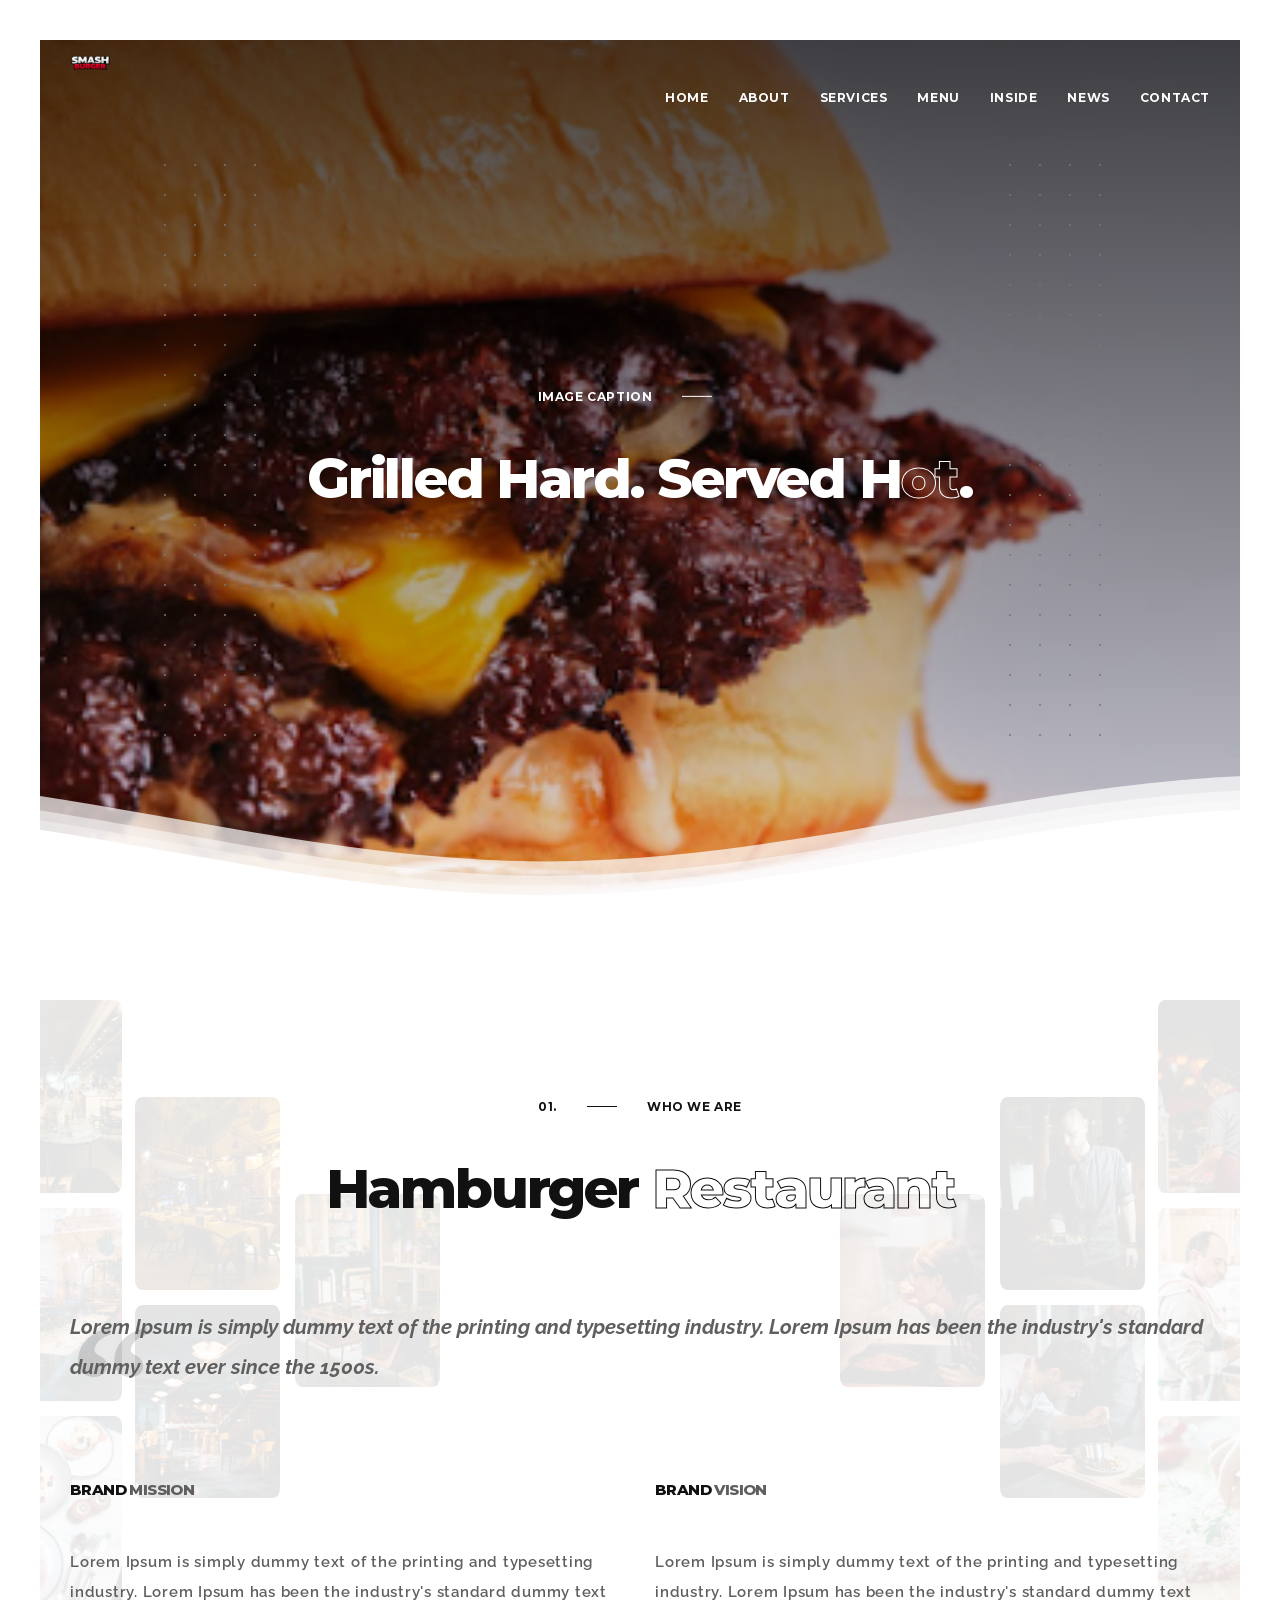
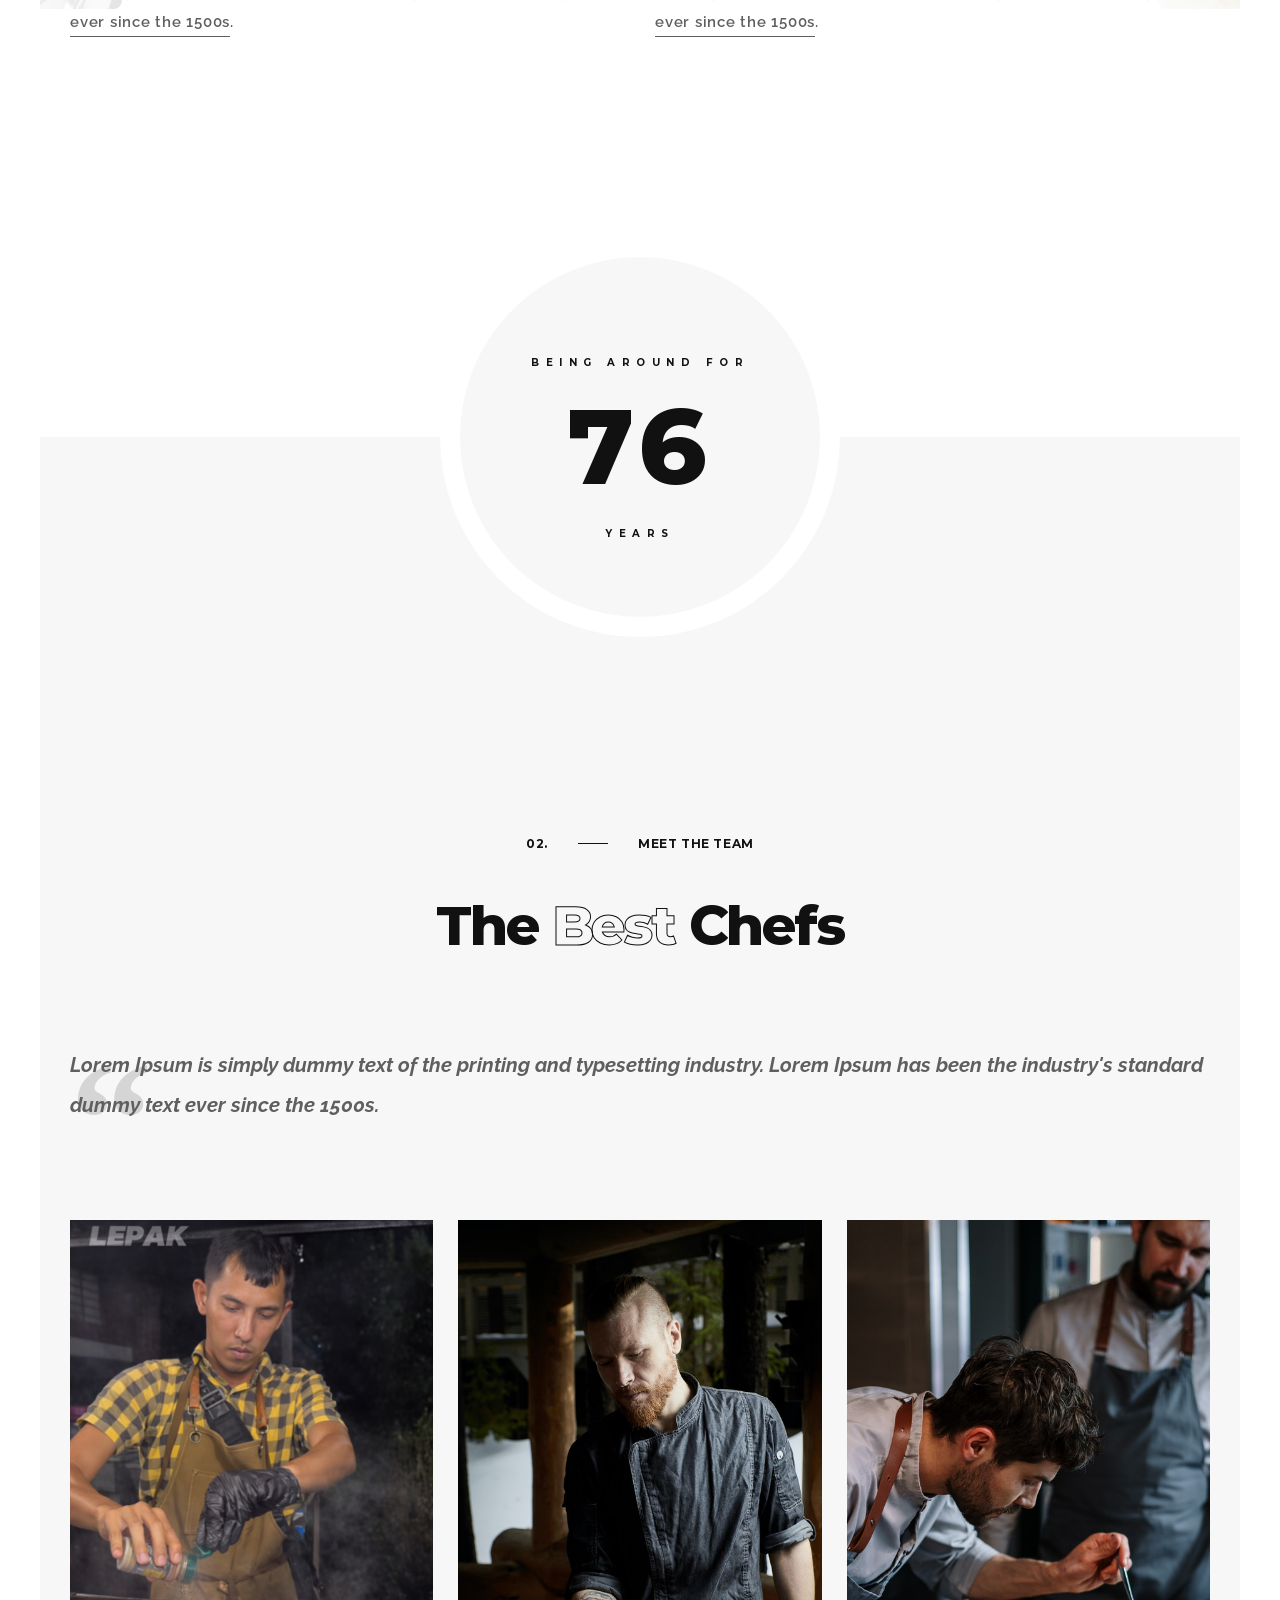
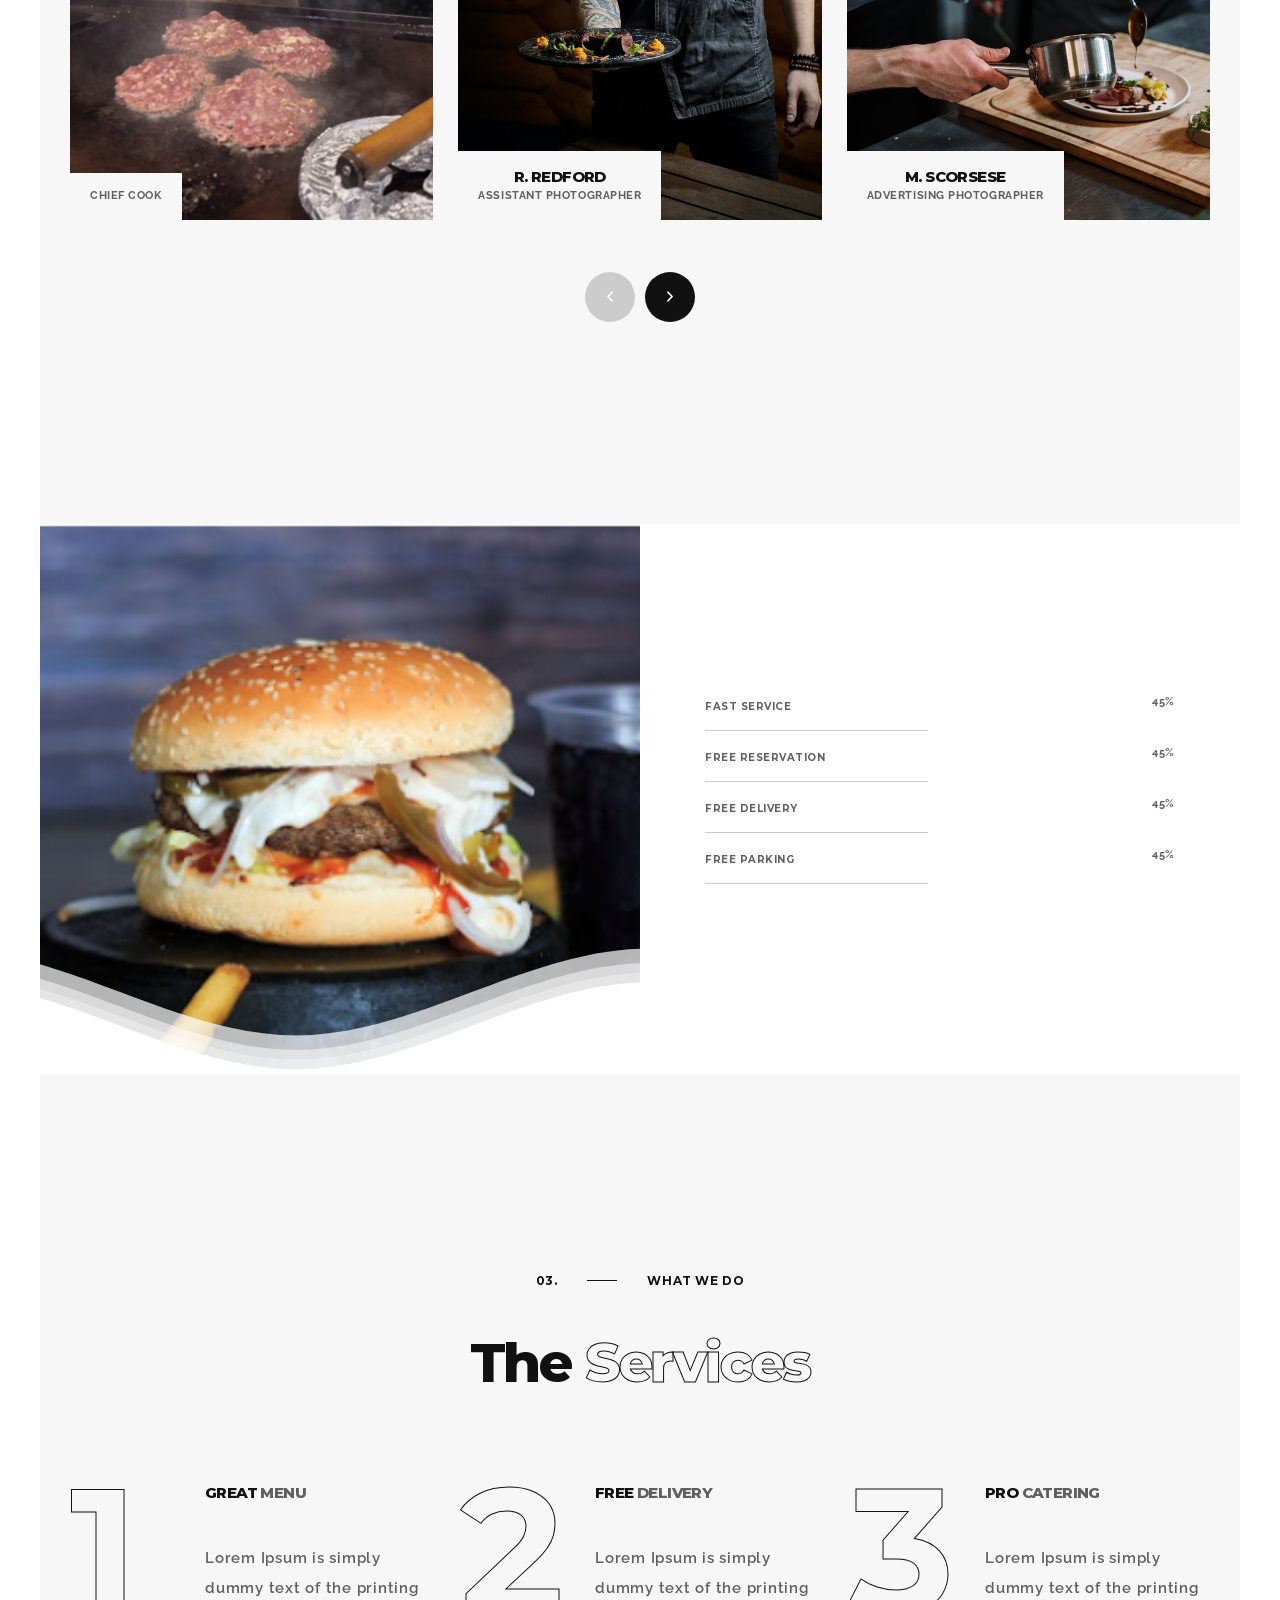
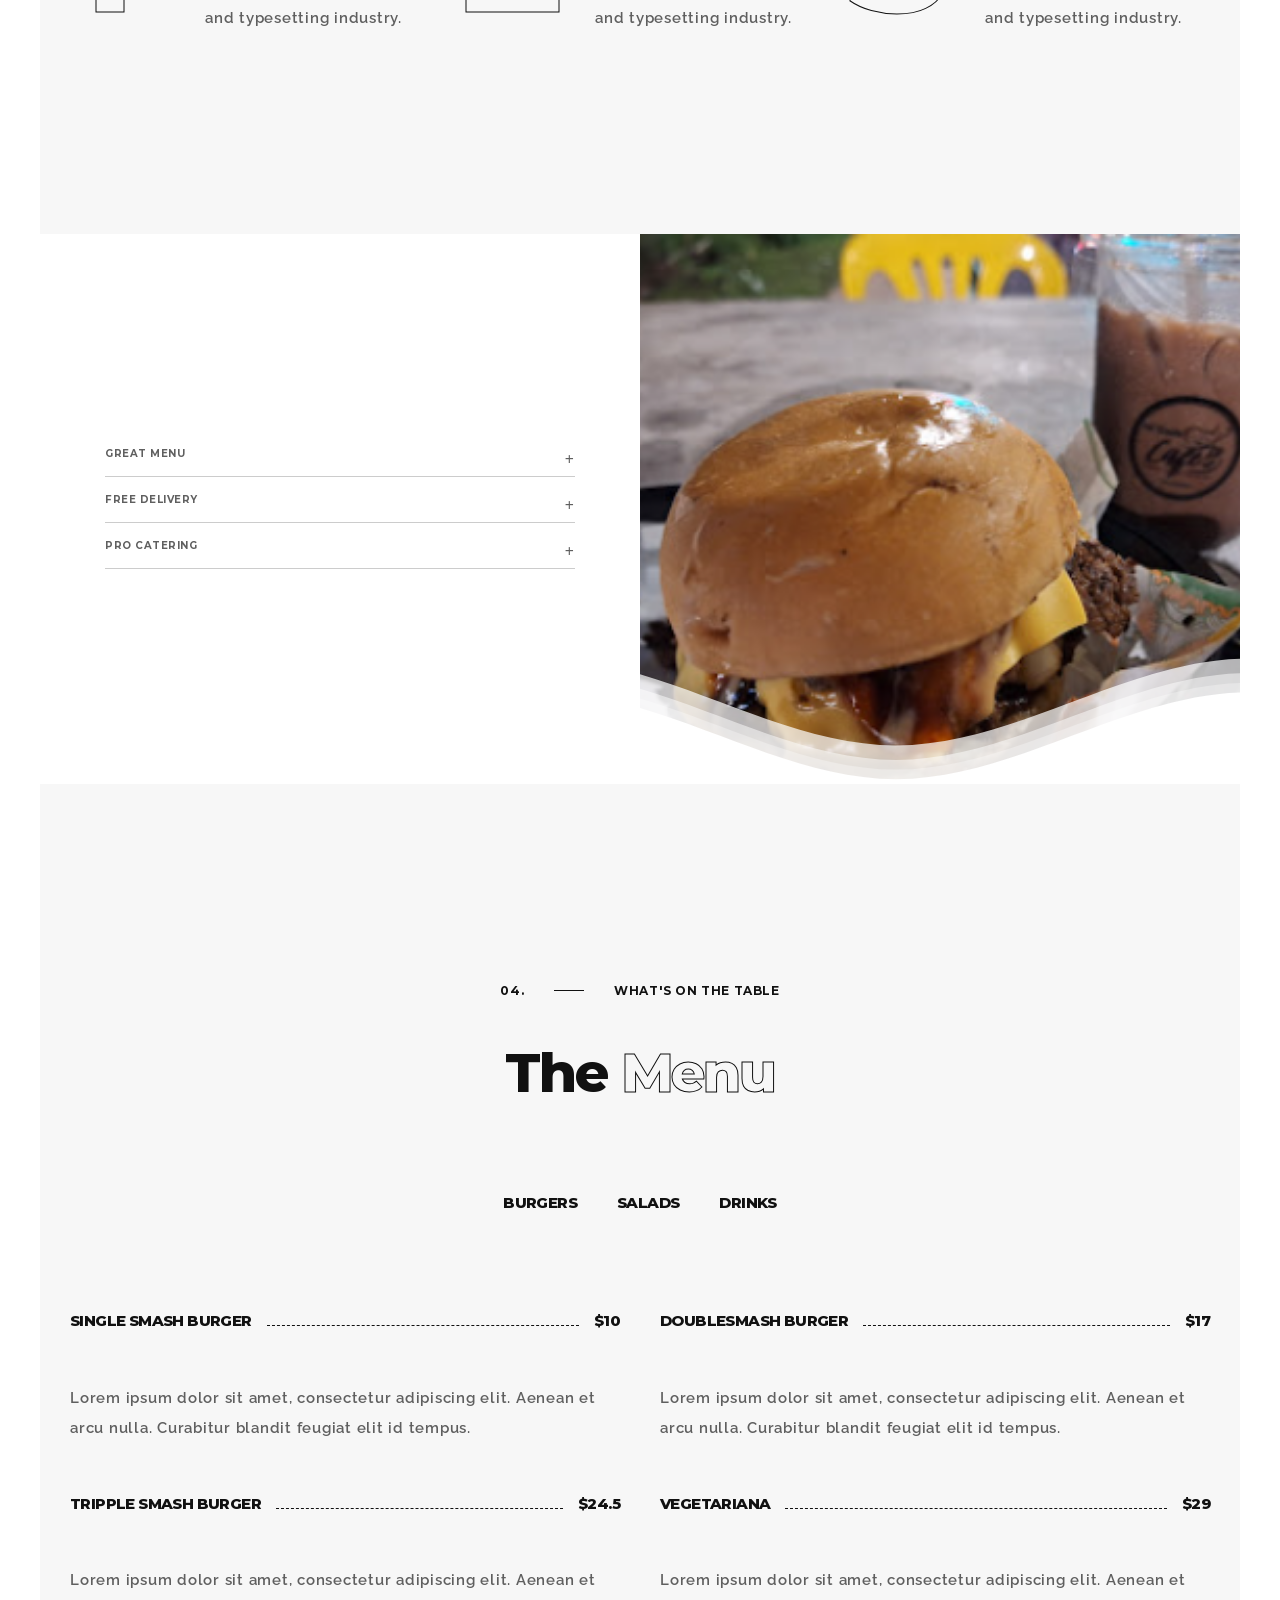
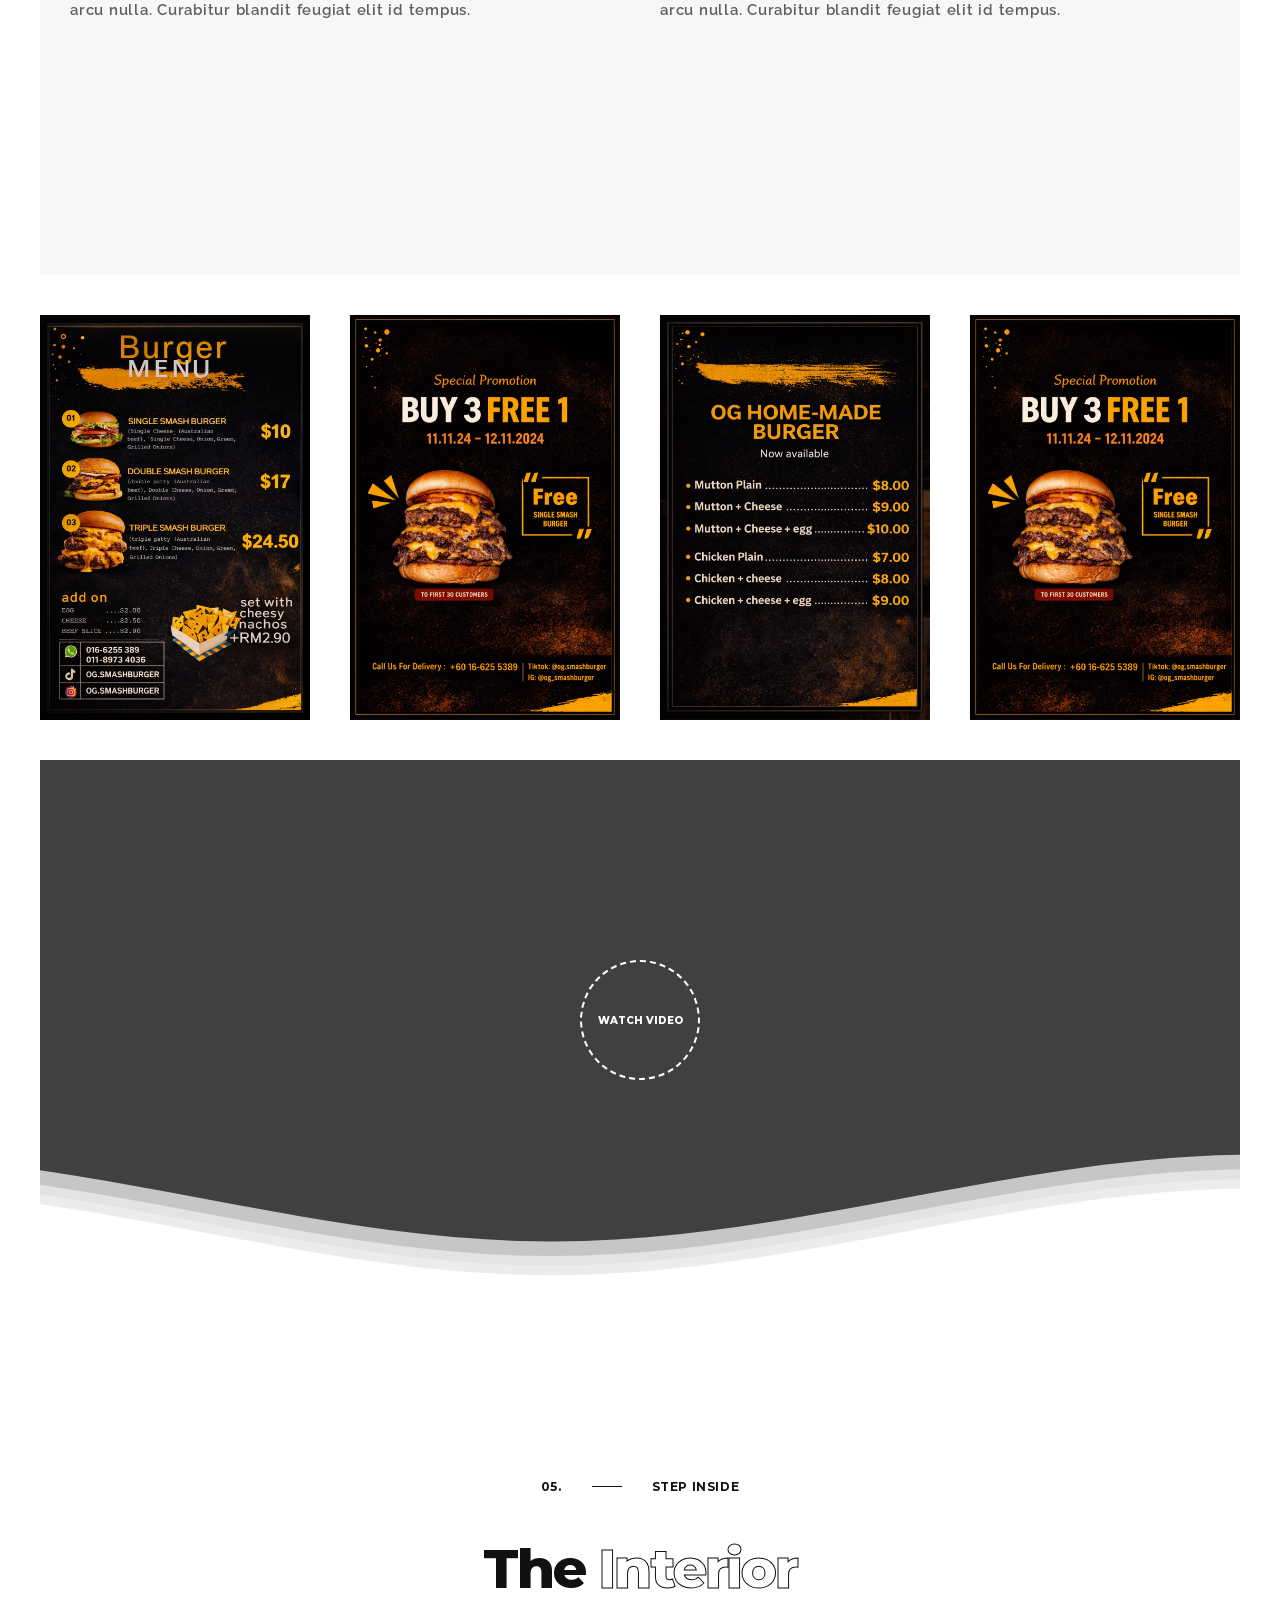
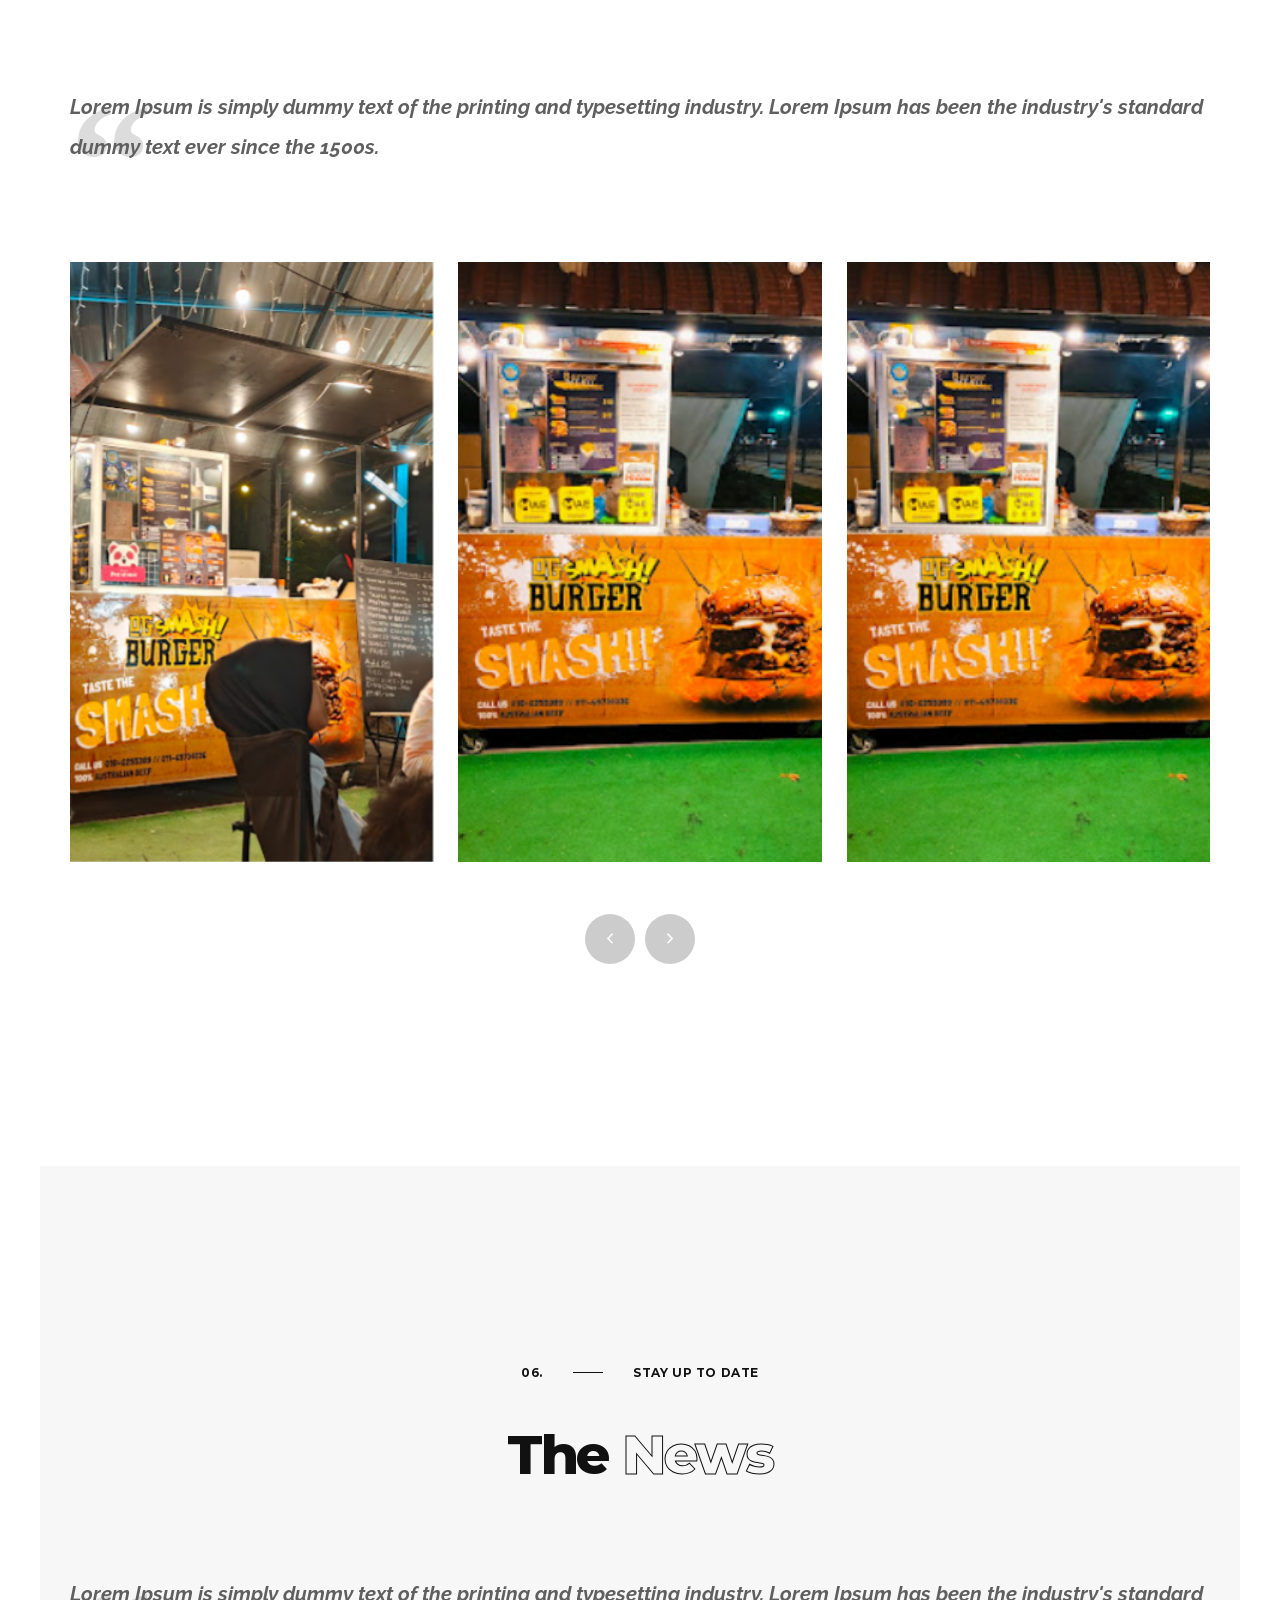
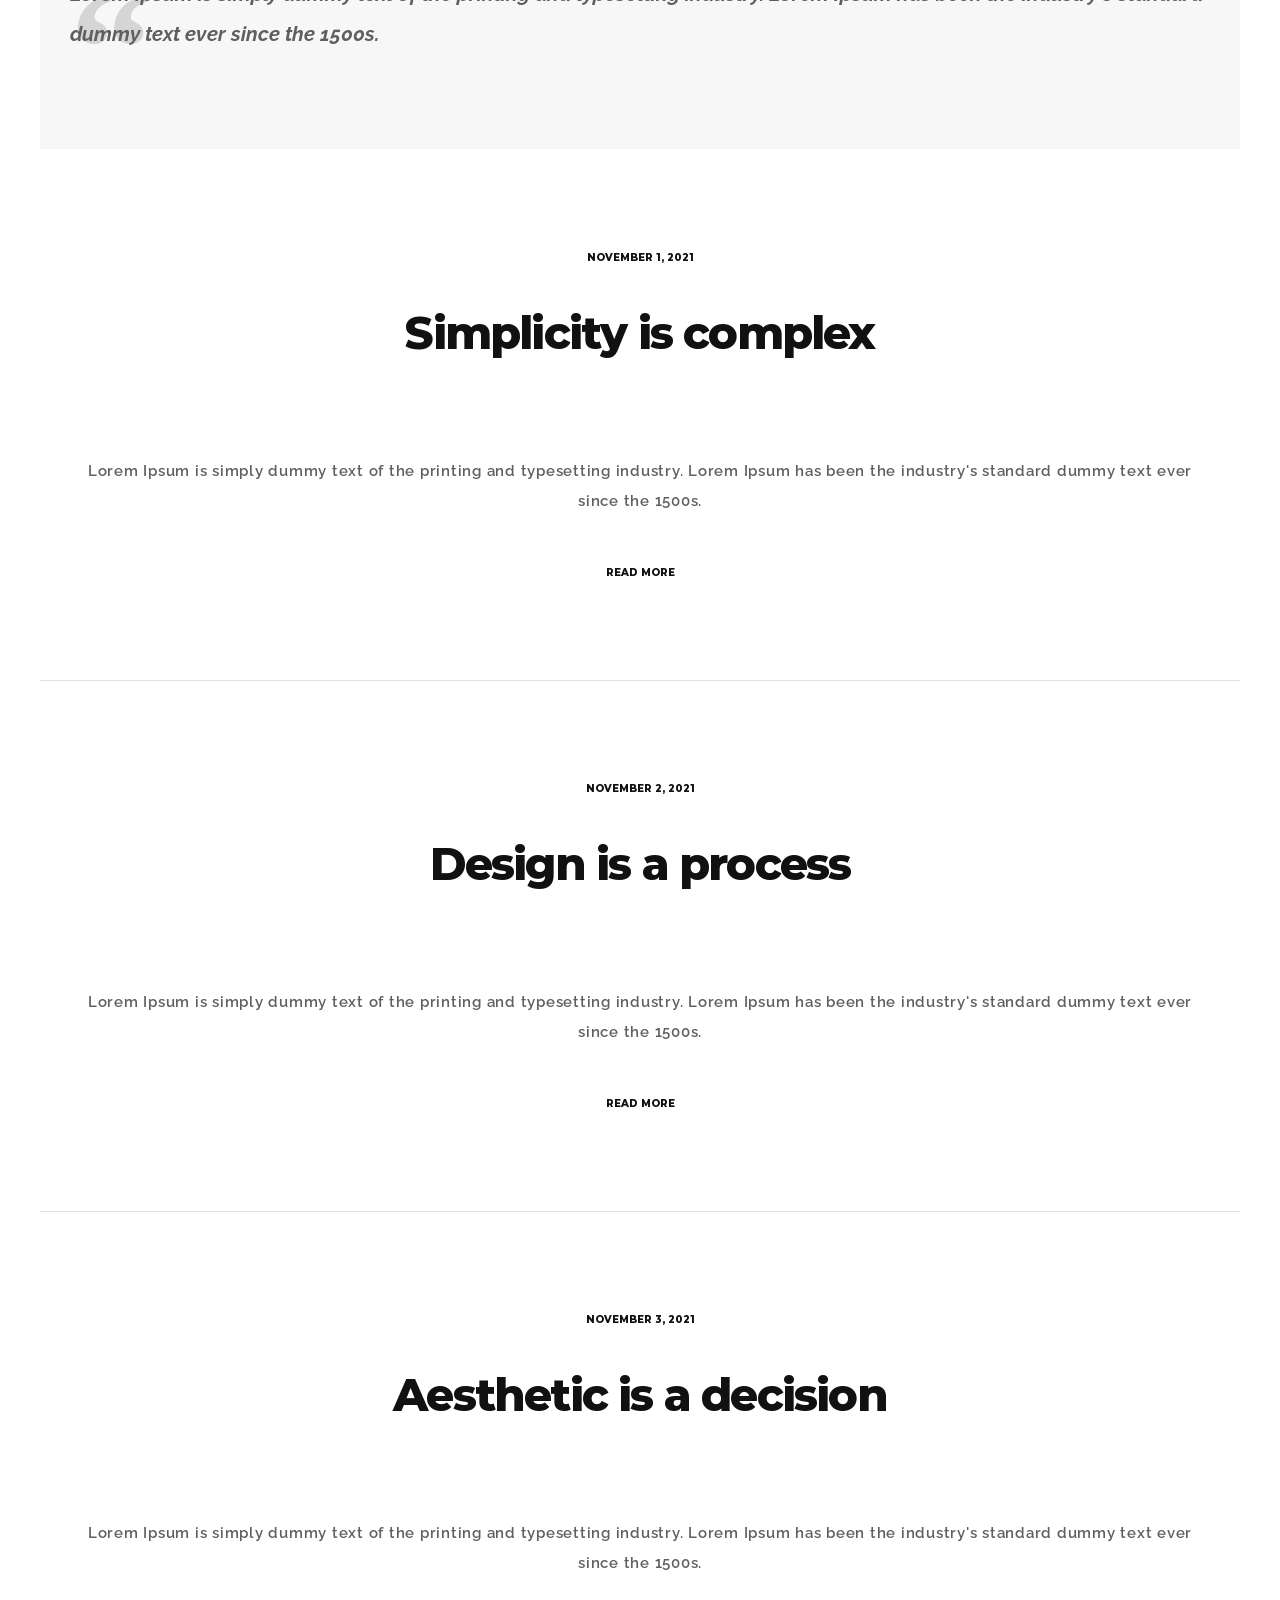
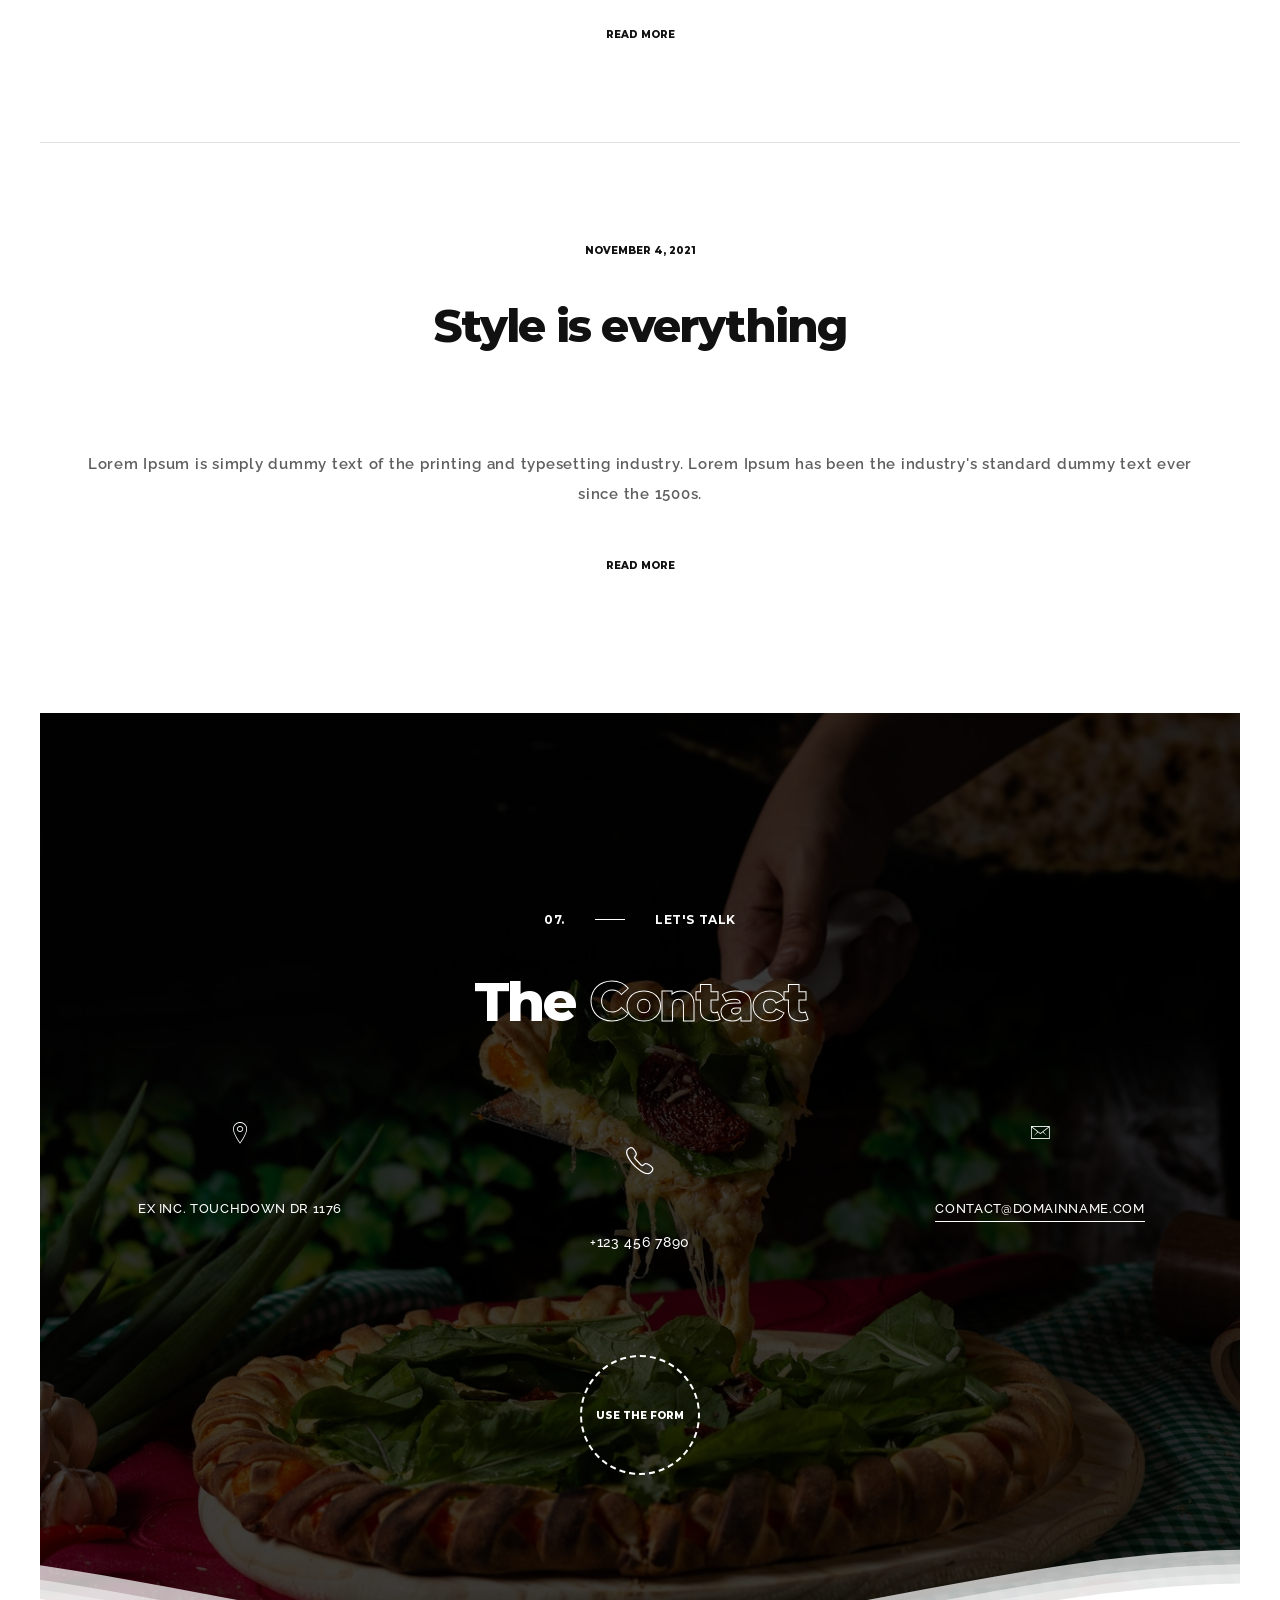
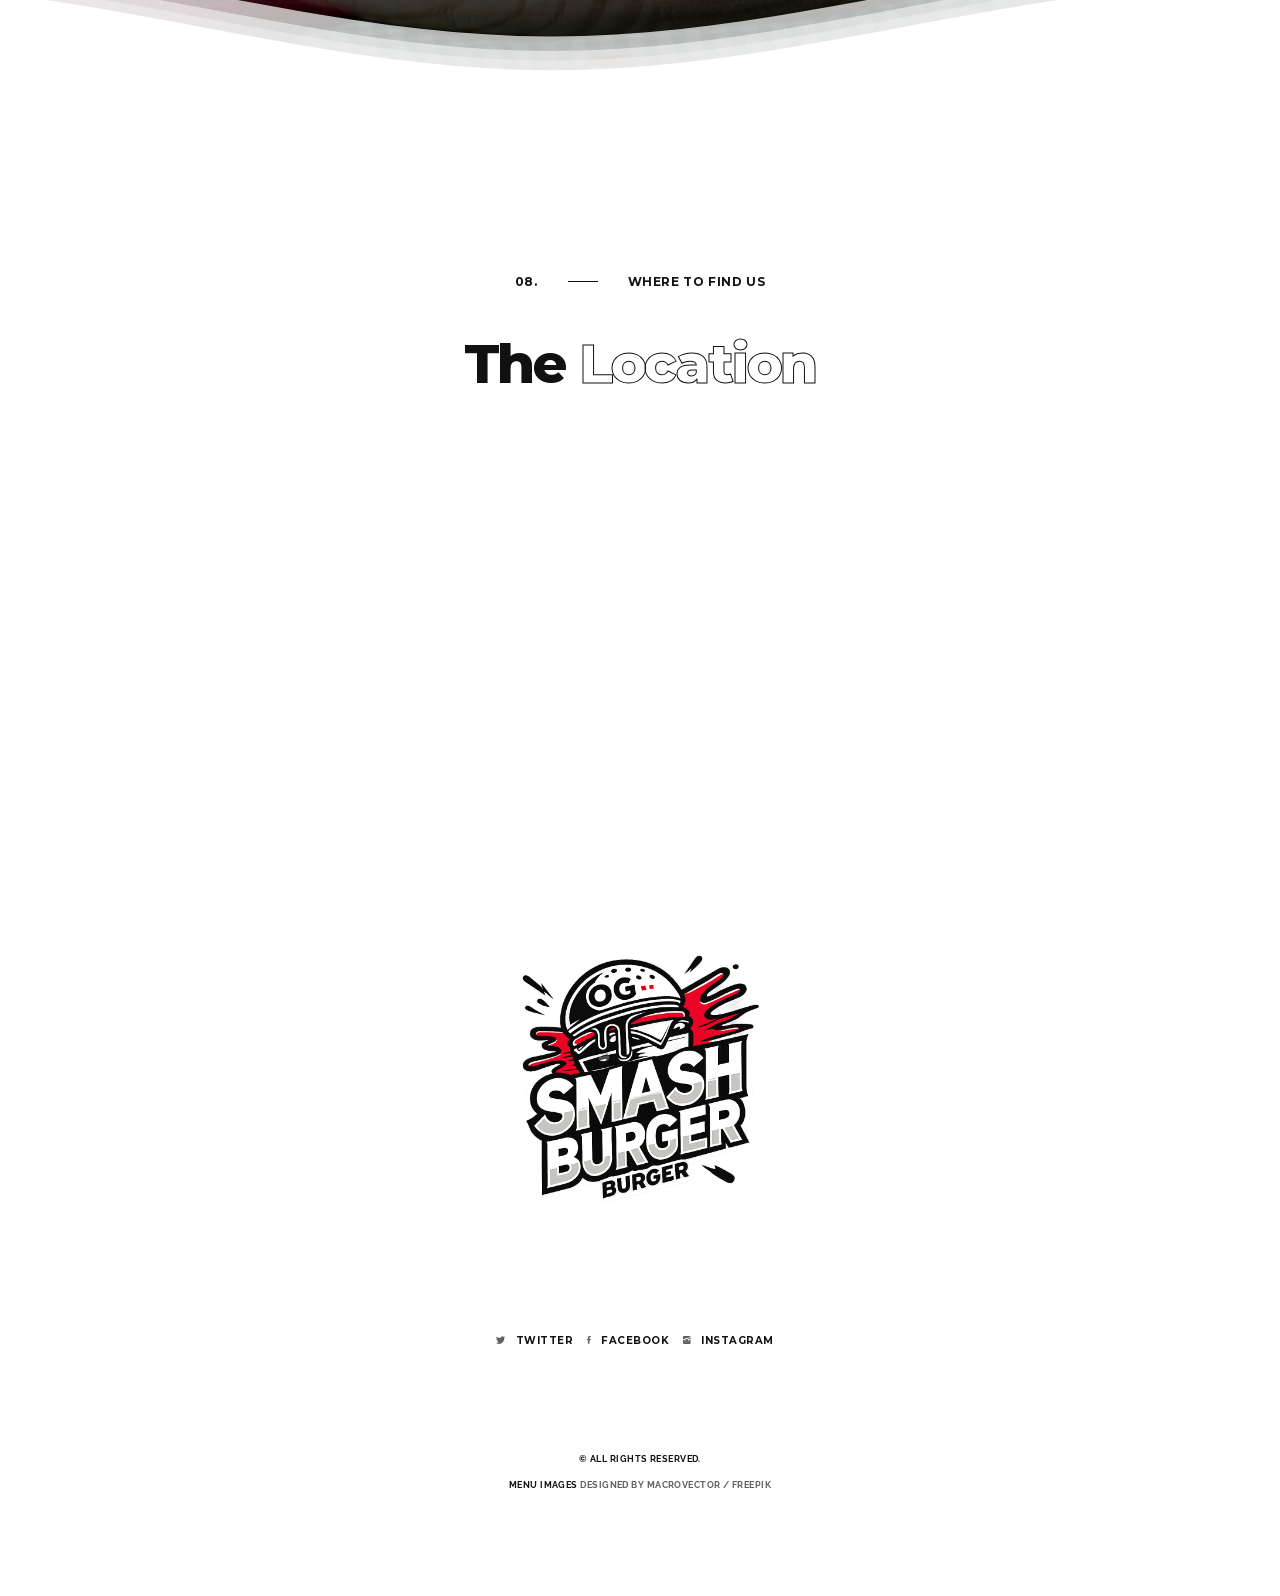
<file: index.html>
<!doctype html>
<html lang="zxx">
  <head>
    <meta charset="utf-8" />
    <title>OG Smash Burgers</title>
    <meta content="" name="description" />
    <meta content="" name="author" />
    <meta content="" name="keywords" />
    <meta
      content="width=device-width, initial-scale=1, maximum-scale=1"
      name="viewport"
    />
    <!-- ex nihilo || October - November 2021 - April 2022 -->
    <!-- style start -->
    <link href="css/plugins.css" media="all" rel="stylesheet" type="text/css" />
    <link href="css/style.css" media="all" rel="stylesheet" type="text/css" />
    <!-- style end -->
    <!-- google fonts start -->
    <link
      href="https://fonts.googleapis.com/css?family=Raleway:100,200,300,400,500,600,700,800,900"
      rel="stylesheet"
      type="text/css"
    />
    <!-- google fonts end -->
  </head>
  <body>
    <!-- preloader start -->
    <div class="preloader-bg"></div>
    <div id="preloader">
      <div id="preloader-status">
        <div class="preloader-position loader">
          <span></span>
        </div>
      </div>
    </div>
    <!-- preloader end -->
    <!-- border top start -->
    <div class="border-top top-position"></div>
    <!-- border top end -->
    <!-- border left start -->
    <div class="border-left left-position"></div>
    <!-- border left end -->
    <!-- border right start -->
    <div class="border-right right-position"></div>
    <!-- border right end -->
    <!-- border bottom start -->
    <div class="border-bottom bottom-position"></div>
    <!-- border bottom end -->
    <!-- navigation start -->
    <nav class="navbar navbar-fixed-top navbar-bg-switch">
      <!-- container start -->
      <div class="container">
        <div class="navbar-header fadeIn-element">
          <!-- logo start -->
          <div class="logo">
            <a class="navbar-brand logo" href="index.html#">
              <!-- logo light start -->
              <img alt="Logo" class="logo-light" src="img/logo-light.png" />
              <!-- logo light end -->
              <!-- logo dark start -->
              <img alt="Logo" class="logo-dark" src="img/logo-dark.png" />
              <!-- logo dark end -->
            </a>
          </div>
          <!-- logo end -->
        </div>
        <!-- main navigation start -->
        <div class="main-navigation fadeIn-element">
          <div class="navbar-header">
            <button
              aria-expanded="false"
              class="navbar-toggle collapsed"
              data-target="#navbar-collapse"
              data-toggle="collapse"
              type="button"
            >
              <span class="sr-only">Toggle navigation</span>
              <span class="icon-bar"></span> <span class="icon-bar"></span>
              <span class="icon-bar"></span>
            </button>
          </div>
          <div class="collapse navbar-collapse" id="navbar-collapse">
            <!-- menu start -->
            <ul class="nav navbar-nav navbar-right">
              <li>
                <a href="index.html#home">Home</a>
              </li>
              <li>
                <a href="index.html#about">About</a>
              </li>
              <li>
                <a href="index.html#services">Services</a>
              </li>
              <li>
                <a href="index.html#works">Menu</a>
              </li>
              <li>
                <a href="index.html#blank">Inside</a>
              </li>
              <li>
                <a href="index.html#blog">News</a>
              </li>
              <li>
                <a href="index.html#contact">Contact</a>
              </li>
            </ul>
            <!-- menu end -->
          </div>
        </div>
        <!-- main navigation end -->
      </div>
      <!-- container end -->
    </nav>
    <!-- navigation end -->
    <!-- home start -->
    <div class="upper-page" id="home">
      <!-- dots start -->
      <div class="dots">
        <div class="the-dots"></div>
      </div>
      <div class="dots-reverse">
        <div class="the-dots"></div>
      </div>
      <!-- dots end -->
      <!-- hero bg start -->
      <div class="hero-fullscreen">
        <div class="hero-fullscreen-FIX">
          <div class="hero-bg">
            <!-- hero slider wrapper start -->
            <div class="swiper-container-wrapper">
              <!-- swiper container start -->
              <div class="swiper-container">
                <!-- swiper wrapper start -->
                <div class="swiper-wrapper">
                  <!-- swiper slider item start -->
                  <div class="swiper-slide">
                    <div class="swiper-slide-inner">
                      <!-- swiper slider item IMG start -->
                      <div class="swiper-slide-inner-bg bg-img-1">
                        <!-- HTML5 video URL start -->
                        <video playsinline autoplay muted loop>
                          <source
                            src="../../../html5-videos-21/foodex/foodex.mp4"
                            type="video/mp4"
                          />
                        </video>
                        <!-- HTML5 video URL end -->
                      </div>
                      <!-- swiper slider item IMG end -->
                      <!-- overlay start -->
                      <div class="overlay overlay-dark-75"></div>
                      <!-- overlay end -->
                      <!-- swiper slider item txt start -->
                      <div class="swiper-slide-inner-txt-2">
                        <!-- section subtitle start -->
                        <a href="index.html#">
                          <h2
                            class="hero-subheading hero-subheading-home fadeIn-element introduction"
                          >
                            <span>Image caption</span>
                          </h2>
                        </a>
                        <!-- section subtitle end -->
                        <!-- divider start -->
                        <div class="divider-m"></div>
                        <!-- divider end -->
                        <!-- section title start -->
                        <h1
                          class="hero-heading hero-heading-home fadeIn-element introduction"
                        >
                          Grilled Hard. Served H<span>ot</span>.
                        </h1>
                        <!-- section title end -->
                      </div>
                      <!-- swiper slider item txt end -->
                    </div>
                  </div>
                  <!-- swiper slider item end -->
                </div>
                <!-- swiper wrapper end -->
              </div>
              <!-- swiper container end -->
            </div>
            <!-- hero slider wrapper end -->
          </div>
        </div>
      </div>
      <!-- hero bg end -->
      <!-- center container start -->
      <!-- center container end -->
      <!-- waves start -->
      <svg
        class="waves"
        xmlns="http://www.w3.org/2000/svg"
        xmlns:xlink="http://www.w3.org/1999/xlink"
        viewBox="0 24 150 28"
        preserveAspectRatio="none"
        shape-rendering="auto"
      >
        <defs>
          <path
            id="gentle-wave-1"
            d="M-160 44c30 0 58-18 88-18s 58 18 88 18 58-18 88-18 58 18 88 18 v44h-352z"
          />
        </defs>
        <g class="parallax">
          <use
            xlink:href="#gentle-wave-1"
            x="48"
            y="0"
            fill="rgba(255, 255, 255, 0.7"
          />
          <use
            xlink:href="#gentle-wave-1"
            x="48"
            y="3"
            fill="rgba(255, 255, 255, 0.5)"
          />
          <use
            xlink:href="#gentle-wave-1"
            x="48"
            y="5"
            fill="rgba(255, 255, 255, 0.3)"
          />
          <use xlink:href="#gentle-wave-1" x="48" y="7" fill="#fff" />
        </g>
      </svg>
      <!-- waves end -->
    </div>
    <!-- home end -->
    <!-- about start -->
    <section id="about" class="section-all bg-light">
      <!-- divider start -->
      <div class="divider-xl"></div>
      <!-- divider end -->
      <!-- container start -->
      <div class="container">
        <!-- row start -->
        <div class="row">
          <!-- about wall start -->
          <div class="wall-images">
            <img alt="Img" class="wall-photo-1" src="img/wall/1.jpg" />
            <img alt="Img" class="wall-photo-2" src="img/wall/2.jpg" />
            <img alt="Img" class="wall-photo-3" src="img/wall/3.jpg" />
            <img alt="Img" class="wall-photo-4" src="img/wall/4.jpg" />
            <img alt="Img" class="wall-photo-5" src="img/wall/5.jpg" />
            <img alt="Img" class="wall-photo-6" src="img/wall/6.jpg" />
          </div>
          <!-- about wall end -->
        </div>
        <!-- row end -->
        <!-- row start -->
        <div class="row">
          <!-- about wall start -->
          <div class="wall-images-reverse">
            <img alt="Img" class="wall-photo-1" src="img/wall/7.jpg" />
            <img alt="Img" class="wall-photo-2" src="img/wall/8.jpg" />
            <img alt="Img" class="wall-photo-3" src="img/wall/9.jpg" />
            <img alt="Img" class="wall-photo-4" src="img/wall/10.jpg" />
            <img alt="Img" class="wall-photo-5" src="img/wall/11.jpg" />
            <img alt="Img" class="wall-photo-6" src="img/wall/12.jpg" />
          </div>
          <!-- about wall end -->
        </div>
        <!-- row end -->
        <!-- row start -->
        <div class="row">
          <!-- col start -->
          <div class="col-lg-12">
            <!-- section subtitle start -->
            <h2 class="hero-subheading hero-subheading-dark">
              <span>01.</span>Who we are
            </h2>
            <!-- section subtitle end -->
            <!-- divider start -->
            <div class="divider-m"></div>
            <!-- divider end -->
            <!-- section title start -->
            <h2 class="hero-heading hero-heading-dark">
              Hamburger <span>Restaurant</span>
            </h2>
            <!-- section title end -->
          </div>
          <!-- col end -->
        </div>
        <!-- row end -->
        <!-- divider start -->
        <div class="divider-l"></div>
        <!-- divider end -->
        <!-- row start -->
        <div class="row">
          <!-- col start -->
          <div class="col-lg-12">
            <!-- quote start -->
            <div class="testimonial">
              <div class="inner">
                <div class="quote">
                  <blockquote class="quote-inner">
                    Lorem Ipsum is simply dummy text of the printing and
                    typesetting industry. Lorem Ipsum has been the industry's
                    standard dummy text ever since the 1500s.
                  </blockquote>
                </div>
              </div>
            </div>
            <!-- quote end -->
          </div>
          <!-- col end -->
        </div>
        <!-- row end -->
        <!-- divider start -->
        <div class="divider-l"></div>
        <!-- divider end -->
        <!-- row start -->
        <div class="row">
          <!-- col start -->
          <div class="col-md-6 col-all">
            <!-- section subtitle start -->
            <h4><span class="color-switch">Brand</span> Mission</h4>
            <!-- section subtitle end -->
            <!-- divider start -->
            <div class="divider-m"></div>
            <!-- divider end -->
            <!-- section txt start -->
            <div class="txt">
              <p>
                Lorem Ipsum is simply dummy text of the printing and typesetting
                industry. Lorem Ipsum has been the industry's standard dummy
                text
                <a class="link-effect" href="index.html#"
                  >ever since the 1500s</a
                >.
              </p>
            </div>
            <!-- section txt end -->
            <!-- divider start -->
            <div class="divider-l visible-mobile-devices"></div>
            <!-- divider end -->
          </div>
          <!-- col end -->
          <!-- col start -->
          <div class="col-md-6 col-all">
            <!-- section subtitle start -->
            <h4><span class="color-switch">Brand</span> Vision</h4>
            <!-- section subtitle end -->
            <!-- divider start -->
            <div class="divider-m"></div>
            <!-- divider end -->
            <!-- section txt start -->
            <div class="txt">
              <p>
                Lorem Ipsum is simply dummy text of the printing and typesetting
                industry. Lorem Ipsum has been the industry's standard dummy
                text
                <a class="link-effect" href="index.html#"
                  >ever since the 1500s</a
                >.
              </p>
            </div>
            <!-- section txt end -->
          </div>
          <!-- col end -->
        </div>
        <!-- row end -->
      </div>
      <!-- container end -->
      <!-- divider start -->
      <!-- divider end -->
    </section>
    <!-- about end -->
    <!-- timeline IMG start -->
    <div class="timeline-image">
      <!-- intro start -->
      <div class="intro-years">
        <!-- section subtitle start -->
        <h2>Being around for</h2>
        <!-- section subtitle end -->
        <!-- section title start -->
        <h3 class="facts-counter-number">76</h3>
        <!-- section title end -->
        <!-- section subtitle start -->
        <h4>Years</h4>
        <!-- section subtitle end -->
      </div>
      <!-- intro end -->
    </div>
    <!-- timeline IMG end -->
    <!-- team start -->
    <section id="team" class="section-all bg-dark">
      <!-- divider start -->
      <div class="divider-xl"></div>
      <!-- divider end -->
      <!-- divider start -->
      <div class="divider-xl visible-mobile-devices"></div>
      <!-- divider end -->
      <!-- divider start -->
      <div class="divider-xl hidden-mobile-devices"></div>
      <!-- divider end -->
      <!-- container start -->
      <div class="container">
        <!-- row start -->
        <div class="row">
          <!-- col start -->
          <div class="col-lg-12">
            <!-- section subtitle start -->
            <h2 class="hero-subheading hero-subheading-dark">
              <span>02.</span>Meet the team
            </h2>
            <!-- section subtitle end -->
            <!-- divider start -->
            <div class="divider-m"></div>
            <!-- divider end -->
            <!-- section title start -->
            <h2 class="hero-heading hero-heading-dark">
              The <span>Best</span> Chefs
            </h2>
            <!-- section title end -->
          </div>
          <!-- col end -->
        </div>
        <!-- row end -->
        <!-- divider start -->
        <div class="divider-l"></div>
        <!-- divider end -->
        <!-- row start -->
        <div class="row">
          <!-- col start -->
          <div class="col-lg-12">
            <!-- quote start -->
            <div class="testimonial">
              <div class="inner">
                <div class="quote">
                  <blockquote class="quote-inner">
                    Lorem Ipsum is simply dummy text of the printing and
                    typesetting industry. Lorem Ipsum has been the industry's
                    standard dummy text ever since the 1500s.
                  </blockquote>
                </div>
              </div>
            </div>
            <!-- quote end -->
          </div>
          <!-- col end -->
        </div>
        <!-- row end -->
        <!-- divider start -->
        <div class="divider-l"></div>
        <!-- divider end -->
        <!-- row start -->
        <div class="row">
          <!-- col start -->
          <div class="col-sm-12">
            <!-- IMG carousel start -->
            <div class="owl-carousel owl-carousel-team">
              <!-- carousel img item 1 start -->
              <div class="carousel-img-item hover-effect-img">
                <div class="hover-icons">
                  <a
                    class="iw-slide-left ion-social-twitter"
                    href="index.html#"
                  ></a>
                  <a class="ion-social-facebook" href="index.html#"></a>
                  <a
                    class="iw-slide-right ion-social-instagram"
                    href="index.html#"
                  ></a>
                </div>
                <div class="carousel-img-item-1 carousel-img-item-all"></div>
                <div class="hover-effect the-team"></div>
                <div class="team-box">
                  <span>Chief Cook</span>
                </div>
              </div>
              <!-- carousel img item 1 end -->
              <!-- carousel img item 2 start -->
              <div class="carousel-img-item hover-effect-img">
                <div class="hover-icons">
                  <a
                    class="iw-slide-left ion-social-twitter"
                    href="index.html#"
                  ></a>
                  <a class="ion-social-facebook" href="index.html#"></a>
                  <a
                    class="iw-slide-right ion-social-instagram"
                    href="index.html#"
                  ></a>
                </div>
                <div class="carousel-img-item-2 carousel-img-item-all"></div>
                <div class="hover-effect the-team"></div>
                <div class="team-box">
                  R. Redford<span>Assistant Photographer</span>
                </div>
              </div>
              <!-- carousel img item 2 end -->
              <!-- carousel img item 3 start -->
              <div class="carousel-img-item hover-effect-img">
                <div class="hover-icons">
                  <a
                    class="iw-slide-left ion-social-twitter"
                    href="index.html#"
                  ></a>
                  <a class="ion-social-facebook" href="index.html#"></a>
                  <a
                    class="iw-slide-right ion-social-instagram"
                    href="index.html#"
                  ></a>
                </div>
                <div class="carousel-img-item-3 carousel-img-item-all"></div>
                <div class="hover-effect the-team"></div>
                <div class="team-box">
                  M. Scorsese<span>Advertising Photographer</span>
                </div>
              </div>
              <!-- carousel img item 3 end -->
              <!-- carousel img item 4 start -->
              <div class="carousel-img-item hover-effect-img">
                <div class="hover-icons">
                  <a
                    class="iw-slide-left ion-social-twitter"
                    href="index.html#"
                  ></a>
                  <a class="ion-social-facebook" href="index.html#"></a>
                  <a
                    class="iw-slide-right ion-social-instagram"
                    href="index.html#"
                  ></a>
                </div>
                <div class="carousel-img-item-4 carousel-img-item-all"></div>
                <div class="hover-effect the-team"></div>
                <div class="team-box">
                  W. Kar-wai<span>Editorial Photographer</span>
                </div>
              </div>
              <!-- carousel img item 4 end -->
              <!-- carousel img item 5 start -->
              <div class="carousel-img-item hover-effect-img">
                <div class="hover-icons">
                  <a
                    class="iw-slide-left ion-social-twitter"
                    href="index.html#"
                  ></a>
                  <a class="ion-social-facebook" href="index.html#"></a>
                  <a
                    class="iw-slide-right ion-social-instagram"
                    href="index.html#"
                  ></a>
                </div>
                <div class="carousel-img-item-5 carousel-img-item-all"></div>
                <div class="hover-effect the-team"></div>
                <div class="team-box">
                  M. Gibson<span>Corporate Photographer</span>
                </div>
              </div>
              <!-- carousel img item 5 end -->
            </div>
            <!-- IMG carousel end -->
          </div>
          <!-- col end -->
        </div>
        <!-- row end -->
        <!-- divider start -->
        <div class="divider-m"></div>
        <!-- divider end -->
        <!-- owl nav start -->
        <div class="owl-nav owl-nav-custom-team"></div>
        <!-- owl nav end -->
      </div>
      <!-- container end -->
      <!-- divider start -->
      <div class="divider-xl"></div>
      <!-- divider end -->
    </section>
    <!-- about end -->
    <!-- know-how start -->
    <section id="know-how" class="section-all bg-light">
      <h6>Placeholder</h6>
      <!-- container start -->
      <div class="container-fluid">
        <!-- row start -->
        <div class="row">
          <!-- col start -->
          <div class="col-md-6 nopadding">
            <!-- slick right start -->
            <div class="slick-right-alternative">
              <!-- know-how carousel item 1 img start -->
              <div class="img-fullwidth-wrapper">
                <div
                  class="img-fullwidth img-fullwidth-all img-fullwidth-know-how-carousel-1"
                ></div>
              </div>
              <!-- know-how carousel item 1 img end -->
              <!-- know-how carousel item 2 img start -->
              <div class="img-fullwidth-wrapper">
                <div
                  class="img-fullwidth img-fullwidth-all img-fullwidth-know-how-carousel-2"
                ></div>
              </div>
              <!-- know-how carousel item 2 img end -->
            </div>
            <!-- slick right end -->
            <!-- waves start -->
            <svg
              class="waves"
              xmlns="http://www.w3.org/2000/svg"
              xmlns:xlink="http://www.w3.org/1999/xlink"
              viewBox="0 24 150 28"
              preserveAspectRatio="none"
              shape-rendering="auto"
            >
              <defs>
                <path
                  id="gentle-wave-2"
                  d="M-160 44c30 0 58-18 88-18s 58 18 88 18 58-18 88-18 58 18 88 18 v44h-352z"
                />
              </defs>
              <g class="parallax">
                <use
                  xlink:href="#gentle-wave-2"
                  x="48"
                  y="0"
                  fill="rgba(255, 255, 255, 0.7"
                />
                <use
                  xlink:href="#gentle-wave-2"
                  x="48"
                  y="3"
                  fill="rgba(255, 255, 255, 0.5)"
                />
                <use
                  xlink:href="#gentle-wave-2"
                  x="48"
                  y="5"
                  fill="rgba(255, 255, 255, 0.3)"
                />
                <use xlink:href="#gentle-wave-2" x="48" y="7" fill="#fff" />
              </g>
            </svg>
            <!-- waves end -->
          </div>
          <!-- col end -->
          <!-- col start -->
          <div class="col-md-6 nopadding">
            <!-- slick left start -->
            <div class="slick-left">
              <div class="blockquote">
                <!-- center container start -->
                <div class="center-container">
                  <!-- center block start -->
                  <div class="center-block">
                    <!-- skills bar start -->
                    <div class="show-skillbar">
                      <!-- skill 1 start -->
                      <div class="skillbar" data-percent="100">
                        <span class="skillbar-title">Fast service</span>
                        <div class="skillbar-bar"></div>
                        <span class="skill-bar-percent"></span>
                      </div>
                      <!-- skill 1 end -->
                      <!-- skill 2 start -->
                      <div class="skillbar" data-percent="100">
                        <span class="skillbar-title">Free reservation</span>
                        <div class="skillbar-bar"></div>
                        <span class="skill-bar-percent"></span>
                      </div>
                      <!-- skill 2 end -->
                      <!-- skill 3 start -->
                      <div class="skillbar" data-percent="100">
                        <span class="skillbar-title">Free delivery</span>
                        <div class="skillbar-bar"></div>
                        <span class="skill-bar-percent"></span>
                      </div>
                      <!-- skill 3 end -->
                      <!-- skill 4 start -->
                      <div class="skillbar" data-percent="100">
                        <span class="skillbar-title">Free parking</span>
                        <div class="skillbar-bar"></div>
                        <span class="skill-bar-percent"></span>
                      </div>
                      <!-- skill 4 end -->
                    </div>
                    <!-- skills bar end -->
                  </div>
                  <!-- center block end -->
                </div>
                <!-- center container end -->
              </div>
            </div>
            <!-- slick left end -->
          </div>
          <!-- col end -->
        </div>
        <!-- row end -->
      </div>
      <!-- container end -->
    </section>
    <!-- know-how end -->
    <!-- services start -->
    <section id="services" class="section-all bg-dark">
      <!-- divider start -->
      <div class="divider-xl"></div>
      <!-- divider end -->
      <!-- container start -->
      <div class="container">
        <!-- row start -->
        <div class="row">
          <!-- col start -->
          <div class="col-lg-12">
            <!-- section subtitle start -->
            <h2 class="hero-subheading hero-subheading-dark">
              <span>03.</span>What we do
            </h2>
            <!-- section subtitle end -->
            <!-- divider start -->
            <div class="divider-m"></div>
            <!-- divider end -->
            <!-- section title start -->
            <h2 class="hero-heading hero-heading-dark">
              The <span>Services</span>
            </h2>
            <!-- section title end -->
          </div>
          <!-- col end -->
        </div>
        <!-- row end -->
        <!-- divider start -->
        <div class="divider-l"></div>
        <!-- divider end -->
        <!-- row start -->
        <div class="row">
          <div class="services-steps-wrapper">
            <!-- col start -->
            <div class="col-md-4 col-all services-block">
              <!-- section subtitle start -->
              <h4 class="service-heading">
                <span class="color-switch">Great</span> menu
              </h4>
              <!-- section subtitle end -->
              <!-- divider start -->
              <div class="divider-m"></div>
              <!-- divider end -->
              <!-- section txt start -->
              <!-- section subtitle start -->
              <div class="service-number">1</div>
              <!-- section subtitle end -->
              <!-- section txt start -->
              <p>
                Lorem Ipsum is simply dummy text of the printing and typesetting
                industry.
              </p>
              <!-- section txt end -->
            </div>
            <!-- col end -->
            <!-- divider start -->
            <div class="divider-l visible-mobile-devices"></div>
            <!-- divider end -->
            <!-- col start -->
            <div class="col-md-4 col-all services-block pull-up">
              <!-- section subtitle start -->
              <h4 class="service-heading">
                <span class="color-switch">Free</span> delivery
              </h4>
              <!-- section subtitle end -->
              <!-- divider start -->
              <div class="divider-m"></div>
              <!-- divider end -->
              <!-- section subtitle start -->
              <div class="service-number">2</div>
              <!-- section subtitle end -->
              <!-- section txt start -->
              <p>
                Lorem Ipsum is simply dummy text of the printing and typesetting
                industry.
              </p>
              <!-- section txt end -->
            </div>
            <!-- col end -->
            <!-- divider start -->
            <div class="divider-l visible-mobile-devices"></div>
            <!-- divider end -->
            <!-- col start -->
            <div class="col-md-4 col-all services-block pull-up">
              <!-- section subtitle start -->
              <h4 class="service-heading">
                <span class="color-switch">Pro</span> catering
              </h4>
              <!-- section subtitle end -->
              <!-- divider start -->
              <div class="divider-m"></div>
              <!-- divider end -->
              <!-- section subtitle start -->
              <div class="service-number">3</div>
              <!-- section subtitle end -->
              <!-- section txt start -->
              <p>
                Lorem Ipsum is simply dummy text of the printing and typesetting
                industry.
              </p>
              <!-- section txt end -->
            </div>
            <!-- col end -->
          </div>
        </div>
        <!-- row end -->
      </div>
      <!-- container end -->
      <!-- divider start -->
      <div class="divider-xl"></div>
      <!-- divider end -->
    </section>
    <!-- services end -->
    <!-- services 2 start -->
    <section id="services-2" class="section-all bg-light">
      <h6>Placeholder</h6>
      <!-- container start -->
      <div class="container-fluid">
        <!-- row start -->
        <div class="row">
          <!-- col start -->
          <div class="col-md-6 col-sm-6 col-sm-push-6 nopadding">
            <!-- slick right start -->
            <div class="slick-right-alternative">
              <!-- services carousel item 1 img start -->
              <div class="img-fullwidth-wrapper">
                <div
                  class="img-fullwidth img-fullwidth-all img-fullwidth-services-carousel-1"
                ></div>
              </div>
              <!-- services carousel item 1 img end -->
              <!-- services carousel item 2 img start -->
              <div class="img-fullwidth-wrapper">
                <div
                  class="img-fullwidth img-fullwidth-all img-fullwidth-services-carousel-2"
                ></div>
              </div>
              <!-- services carousel item 2 img end -->
            </div>
            <!-- slick right end -->
            <!-- waves start -->
            <svg
              class="waves"
              xmlns="http://www.w3.org/2000/svg"
              xmlns:xlink="http://www.w3.org/1999/xlink"
              viewBox="0 24 150 28"
              preserveAspectRatio="none"
              shape-rendering="auto"
            >
              <defs>
                <path
                  id="gentle-wave-3"
                  d="M-160 44c30 0 58-18 88-18s 58 18 88 18 58-18 88-18 58 18 88 18 v44h-352z"
                />
              </defs>
              <g class="parallax">
                <use
                  xlink:href="#gentle-wave-3"
                  x="48"
                  y="0"
                  fill="rgba(255, 255, 255, 0.7"
                />
                <use
                  xlink:href="#gentle-wave-3"
                  x="48"
                  y="3"
                  fill="rgba(255, 255, 255, 0.5)"
                />
                <use
                  xlink:href="#gentle-wave-3"
                  x="48"
                  y="5"
                  fill="rgba(255, 255, 255, 0.3)"
                />
                <use xlink:href="#gentle-wave-3" x="48" y="7" fill="#fff" />
              </g>
            </svg>
            <!-- waves end -->
          </div>
          <!-- col end -->
          <!-- col start -->
          <div class="col-md-6 col-sm-pull-6 nopadding">
            <!-- slick left start -->
            <div class="slick-left">
              <div class="blockquote bg-color-1">
                <!-- center container start -->
                <div class="center-container">
                  <!-- center block start -->
                  <div class="center-block">
                    <div class="services-wrapper">
                      <div class="services-accordion">
                        <ul>
                          <li>
                            <span>Great menu</span>
                            <ul>
                              <li>
                                <a href="index.html#">Lorem Ipsum</a>
                              </li>
                              <li>
                                <a href="index.html#">Lorem Ipsum</a>
                              </li>
                              <li>
                                <a href="index.html#">Lorem Ipsum</a>
                              </li>
                            </ul>
                          </li>
                          <li>
                            <span>Free delivery</span>
                            <ul>
                              <li>
                                <a href="index.html#">Lorem Ipsum</a>
                              </li>
                              <li>
                                <a href="index.html#">Lorem Ipsum</a>
                              </li>
                              <li>
                                <a href="index.html#">Lorem Ipsum</a>
                              </li>
                            </ul>
                          </li>
                          <li>
                            <span>Pro Catering</span>
                            <ul>
                              <li>
                                <a href="index.html#">Lorem Ipsum</a>
                              </li>
                              <li>
                                <a href="index.html#">Lorem Ipsum</a>
                              </li>
                              <li>
                                <a href="index.html#">Lorem Ipsum</a>
                              </li>
                            </ul>
                          </li>
                        </ul>
                      </div>
                    </div>
                  </div>
                  <!-- center block end -->
                </div>
                <!-- center container end -->
              </div>
            </div>
            <!-- slick left end -->
          </div>
          <!-- col end -->
        </div>
        <!-- row end -->
      </div>
      <!-- container end -->
    </section>
    <!-- services 2 end -->
    <!-- works start -->
    <section id="works" class="section-all bg-dark">
      <!-- divider start -->
      <div class="divider-xl"></div>
      <!-- divider end -->
      <!-- container start -->
      <div class="container">
        <!-- row start -->
        <div class="row">
          <!-- col start -->
          <div class="col-lg-12">
            <!-- section subtitle start -->
            <h2 class="hero-subheading hero-subheading-dark">
              <span>04.</span>What's on the table
            </h2>
            <!-- section subtitle end -->
            <!-- divider start -->
            <div class="divider-m"></div>
            <!-- divider end -->
            <!-- section title start -->
            <h2 class="hero-heading hero-heading-dark">
              The <span>Menu</span>
            </h2>
            <!-- section title end -->
          </div>
          <!-- col end -->
        </div>
        <!-- row end -->
        <!-- divider start -->
        <div class="divider-l"></div>
        <!-- divider end -->
        <!-- row start -->
        <div class="row">
          <!-- col start -->
          <div class="col-lg-12">
            <!-- items selector start -->
            <div class="item-selector">
              <a href="index.html#" class="item-button" data-target="menu-1"
                >Burgers</a
              >
              <a href="index.html#" class="item-button" data-target="menu-2"
                >Salads</a
              >
              <a href="index.html#" class="item-button" data-target="menu-3"
                >Drinks</a
              >
            </div>
            <!-- items selector end -->
            <!-- divider start -->
            <div class="divider-l"></div>
            <!-- divider end -->
            <!-- items group 1 start -->
            <div class="menu menu-visible" id="menu-1">
              <div class="item">
                <div class="item-wrapper">
                  <!-- section title start -->
                  <h3 class="item-name">Single Smash Burger</h3>
                  <span class="item-divider"></span>
                  <span class="item-price">$10</span>
                  <!-- section title end -->
                </div>
                <!-- divider start -->
                <div class="divider-m"></div>
                <!-- divider end -->
                <!-- section txt start -->
                <p class="item-description">
                  Lorem ipsum dolor sit amet, consectetur adipiscing elit.
                  Aenean et arcu nulla. Curabitur blandit feugiat elit id
                  tempus.
                </p>
                <!-- section txt end -->
              </div>
              <div class="item">
                <div class="item-wrapper">
                  <!-- section title start -->
                  <h3 class="item-name">DoubleSmash Burger</h3>
                  <span class="item-divider"></span>
                  <span class="item-price">$17</span>
                  <!-- section title end -->
                </div>
                <!-- divider start -->
                <div class="divider-m"></div>
                <!-- divider end -->
                <!-- section txt start -->
                <p class="item-description">
                  Lorem ipsum dolor sit amet, consectetur adipiscing elit.
                  Aenean et arcu nulla. Curabitur blandit feugiat elit id
                  tempus.
                </p>
                <!-- section txt end -->
              </div>
              <div class="item">
                <div class="item-wrapper">
                  <!-- section title start -->
                  <h3 class="item-name">Tripple Smash Burger</h3>
                  <span class="item-divider"></span>
                  <span class="item-price">$24.5</span>
                  <!-- section title end -->
                </div>
                <!-- divider start -->
                <div class="divider-m"></div>
                <!-- divider end -->
                <!-- section txt start -->
                <p class="item-description">
                  Lorem ipsum dolor sit amet, consectetur adipiscing elit.
                  Aenean et arcu nulla. Curabitur blandit feugiat elit id
                  tempus.
                </p>
                <!-- section txt end -->
              </div>
              <div class="item">
                <div class="item-wrapper">
                  <!-- section title start -->
                  <h3 class="item-name">Vegetariana</h3>
                  <span class="item-divider"></span>
                  <span class="item-price">$29</span>
                  <!-- section title end -->
                </div>
                <!-- divider start -->
                <div class="divider-m"></div>
                <!-- divider end -->
                <!-- section txt start -->
                <p class="item-description">
                  Lorem ipsum dolor sit amet, consectetur adipiscing elit.
                  Aenean et arcu nulla. Curabitur blandit feugiat elit id
                  tempus.
                </p>
                <!-- section txt end -->
              </div>
            </div>
            <!-- items group 1 end -->
            <!-- items group 2 start -->
            <div class="menu" id="menu-2">
              <div class="item">
                <div class="item-wrapper">
                  <!-- section title start -->
                  <h3 class="item-name">Caprese</h3>
                  <span class="item-divider"></span>
                  <span class="item-price">$16</span>
                  <!-- section title end -->
                </div>
                <!-- divider start -->
                <div class="divider-m"></div>
                <!-- divider end -->
                <!-- section txt start -->
                <p class="item-description">
                  Lorem ipsum dolor sit amet, consectetur adipiscing elit.
                  Aenean et arcu nulla. Curabitur blandit feugiat elit id
                  tempus.
                </p>
                <!-- section txt end -->
              </div>
              <div class="item">
                <div class="item-wrapper">
                  <!-- section title start -->
                  <h3 class="item-name">Panzanella</h3>
                  <span class="item-divider"></span>
                  <span class="item-price">$17</span>
                  <!-- section title end -->
                </div>
                <!-- divider start -->
                <div class="divider-m"></div>
                <!-- divider end -->
                <!-- section txt start -->
                <p class="item-description">
                  Lorem ipsum dolor sit amet, consectetur adipiscing elit.
                  Aenean et arcu nulla. Curabitur blandit feugiat elit id
                  tempus.
                </p>
                <!-- section txt end -->
              </div>
              <div class="item">
                <div class="item-wrapper">
                  <!-- section title start -->
                  <h3 class="item-name">Insalata di riso</h3>
                  <span class="item-divider"></span>
                  <span class="item-price">$18</span>
                  <!-- section title end -->
                </div>
                <!-- divider start -->
                <div class="divider-m"></div>
                <!-- divider end -->
                <!-- section txt start -->
                <p class="item-description">
                  Lorem ipsum dolor sit amet, consectetur adipiscing elit.
                  Aenean et arcu nulla. Curabitur blandit feugiat elit id
                  tempus.
                </p>
                <!-- section txt end -->
              </div>
              <div class="item">
                <div class="item-wrapper">
                  <!-- section title start -->
                  <h3 class="item-name">Insalata Russa</h3>
                  <span class="item-divider"></span>
                  <span class="item-price">$19</span>
                  <!-- section title end -->
                </div>
                <!-- divider start -->
                <div class="divider-m"></div>
                <!-- divider end -->
                <!-- section txt start -->
                <p class="item-description">
                  Lorem ipsum dolor sit amet, consectetur adipiscing elit.
                  Aenean et arcu nulla. Curabitur blandit feugiat elit id
                  tempus.
                </p>
                <!-- section txt end -->
              </div>
            </div>
            <!-- items group 2 end -->
            <!-- items group 3 start -->
            <div class="menu" id="menu-3">
              <div class="item">
                <div class="item-wrapper">
                  <!-- section title start -->
                  <h3 class="item-name">Negroni</h3>
                  <span class="item-divider"></span>
                  <span class="item-price">$6</span>
                  <!-- section title end -->
                </div>
                <!-- divider start -->
                <div class="divider-m"></div>
                <!-- divider end -->
                <!-- section txt start -->
                <p class="item-description">
                  Lorem ipsum dolor sit amet, consectetur adipiscing elit.
                  Aenean et arcu nulla. Curabitur blandit feugiat elit id
                  tempus.
                </p>
                <!-- section txt end -->
              </div>
              <div class="item">
                <div class="item-wrapper">
                  <!-- section title start -->
                  <h3 class="item-name">Campari</h3>
                  <span class="item-divider"></span>
                  <span class="item-price">$7</span>
                  <!-- section title end -->
                </div>
                <!-- divider start -->
                <div class="divider-m"></div>
                <!-- divider end -->
                <!-- section txt start -->
                <p class="item-description">
                  Lorem ipsum dolor sit amet, consectetur adipiscing elit.
                  Aenean et arcu nulla. Curabitur blandit feugiat elit id
                  tempus.
                </p>
                <!-- section txt end -->
              </div>
              <div class="item">
                <div class="item-wrapper">
                  <!-- section title start -->
                  <h3 class="item-name">Americano</h3>
                  <span class="item-divider"></span>
                  <span class="item-price">$8</span>
                  <!-- section title end -->
                </div>
                <!-- divider start -->
                <div class="divider-m"></div>
                <!-- divider end -->
                <!-- section txt start -->
                <p class="item-description">
                  Lorem ipsum dolor sit amet, consectetur adipiscing elit.
                  Aenean et arcu nulla. Curabitur blandit feugiat elit id
                  tempus.
                </p>
                <!-- section txt end -->
              </div>
              <div class="item">
                <div class="item-wrapper">
                  <!-- section title start -->
                  <h3 class="item-name">Bellini</h3>
                  <span class="item-divider"></span>
                  <span class="item-price">$9</span>
                  <!-- section title end -->
                </div>
                <!-- divider start -->
                <div class="divider-m"></div>
                <!-- divider end -->
                <!-- section txt start -->
                <p class="item-description">
                  Lorem ipsum dolor sit amet, consectetur adipiscing elit.
                  Aenean et arcu nulla. Curabitur blandit feugiat elit id
                  tempus.
                </p>
                <!-- section txt end -->
              </div>
            </div>
            <!-- items group 3 end -->
          </div>
          <!-- col end -->
        </div>
        <!-- row end -->
        <!-- divider start -->
        <div class="divider-xl"></div>
        <!-- divider end -->
      </div>
      <!-- container end -->
    </section>
    <!-- works end -->
    <!-- works start -->
    <section id="menu" class="bg-light">
      <h6>Placeholder</h6>
      <!-- divider start -->
      <div class="divider-m-2"></div>
      <!-- divider end -->
      <!-- container start -->
      <div class="container-fluid">
        <!-- row start -->
        <div class="row">
          <!-- photoSwipe start -->
          <div class="legendary-gallery">
            <!-- gallery item 1 start -->
            <figure class="col-sm-6 col-md-3 hover-effect-img move-down">
              <a data-size="880x1791" href="photoswipe/photos/large/1.jpg"
                ><img
                  alt="Image description"
                  class="img-responsive"
                  src="photoswipe/photos/small/1.jpg"
              /></a>
              <figcaption>
                <span class="img-caption">Item description 1</span>
                <div class="hover-effect"></div>
                <div class="hover-icons">
                  <a
                    class="iw-slide-right ion-ios-plus-empty"
                    href="index.html#"
                  ></a>
                  <a class="iw-slide-left ion-share" href="index.html#"></a>
                </div>
              </figcaption>
            </figure>
            <!-- gallery item 1 end -->
            <!-- gallery item 2 start -->
            <figure class="col-sm-6 col-md-3 hover-effect-img move-down">
              <a data-size="880x1791" href="photoswipe/photos/large/2.jpg"
                ><img
                  alt="Image description"
                  class="img-responsive"
                  src="photoswipe/photos/small/2.jpg"
              /></a>
              <figcaption>
                <span class="img-caption">Item description 2</span>
                <div class="hover-effect"></div>
                <div class="hover-icons">
                  <a
                    class="iw-slide-right ion-ios-plus-empty"
                    href="index.html#"
                  ></a>
                  <a class="iw-slide-left ion-share" href="index.html#"></a>
                </div>
              </figcaption>
            </figure>
            <!-- gallery item 2 end -->
            <!-- gallery item 3 start -->
            <figure class="col-sm-6 col-md-3 hover-effect-img move-down">
              <a data-size="880x1791" href="photoswipe/photos/large/3.jpg"
                ><img
                  alt="Image description"
                  class="img-responsive"
                  src="photoswipe/photos/small/3.jpg"
              /></a>
              <figcaption>
                <span class="img-caption">Item description 3</span>
                <div class="hover-effect"></div>
                <div class="hover-icons">
                  <a
                    class="iw-slide-right ion-ios-plus-empty"
                    href="index.html#"
                  ></a>
                  <a class="iw-slide-left ion-share" href="index.html#"></a>
                </div>
              </figcaption>
            </figure>
            <!-- gallery item 3 end -->
            <!-- gallery item 4 start -->
            <figure class="col-sm-6 col-md-3 hover-effect-img move-down">
              <a data-size="880x1791" href="photoswipe/photos/large/4.jpg"
                ><img
                  alt="Image description"
                  class="img-responsive"
                  src="photoswipe/photos/small/4.jpg"
              /></a>
              <figcaption>
                <span class="img-caption">Item description 4</span>
                <div class="hover-effect"></div>
                <div class="hover-icons">
                  <a
                    class="iw-slide-right ion-ios-plus-empty"
                    href="index.html#"
                  ></a>
                  <a class="iw-slide-left ion-share" href="index.html#"></a>
                </div>
              </figcaption>
            </figure>
            <!-- gallery item 4 end -->
            <!-- gallery item 5 start -->
            <!-- <figure class="col-sm-6 col-md-3 hover-effect-img move-down">
              <a data-size="880x1791" href="photoswipe/photos/large/5.jpg"
                ><img
                  alt="Image description"
                  class="img-responsive"
                  src="photoswipe/photos/small/5.jpg"
              /></a>
              <figcaption>
                <span class="img-caption">Item description 5</span>
                <div class="hover-effect"></div>
                <div class="hover-icons">
                  <a
                    class="iw-slide-right ion-ios-plus-empty"
                    href="index.html#"
                  ></a>
                  <a class="iw-slide-left ion-share" href="index.html#"></a>
                </div>
              </figcaption>
            </figure> -->
            <!-- gallery item 5 end -->
            <!-- gallery item 6 start -->
            <!-- <figure class="col-sm-6 col-md-3 hover-effect-img move-down">
              <a data-size="880x1791" href="photoswipe/photos/large/6.jpg"
                ><img
                  alt="Image description"
                  class="img-responsive"
                  src="photoswipe/photos/small/6.jpg"
              /></a>
              <figcaption>
                <span class="img-caption">Item description 6</span>
                <div class="hover-effect"></div>
                <div class="hover-icons">
                  <a
                    class="iw-slide-right ion-ios-plus-empty"
                    href="index.html#"
                  ></a>
                  <a class="iw-slide-left ion-share" href="index.html#"></a>
                </div>
              </figcaption>
            </figure> -->
            <!-- gallery item 6 end -->
            <!-- gallery item 7 start -->
            <!-- <figure class="col-sm-6 col-md-3 hover-effect-img move-down">
              <a data-size="880x1791" href="photoswipe/photos/large/7.jpg"
                ><img
                  alt="Image description"
                  class="img-responsive"
                  src="photoswipe/photos/small/7.jpg"
              /></a>
              <figcaption>
                <span class="img-caption">Item description 7</span>
                <div class="hover-effect"></div>
                <div class="hover-icons">
                  <a
                    class="iw-slide-right ion-ios-plus-empty"
                    href="index.html#"
                  ></a>
                  <a class="iw-slide-left ion-share" href="index.html#"></a>
                </div>
              </figcaption>
            </figure> -->
            <!-- gallery item 7 end -->
            <!-- gallery item 8 start -->
            <!-- <figure class="col-sm-6 col-md-3 hover-effect-img move-down">
              <a data-size="880x1791" href="photoswipe/photos/large/8.jpg"
                ><img
                  alt="Image description"
                  class="img-responsive"
                  src="photoswipe/photos/small/8.jpg"
              /></a>
              <figcaption>
                <span class="img-caption">Item description 8</span>
                <div class="hover-effect"></div>
                <div class="hover-icons">
                  <a
                    class="iw-slide-right ion-ios-plus-empty"
                    href="index.html#"
                  ></a>
                  <a class="iw-slide-left ion-share" href="index.html#"></a>
                </div>
              </figcaption>
            </figure> -->
            <!-- gallery item 8 end -->
          </div>
          <!-- photoSwipe end -->
        </div>
        <!-- row end -->
      </div>
      <!-- container end -->
    </section>
    <!-- works end -->
    <!-- blank start -->
    <section id="blank" class="section-all">
      <h6>Placeholder</h6>
      <!-- container start -->
      <div class="container-fluid">
        <!-- row start -->
        <div class="row">
          <!-- parallax wrapper start -->
          <div
            class="parallax parallax-all parallax-blank"
            data-parallax-speed="0.75"
          >
            <!-- parallax borders start -->
            <div class="borders"></div>
            <!-- parallax borders end -->
            <!-- parallax overlay start -->
            <div class="parallax-overlay"></div>
            <!-- parallax overlay end -->
            <!-- parallax content start -->
            <div class="parallax-content">
              <!-- button start -->
              <div class="more-wraper-center">
                <a
                  data-lity=""
                  href="https://www.instagram.com/og_smashburger/"
                >
                  <div class="more-button-bg-center more-button-circle"></div>
                  <div class="more-button-txt-center">
                    <span>Watch Video</span>
                  </div>
                </a>
              </div>
              <!-- button end -->
            </div>
            <!-- parallax content end -->
            <!-- waves start -->
            <svg
              class="waves"
              xmlns="http://www.w3.org/2000/svg"
              xmlns:xlink="http://www.w3.org/1999/xlink"
              viewBox="0 24 150 28"
              preserveAspectRatio="none"
              shape-rendering="auto"
            >
              <defs>
                <path
                  id="gentle-wave-4"
                  d="M-160 44c30 0 58-18 88-18s 58 18 88 18 58-18 88-18 58 18 88 18 v44h-352z"
                />
              </defs>
              <g class="parallax">
                <use
                  xlink:href="#gentle-wave-4"
                  x="48"
                  y="0"
                  fill="rgba(255, 255, 255, 0.7"
                />
                <use
                  xlink:href="#gentle-wave-4"
                  x="48"
                  y="3"
                  fill="rgba(255, 255, 255, 0.5)"
                />
                <use
                  xlink:href="#gentle-wave-4"
                  x="48"
                  y="5"
                  fill="rgba(255, 255, 255, 0.3)"
                />
                <use xlink:href="#gentle-wave-4" x="48" y="7" fill="#fff" />
              </g>
            </svg>
            <!-- waves end -->
          </div>
          <!-- parallax wrapper end -->
        </div>
        <!-- row end -->
      </div>
      <!-- container end -->
    </section>
    <!-- blank end -->
    <!-- inside start -->
    <section id="inside" class="section-all bg-light">
      <!-- divider start -->
      <div class="divider-xl"></div>
      <!-- divider end -->
      <!-- container start -->
      <div class="container">
        <!-- row start -->
        <div class="row">
          <!-- col start -->
          <div class="col-lg-12">
            <!-- section subtitle start -->
            <h2 class="hero-subheading hero-subheading-dark">
              <span>05.</span>Step inside
            </h2>
            <!-- section subtitle end -->
            <!-- divider start -->
            <div class="divider-m"></div>
            <!-- divider end -->
            <!-- section title start -->
            <h2 class="hero-heading hero-heading-dark">
              The <span>Interior</span>
            </h2>
            <!-- section title end -->
          </div>
          <!-- col end -->
        </div>
        <!-- row end -->
        <!-- divider start -->
        <div class="divider-l"></div>
        <!-- divider end -->
        <!-- row start -->
        <div class="row">
          <!-- col start -->
          <div class="col-lg-12">
            <!-- quote start -->
            <div class="testimonial testimonial-bottom">
              <div class="inner">
                <div class="quote">
                  <blockquote class="quote-inner">
                    Lorem Ipsum is simply dummy text of the printing and
                    typesetting industry. Lorem Ipsum has been the industry's
                    standard dummy text ever since the 1500s.
                  </blockquote>
                </div>
              </div>
            </div>
            <!-- quote end -->
          </div>
          <!-- col end -->
        </div>
        <!-- row end -->
        <!-- divider start -->
        <div class="divider-l"></div>
        <!-- divider end -->
        <!-- row start -->
        <div class="row">
          <!-- col start -->
          <div class="col-sm-12">
            <!-- IMG carousel start -->
            <div class="owl-carousel owl-carousel-inside popup-photo-gallery">
              <!-- carousel img item 1 start -->
              <div class="carousel-img-item hover-effect-img">
                <div class="hover-icons">
                  <a class="ion-ios-plus-empty" href="img/inside/1.jpg"></a>
                </div>
                <div class="inside-img-item-1 carousel-img-item-all"></div>
                <div class="hover-effect the-team"></div>
              </div>
              <!-- carousel img item 1 end -->
              <!-- carousel img item 2 start -->
              <div class="carousel-img-item hover-effect-img">
                <div class="hover-icons">
                  <a class="ion-ios-plus-empty" href="img/inside/2.jpg"></a>
                </div>
                <div class="inside-img-item-2 carousel-img-item-all"></div>
                <div class="hover-effect the-team"></div>
              </div>
              <!-- carousel img item 2 end -->
              <!-- carousel img item 3 start -->
              <div class="carousel-img-item hover-effect-img">
                <div class="hover-icons">
                  <a class="ion-ios-plus-empty" href="img/inside/3.jpg"></a>
                </div>
                <div class="inside-img-item-3 carousel-img-item-all"></div>
                <div class="hover-effect the-team"></div>
              </div>
              <!-- carousel img item 3 end -->
              <!-- carousel img item 4 start -->
              <!-- <div class="carousel-img-item hover-effect-img">
                <div class="hover-icons">
                  <a class="ion-ios-plus-empty" href="img/inside/4.jpg"></a>
                </div>
                <div class="inside-img-item-4 carousel-img-item-all"></div>
                <div class="hover-effect the-team"></div>
              </div> -->
              <!-- carousel img item 4 end -->
              <!-- carousel img item 5 start -->
              <!-- <div class="carousel-img-item hover-effect-img">
                <div class="hover-icons">
                  <a class="ion-ios-plus-empty" href="img/inside/5.jpg"></a>
                </div>
                <div class="inside-img-item-5 carousel-img-item-all"></div>
                <div class="hover-effect the-team"></div>
              </div> -->
              <!-- carousel img item 5 end -->
            </div>
            <!-- IMG carousel end -->
          </div>
          <!-- col end -->
        </div>
        <!-- row end -->
        <!-- divider start -->
        <div class="divider-m"></div>
        <!-- divider end -->
        <!-- owl nav start -->
        <div class="owl-nav owl-nav-custom-inside"></div>
        <!-- owl nav end -->
      </div>
      <!-- container end -->
      <!-- divider start -->
      <div class="divider-xl"></div>
      <!-- divider end -->
    </section>
    <!-- inside end -->
    <!-- blog start -->
    <section id="blog" class="section-all bg-dark">
      <!-- divider start -->
      <div class="divider-xl"></div>
      <!-- divider end -->
      <!-- container start -->
      <div class="container">
        <!-- row start -->
        <div class="row">
          <!-- col start -->
          <div class="col-lg-12">
            <!-- section subtitle start -->
            <h2 class="hero-subheading hero-subheading-dark">
              <span>06.</span>Stay up to date
            </h2>
            <!-- section subtitle end -->
            <!-- divider start -->
            <div class="divider-m"></div>
            <!-- divider end -->
            <!-- section title start -->
            <h2 class="hero-heading hero-heading-dark">
              The <span>News</span>
            </h2>
            <!-- section title end -->
          </div>
          <!-- col end -->
        </div>
        <!-- row end -->
        <!-- divider start -->
        <div class="divider-l"></div>
        <!-- divider end -->
        <!-- row start -->
        <div class="row">
          <!-- col start -->
          <div class="col-lg-12">
            <!-- quote start -->
            <div class="testimonial testimonial-bottom">
              <div class="inner">
                <div class="quote">
                  <blockquote class="quote-inner">
                    Lorem Ipsum is simply dummy text of the printing and
                    typesetting industry. Lorem Ipsum has been the industry's
                    standard dummy text ever since the 1500s.
                  </blockquote>
                </div>
              </div>
            </div>
            <!-- quote end -->
          </div>
          <!-- col end -->
        </div>
        <!-- row end -->
      </div>
      <!-- container end -->
      <!-- divider start -->
      <div class="divider-l"></div>
      <!-- divider end -->
    </section>
    <!-- blog end -->
    <!-- blog start -->
    <section id="blog-2" class="section-all bg-light">
      <!-- container start -->
      <div class="container-fluid nopadding">
        <!-- row start -->
        <div class="row">
          <!-- col start -->
          <div class="col-lg-12">
            <!-- blog item start -->
            <div class="blog-item">
              <div class="blog-content">
                <div class="blog-wrapper">
                  <!-- section subtitle start -->
                  <span class="blog-tag">November 1, 2021</span>
                  <!-- section subtitle end -->
                  <!-- divider start -->
                  <div class="divider-m"></div>
                  <!-- divider end -->
                  <!-- section title start -->
                  <h2>Simplicity is complex</h2>
                  <!-- section title end -->
                  <!-- divider start -->
                  <div class="divider-l"></div>
                  <!-- divider end -->
                  <!-- section txt start -->
                  <p>
                    Lorem Ipsum is simply dummy text of the printing and
                    typesetting industry. Lorem Ipsum has been the industry's
                    standard dummy text ever since the 1500s.
                  </p>
                  <!-- section txt end -->
                  <!-- divider start -->
                  <div class="divider-m"></div>
                  <!-- divider end -->
                  <!-- button start -->
                  <div
                    class="blog-tag blog-more"
                    data-toggle="modal"
                    data-target="#newsModal-1"
                  >
                    Read more
                  </div>
                  <!-- button end -->
                </div>
              </div>
              <!-- section IMG start -->
              <img alt="Img" class="img-cover" src="img/blog/1.jpg" />
              <!-- section IMG end -->
            </div>
            <!-- blog item end -->
            <!-- blog item start -->
            <div class="blog-item">
              <div class="blog-content">
                <div class="blog-wrapper">
                  <!-- section subtitle start -->
                  <span class="blog-tag">November 2, 2021</span>
                  <!-- section subtitle end -->
                  <!-- divider start -->
                  <div class="divider-m"></div>
                  <!-- divider end -->
                  <!-- section title start -->
                  <h2>Design is a process</h2>
                  <!-- section title end -->
                  <!-- divider start -->
                  <div class="divider-l"></div>
                  <!-- divider end -->
                  <!-- section txt start -->
                  <p>
                    Lorem Ipsum is simply dummy text of the printing and
                    typesetting industry. Lorem Ipsum has been the industry's
                    standard dummy text ever since the 1500s.
                  </p>
                  <!-- section txt end -->
                  <!-- divider start -->
                  <div class="divider-m"></div>
                  <!-- divider end -->
                  <!-- button start -->
                  <div
                    class="blog-tag blog-more"
                    data-toggle="modal"
                    data-target="#newsModal-2"
                  >
                    Read more
                  </div>
                  <!-- button end -->
                </div>
              </div>
              <!-- section IMG start -->
              <img alt="Img" class="img-cover" src="img/blog/2.jpg" />
              <!-- section IMG end -->
            </div>
            <!-- blog item end -->
            <!-- blog item start -->
            <div class="blog-item">
              <div class="blog-content">
                <div class="blog-wrapper">
                  <!-- section subtitle start -->
                  <span class="blog-tag">November 3, 2021</span>
                  <!-- section subtitle end -->
                  <!-- divider start -->
                  <div class="divider-m"></div>
                  <!-- divider end -->
                  <!-- section title start -->
                  <h2>Aesthetic is a decision</h2>
                  <!-- section title end -->
                  <!-- divider start -->
                  <div class="divider-l"></div>
                  <!-- divider end -->
                  <!-- section txt start -->
                  <p>
                    Lorem Ipsum is simply dummy text of the printing and
                    typesetting industry. Lorem Ipsum has been the industry's
                    standard dummy text ever since the 1500s.
                  </p>
                  <!-- section txt end -->
                  <!-- divider start -->
                  <div class="divider-m"></div>
                  <!-- divider end -->
                  <!-- button start -->
                  <div
                    class="blog-tag blog-more"
                    data-toggle="modal"
                    data-target="#newsModal-3"
                  >
                    Read more
                  </div>
                  <!-- button end -->
                </div>
              </div>
              <!-- section IMG start -->
              <img alt="Img" class="img-cover" src="img/blog/3.jpg" />
              <!-- section IMG end -->
            </div>
            <!-- blog item end -->
            <!-- blog item start -->
            <div class="blog-item">
              <div class="blog-content">
                <div class="blog-wrapper">
                  <!-- section subtitle start -->
                  <span class="blog-tag">November 4, 2021</span>
                  <!-- section subtitle end -->
                  <!-- divider start -->
                  <div class="divider-m"></div>
                  <!-- divider end -->
                  <!-- section title start -->
                  <h2>Style is everything</h2>
                  <!-- section title end -->
                  <!-- divider start -->
                  <div class="divider-l"></div>
                  <!-- divider end -->
                  <!-- section txt start -->
                  <p>
                    Lorem Ipsum is simply dummy text of the printing and
                    typesetting industry. Lorem Ipsum has been the industry's
                    standard dummy text ever since the 1500s.
                  </p>
                  <!-- section txt end -->
                  <!-- divider start -->
                  <div class="divider-m"></div>
                  <!-- divider end -->
                  <!-- button start -->
                  <div
                    class="blog-tag blog-more"
                    data-toggle="modal"
                    data-target="#newsModal-4"
                  >
                    Read more
                  </div>
                  <!-- button end -->
                </div>
              </div>
              <!-- section IMG start -->
              <img alt="Img" class="img-cover" src="img/blog/4.jpg" />
              <!-- section IMG end -->
            </div>
            <!-- blog item end -->
          </div>
          <!-- col end -->
        </div>
        <!-- row end -->
      </div>
      <!-- container end -->
      <!-- divider start -->
      <div class="divider-m-2"></div>
      <!-- divider end -->
    </section>
    <!-- blog end -->
    <!-- news modal 1 start -->
    <div
      aria-hidden="true"
      class="news-modal modal fade"
      id="newsModal-1"
      role="dialog"
      tabindex="-1"
    >
      <!-- news modal content start -->
      <div class="lower-page lower-page-modal">
        <div class="modal-content">
          <!-- container start -->
          <div class="container">
            <!-- row start -->
            <div class="row">
              <div class="col-md-12">
                <!-- divider start -->
                <div class="divider-xl"></div>
                <!-- divider end -->
                <div class="text">
                  <!-- section subtitle start -->
                  <span class="blog-tag">November 1, 2021</span>
                  <!-- section subtitle end -->
                  <!-- divider start -->
                  <div class="divider-m"></div>
                  <!-- divider end -->
                  <!-- section title start -->
                  <h2>Simplicity is complex</h2>
                  <!-- section title end -->
                  <!-- divider start -->
                  <div class="divider-l"></div>
                  <!-- divider end -->
                </div>
                <!-- section txt start -->
                <p class="text">
                  Lorem ipsum dolor sit amet, consectetur adipiscing elit, sed
                  do eiusmod tempor incididunt ut labore et dolore
                  <a class="link-effect" href="index.html#">magna aliqua</a>. Ut
                  enim ad minim veniam, quis nostrud exercitation ullamco
                  laboris nisi ut aliquip ex ea commodo consequat. Duis aute
                  irure dolor in reprehenderit in voluptate velit esse cillum
                  dolore eu fugiat nulla pariatur. Excepteur sint occaecat
                  cupidatat non proident, sunt in culpa qui officia deserunt
                  mollit anim id
                  <a class="link-effect" href="index.html#">est laborum</a>.
                </p>
                <!-- section txt end -->
              </div>
            </div>
            <!-- row end -->
          </div>
          <!-- container end -->
          <!-- container start -->
          <div class="container-fluid nopadding nopadding-xs">
            <!-- divider start -->
            <div class="divider-l"></div>
            <!-- divider end -->
            <!-- row start -->
            <div class="row">
              <div class="col-md-12 col-sm-12">
                <!-- carousel start -->
                <div
                  class="carousel-item-img-wrapper carousel-item-img-wrapper-all"
                >
                  <div class="owl-carousel" id="owl-carousel-news-1">
                    <!-- section item start -->
                    <div class="section-item">
                      <img alt="Img" src="img/blog/gallery-1/1.jpg" />
                      <!-- divider start -->
                      <div class="divider-m"></div>
                      <!-- divider end -->
                      <!-- section title start -->
                      <div class="section-title-inner">Photo Credit:</div>
                      <!-- section title end -->
                      <!-- section title start -->
                      <div class="section-title-inner section-title-inner-dark">
                        C. Eastwood
                      </div>
                      <!-- section title end -->
                    </div>
                    <!-- section item end -->
                    <!-- section item start -->
                    <div class="section-item">
                      <img alt="Img" src="img/blog/gallery-1/2.jpg" />
                      <!-- divider start -->
                      <div class="divider-m"></div>
                      <!-- divider end -->
                      <!-- section title start -->
                      <div class="section-title-inner">Photo Credit:</div>
                      <!-- section title end -->
                      <!-- section title start -->
                      <div class="section-title-inner section-title-inner-dark">
                        W. Kar-wai
                      </div>
                      <!-- section title end -->
                    </div>
                    <!-- section item end -->
                    <!-- section item start -->
                    <div class="section-item">
                      <img alt="Img" src="img/blog/gallery-1/3.jpg" />
                      <!-- divider start -->
                      <div class="divider-m"></div>
                      <!-- divider end -->
                      <!-- section title start -->
                      <div class="section-title-inner">Photo Credit:</div>
                      <!-- section title end -->
                      <!-- section title start -->
                      <div class="section-title-inner section-title-inner-dark">
                        R. Redford
                      </div>
                      <!-- section title end -->
                    </div>
                    <!-- section item end -->
                    <!-- section item start -->
                    <div class="section-item">
                      <img alt="Img" src="img/blog/gallery-1/4.jpg" />
                      <!-- divider start -->
                      <div class="divider-m"></div>
                      <!-- divider end -->
                      <!-- section title start -->
                      <div class="section-title-inner">Photo Credit:</div>
                      <!-- section title end -->
                      <!-- section title start -->
                      <div class="section-title-inner section-title-inner-dark">
                        T. Scott
                      </div>
                      <!-- section title end -->
                    </div>
                    <!-- section item end -->
                  </div>
                </div>
                <!-- carousel end -->
                <!-- divider start -->
                <div class="divider-m"></div>
                <!-- divider end -->
                <!-- owl nav start -->
                <div
                  class="owl-nav owl-nav-custom-news-all owl-nav-custom-news-1"
                ></div>
                <!-- owl nav end -->
              </div>
            </div>
            <!-- row end -->
          </div>
          <!-- container end -->
          <!-- container start -->
          <div class="container">
            <!-- row start -->
            <div class="row">
              <div class="col-md-12">
                <!-- divider start -->
                <div class="divider-l"></div>
                <!-- divider end -->
                <!-- section txt start -->
                <p class="text">
                  Lorem ipsum dolor sit amet, consectetur adipiscing elit, sed
                  do eiusmod tempor incididunt ut labore et dolore
                  <a class="link-effect" href="index.html#">magna aliqua</a>. Ut
                  enim ad minim veniam, quis nostrud exercitation ullamco
                  laboris nisi ut aliquip ex ea commodo consequat. Duis aute
                  irure dolor in reprehenderit in voluptate velit esse cillum
                  dolore eu fugiat nulla pariatur. Excepteur sint occaecat
                  cupidatat non proident, sunt in culpa qui officia deserunt
                  mollit anim id
                  <a class="link-effect" href="index.html#">est laborum</a>.
                </p>
                <!-- section txt end -->
                <!-- divider start -->
                <div class="divider-l"></div>
                <!-- divider end -->
                <!-- section txt start -->
                <div class="blog-quote">
                  <p>
                    Sed ut <span>perspiciatis unde</span> omnis iste natus error
                    sit voluptatem accusantium doloremque laudantium,
                    <span>totam rem</span> aperiam.
                  </p>
                </div>
                <!-- section txt end -->
                <!-- divider start -->
                <div class="divider-l"></div>
                <!-- divider end -->
                <!-- section txt start -->
                <p class="text">
                  Lorem ipsum dolor sit amet, consectetur adipiscing elit, sed
                  do eiusmod tempor incididunt ut labore et dolore
                  <a class="link-effect" href="index.html#">magna aliqua</a>. Ut
                  enim ad minim veniam, quis nostrud exercitation ullamco
                  laboris nisi ut aliquip ex ea commodo consequat. Duis aute
                  irure dolor in reprehenderit in voluptate velit esse cillum
                  dolore eu fugiat nulla pariatur. Excepteur sint occaecat
                  cupidatat non proident, sunt in culpa qui officia deserunt
                  mollit anim id
                  <a class="link-effect" href="index.html#">est laborum</a>.
                </p>
                <!-- section txt end -->
                <!-- divider start -->
                <div class="divider-l"></div>
                <!-- divider end -->
                <!-- button start -->
                <div
                  class="more-wraper-center"
                  data-toggle="modal"
                  data-dismiss="modal"
                >
                  <div
                    class="more-button-bg-center more-button-bg-center-dark more-button-bg-center-dark-close more-button-circle"
                  ></div>
                  <div
                    class="more-button-txt-center more-button-txt-center-close"
                  >
                    <button>
                      <span>Close</span>
                    </button>
                  </div>
                </div>
                <!-- button end -->
              </div>
            </div>
            <!-- row end -->
            <!-- divider start -->
            <div class="divider-xl"></div>
            <!-- divider end -->
          </div>
          <!-- container end -->
        </div>
      </div>
      <!-- news modal content end -->
    </div>
    <!-- news modal 1 end -->
    <!-- news modal 2 start -->
    <div
      aria-hidden="true"
      class="news-modal modal fade"
      id="newsModal-2"
      role="dialog"
      tabindex="-1"
    >
      <!-- news modal content start -->
      <div class="lower-page lower-page-modal">
        <div class="modal-content">
          <!-- container start -->
          <div class="container">
            <!-- row start -->
            <div class="row">
              <div class="col-md-12">
                <!-- divider start -->
                <div class="divider-xl"></div>
                <!-- divider end -->
                <div class="text">
                  <!-- section subtitle start -->
                  <span class="blog-tag">November 2, 2021</span>
                  <!-- section subtitle end -->
                  <!-- divider start -->
                  <div class="divider-m"></div>
                  <!-- divider end -->
                  <!-- section title start -->
                  <h2>Design is a process</h2>
                  <!-- section title end -->
                  <!-- divider start -->
                  <div class="divider-l"></div>
                  <!-- divider end -->
                </div>
                <!-- section txt start -->
                <p class="text">
                  Lorem ipsum dolor sit amet, consectetur adipiscing elit, sed
                  do eiusmod tempor incididunt ut labore et dolore
                  <a class="link-effect" href="index.html#">magna aliqua</a>. Ut
                  enim ad minim veniam, quis nostrud exercitation ullamco
                  laboris nisi ut aliquip ex ea commodo consequat. Duis aute
                  irure dolor in reprehenderit in voluptate velit esse cillum
                  dolore eu fugiat nulla pariatur. Excepteur sint occaecat
                  cupidatat non proident, sunt in culpa qui officia deserunt
                  mollit anim id
                  <a class="link-effect" href="index.html#">est laborum</a>.
                </p>
                <!-- section txt end -->
              </div>
            </div>
            <!-- row end -->
          </div>
          <!-- container end -->
          <!-- container start -->
          <div class="container-fluid nopadding nopadding-xs">
            <!-- divider start -->
            <div class="divider-l"></div>
            <!-- divider end -->
            <!-- row start -->
            <div class="row">
              <div class="col-md-12 col-sm-12">
                <!-- carousel start -->
                <div
                  class="carousel-item-img-wrapper carousel-item-img-wrapper-all"
                >
                  <div class="owl-carousel" id="owl-carousel-news-2">
                    <!-- section item start -->
                    <div class="section-item">
                      <img alt="Img" src="img/blog/gallery-2/1.jpg" />
                      <!-- divider start -->
                      <div class="divider-m"></div>
                      <!-- divider end -->
                      <!-- section title start -->
                      <div class="section-title-inner">Photo Credit:</div>
                      <!-- section title end -->
                      <!-- section title start -->
                      <div class="section-title-inner section-title-inner-dark">
                        C. Eastwood
                      </div>
                      <!-- section title end -->
                    </div>
                    <!-- section item end -->
                    <!-- section item start -->
                    <div class="section-item">
                      <img alt="Img" src="img/blog/gallery-2/2.jpg" />
                      <!-- divider start -->
                      <div class="divider-m"></div>
                      <!-- divider end -->
                      <!-- section title start -->
                      <div class="section-title-inner">Photo Credit:</div>
                      <!-- section title end -->
                      <!-- section title start -->
                      <div class="section-title-inner section-title-inner-dark">
                        W. Kar-wai
                      </div>
                      <!-- section title end -->
                    </div>
                    <!-- section item end -->
                    <!-- section item start -->
                    <div class="section-item">
                      <img alt="Img" src="img/blog/gallery-2/3.jpg" />
                      <!-- divider start -->
                      <div class="divider-m"></div>
                      <!-- divider end -->
                      <!-- section title start -->
                      <div class="section-title-inner">Photo Credit:</div>
                      <!-- section title end -->
                      <!-- section title start -->
                      <div class="section-title-inner section-title-inner-dark">
                        R. Redford
                      </div>
                      <!-- section title end -->
                    </div>
                    <!-- section item end -->
                    <!-- section item start -->
                    <div class="section-item">
                      <img alt="Img" src="img/blog/gallery-2/4.jpg" />
                      <!-- divider start -->
                      <div class="divider-m"></div>
                      <!-- divider end -->
                      <!-- section title start -->
                      <div class="section-title-inner">Photo Credit:</div>
                      <!-- section title end -->
                      <!-- section title start -->
                      <div class="section-title-inner section-title-inner-dark">
                        T. Scott
                      </div>
                      <!-- section title end -->
                    </div>
                    <!-- section item end -->
                  </div>
                </div>
                <!-- carousel end -->
                <!-- divider start -->
                <div class="divider-m"></div>
                <!-- divider end -->
                <!-- owl nav start -->
                <div
                  class="owl-nav owl-nav-custom-news-all owl-nav-custom-news-2"
                ></div>
                <!-- owl nav end -->
              </div>
            </div>
            <!-- row end -->
          </div>
          <!-- container end -->
          <!-- container start -->
          <div class="container">
            <!-- row start -->
            <div class="row">
              <div class="col-md-12">
                <!-- divider start -->
                <div class="divider-l"></div>
                <!-- divider end -->
                <!-- section txt start -->
                <p class="text">
                  Lorem ipsum dolor sit amet, consectetur adipiscing elit, sed
                  do eiusmod tempor incididunt ut labore et dolore
                  <a class="link-effect" href="index.html#">magna aliqua</a>. Ut
                  enim ad minim veniam, quis nostrud exercitation ullamco
                  laboris nisi ut aliquip ex ea commodo consequat. Duis aute
                  irure dolor in reprehenderit in voluptate velit esse cillum
                  dolore eu fugiat nulla pariatur. Excepteur sint occaecat
                  cupidatat non proident, sunt in culpa qui officia deserunt
                  mollit anim id
                  <a class="link-effect" href="index.html#">est laborum</a>.
                </p>
                <!-- section txt end -->
                <!-- divider start -->
                <div class="divider-l"></div>
                <!-- divider end -->
                <!-- section txt start -->
                <div class="blog-quote">
                  <p>
                    Sed ut <span>perspiciatis unde</span> omnis iste natus error
                    sit voluptatem accusantium doloremque laudantium,
                    <span>totam rem</span> aperiam.
                  </p>
                </div>
                <!-- section txt end -->
                <!-- divider start -->
                <div class="divider-l"></div>
                <!-- divider end -->
                <!-- section txt start -->
                <p class="text">
                  Lorem ipsum dolor sit amet, consectetur adipiscing elit, sed
                  do eiusmod tempor incididunt ut labore et dolore
                  <a class="link-effect" href="index.html#">magna aliqua</a>. Ut
                  enim ad minim veniam, quis nostrud exercitation ullamco
                  laboris nisi ut aliquip ex ea commodo consequat. Duis aute
                  irure dolor in reprehenderit in voluptate velit esse cillum
                  dolore eu fugiat nulla pariatur. Excepteur sint occaecat
                  cupidatat non proident, sunt in culpa qui officia deserunt
                  mollit anim id
                  <a class="link-effect" href="index.html#">est laborum</a>.
                </p>
                <!-- section txt end -->
                <!-- divider start -->
                <div class="divider-l"></div>
                <!-- divider end -->
                <!-- button start -->
                <div
                  class="more-wraper-center"
                  data-toggle="modal"
                  data-dismiss="modal"
                >
                  <div
                    class="more-button-bg-center more-button-bg-center-dark more-button-bg-center-dark-close more-button-circle"
                  ></div>
                  <div
                    class="more-button-txt-center more-button-txt-center-close"
                  >
                    <button>
                      <span>Close</span>
                    </button>
                  </div>
                </div>
                <!-- button end -->
              </div>
            </div>
            <!-- row end -->
            <!-- divider start -->
            <div class="divider-xl"></div>
            <!-- divider end -->
          </div>
          <!-- container end -->
        </div>
      </div>
      <!-- news modal content end -->
    </div>
    <!-- news modal 2 end -->
    <!-- news modal 3 start -->
    <div
      aria-hidden="true"
      class="news-modal modal fade"
      id="newsModal-3"
      role="dialog"
      tabindex="-1"
    >
      <!-- news modal content start -->
      <div class="lower-page lower-page-modal">
        <div class="modal-content">
          <!-- container start -->
          <div class="container">
            <!-- row start -->
            <div class="row">
              <div class="col-md-12">
                <!-- divider start -->
                <div class="divider-xl"></div>
                <!-- divider end -->
                <div class="text">
                  <!-- section subtitle start -->
                  <span class="blog-tag">November 3, 2021</span>
                  <!-- section subtitle end -->
                  <!-- divider start -->
                  <div class="divider-m"></div>
                  <!-- divider end -->
                  <!-- section title start -->
                  <h2>Aesthetic is a decision</h2>
                  <!-- section title end -->
                  <!-- divider start -->
                  <div class="divider-l"></div>
                  <!-- divider end -->
                </div>
                <!-- section txt start -->
                <p class="text">
                  Lorem ipsum dolor sit amet, consectetur adipiscing elit, sed
                  do eiusmod tempor incididunt ut labore et dolore
                  <a class="link-effect" href="index.html#">magna aliqua</a>. Ut
                  enim ad minim veniam, quis nostrud exercitation ullamco
                  laboris nisi ut aliquip ex ea commodo consequat. Duis aute
                  irure dolor in reprehenderit in voluptate velit esse cillum
                  dolore eu fugiat nulla pariatur. Excepteur sint occaecat
                  cupidatat non proident, sunt in culpa qui officia deserunt
                  mollit anim id
                  <a class="link-effect" href="index.html#">est laborum</a>.
                </p>
                <!-- section txt end -->
              </div>
            </div>
            <!-- row end -->
          </div>
          <!-- container end -->
          <!-- container start -->
          <div class="container-fluid nopadding nopadding-xs">
            <!-- divider start -->
            <div class="divider-l"></div>
            <!-- divider end -->
            <!-- row start -->
            <div class="row">
              <div class="col-md-12 col-sm-12">
                <!-- carousel start -->
                <div
                  class="carousel-item-img-wrapper carousel-item-img-wrapper-all"
                >
                  <div class="owl-carousel" id="owl-carousel-news-3">
                    <!-- section item start -->
                    <div class="section-item">
                      <img alt="Img" src="img/blog/gallery-3/1.jpg" />
                      <!-- divider start -->
                      <div class="divider-m"></div>
                      <!-- divider end -->
                      <!-- section title start -->
                      <div class="section-title-inner">Photo Credit:</div>
                      <!-- section title end -->
                      <!-- section title start -->
                      <div class="section-title-inner section-title-inner-dark">
                        C. Eastwood
                      </div>
                      <!-- section title end -->
                    </div>
                    <!-- section item end -->
                    <!-- section item start -->
                    <div class="section-item">
                      <img alt="Img" src="img/blog/gallery-3/2.jpg" />
                      <!-- divider start -->
                      <div class="divider-m"></div>
                      <!-- divider end -->
                      <!-- section title start -->
                      <div class="section-title-inner">Photo Credit:</div>
                      <!-- section title end -->
                      <!-- section title start -->
                      <div class="section-title-inner section-title-inner-dark">
                        W. Kar-wai
                      </div>
                      <!-- section title end -->
                    </div>
                    <!-- section item end -->
                    <!-- section item start -->
                    <div class="section-item">
                      <img alt="Img" src="img/blog/gallery-3/3.jpg" />
                      <!-- divider start -->
                      <div class="divider-m"></div>
                      <!-- divider end -->
                      <!-- section title start -->
                      <div class="section-title-inner">Photo Credit:</div>
                      <!-- section title end -->
                      <!-- section title start -->
                      <div class="section-title-inner section-title-inner-dark">
                        R. Redford
                      </div>
                      <!-- section title end -->
                    </div>
                    <!-- section item end -->
                    <!-- section item start -->
                    <div class="section-item">
                      <img alt="Img" src="img/blog/gallery-3/4.jpg" />
                      <!-- divider start -->
                      <div class="divider-m"></div>
                      <!-- divider end -->
                      <!-- section title start -->
                      <div class="section-title-inner">Photo Credit:</div>
                      <!-- section title end -->
                      <!-- section title start -->
                      <div class="section-title-inner section-title-inner-dark">
                        T. Scott
                      </div>
                      <!-- section title end -->
                    </div>
                    <!-- section item end -->
                  </div>
                </div>
                <!-- carousel end -->
                <!-- divider start -->
                <div class="divider-m"></div>
                <!-- divider end -->
                <!-- owl nav start -->
                <div
                  class="owl-nav owl-nav-custom-news-all owl-nav-custom-news-3"
                ></div>
                <!-- owl nav end -->
              </div>
            </div>
            <!-- row end -->
          </div>
          <!-- container end -->
          <!-- container start -->
          <div class="container">
            <!-- row start -->
            <div class="row">
              <div class="col-md-12">
                <!-- divider start -->
                <div class="divider-l"></div>
                <!-- divider end -->
                <!-- section txt start -->
                <p class="text">
                  Lorem ipsum dolor sit amet, consectetur adipiscing elit, sed
                  do eiusmod tempor incididunt ut labore et dolore
                  <a class="link-effect" href="index.html#">magna aliqua</a>. Ut
                  enim ad minim veniam, quis nostrud exercitation ullamco
                  laboris nisi ut aliquip ex ea commodo consequat. Duis aute
                  irure dolor in reprehenderit in voluptate velit esse cillum
                  dolore eu fugiat nulla pariatur. Excepteur sint occaecat
                  cupidatat non proident, sunt in culpa qui officia deserunt
                  mollit anim id
                  <a class="link-effect" href="index.html#">est laborum</a>.
                </p>
                <!-- section txt end -->
                <!-- divider start -->
                <div class="divider-l"></div>
                <!-- divider end -->
                <!-- section txt start -->
                <div class="blog-quote">
                  <p>
                    Sed ut <span>perspiciatis unde</span> omnis iste natus error
                    sit voluptatem accusantium doloremque laudantium,
                    <span>totam rem</span> aperiam.
                  </p>
                </div>
                <!-- section txt end -->
                <!-- divider start -->
                <div class="divider-l"></div>
                <!-- divider end -->
                <!-- section txt start -->
                <p class="text">
                  Lorem ipsum dolor sit amet, consectetur adipiscing elit, sed
                  do eiusmod tempor incididunt ut labore et dolore
                  <a class="link-effect" href="index.html#">magna aliqua</a>. Ut
                  enim ad minim veniam, quis nostrud exercitation ullamco
                  laboris nisi ut aliquip ex ea commodo consequat. Duis aute
                  irure dolor in reprehenderit in voluptate velit esse cillum
                  dolore eu fugiat nulla pariatur. Excepteur sint occaecat
                  cupidatat non proident, sunt in culpa qui officia deserunt
                  mollit anim id
                  <a class="link-effect" href="index.html#">est laborum</a>.
                </p>
                <!-- section txt end -->
                <!-- divider start -->
                <div class="divider-l"></div>
                <!-- divider end -->
                <!-- button start -->
                <div
                  class="more-wraper-center"
                  data-toggle="modal"
                  data-dismiss="modal"
                >
                  <div
                    class="more-button-bg-center more-button-bg-center-dark more-button-bg-center-dark-close more-button-circle"
                  ></div>
                  <div
                    class="more-button-txt-center more-button-txt-center-close"
                  >
                    <button>
                      <span>Close</span>
                    </button>
                  </div>
                </div>
                <!-- button end -->
              </div>
            </div>
            <!-- row end -->
            <!-- divider start -->
            <div class="divider-xl"></div>
            <!-- divider end -->
          </div>
          <!-- container end -->
        </div>
      </div>
      <!-- news modal content end -->
    </div>
    <!-- news modal 3 end -->
    <!-- news modal 4 start -->
    <div
      aria-hidden="true"
      class="news-modal modal fade"
      id="newsModal-4"
      role="dialog"
      tabindex="-1"
    >
      <!-- news modal content start -->
      <div class="lower-page lower-page-modal">
        <div class="modal-content">
          <!-- container start -->
          <div class="container">
            <!-- row start -->
            <div class="row">
              <div class="col-md-12">
                <!-- divider start -->
                <div class="divider-xl"></div>
                <!-- divider end -->
                <div class="text">
                  <!-- section subtitle start -->
                  <span class="blog-tag">November 4, 2021</span>
                  <!-- section subtitle end -->
                  <!-- divider start -->
                  <div class="divider-m"></div>
                  <!-- divider end -->
                  <!-- section title start -->
                  <h2>Style is everything</h2>
                  <!-- section title end -->
                  <!-- divider start -->
                  <div class="divider-l"></div>
                  <!-- divider end -->
                </div>
                <!-- section txt start -->
                <p class="text">
                  Lorem ipsum dolor sit amet, consectetur adipiscing elit, sed
                  do eiusmod tempor incididunt ut labore et dolore
                  <a class="link-effect" href="index.html#">magna aliqua</a>. Ut
                  enim ad minim veniam, quis nostrud exercitation ullamco
                  laboris nisi ut aliquip ex ea commodo consequat. Duis aute
                  irure dolor in reprehenderit in voluptate velit esse cillum
                  dolore eu fugiat nulla pariatur. Excepteur sint occaecat
                  cupidatat non proident, sunt in culpa qui officia deserunt
                  mollit anim id
                  <a class="link-effect" href="index.html#">est laborum</a>.
                </p>
                <!-- section txt end -->
              </div>
            </div>
            <!-- row end -->
          </div>
          <!-- container end -->
          <!-- container start -->
          <div class="container-fluid nopadding nopadding-xs">
            <!-- divider start -->
            <div class="divider-l"></div>
            <!-- divider end -->
            <!-- row start -->
            <div class="row">
              <div class="col-md-12 col-sm-12">
                <!-- carousel start -->
                <div
                  class="carousel-item-img-wrapper carousel-item-img-wrapper-all"
                >
                  <div class="owl-carousel" id="owl-carousel-news-4">
                    <!-- section item start -->
                    <div class="section-item">
                      <img alt="Img" src="img/blog/gallery-4/1.jpg" />
                      <!-- divider start -->
                      <div class="divider-m"></div>
                      <!-- divider end -->
                      <!-- section title start -->
                      <div class="section-title-inner">Photo Credit:</div>
                      <!-- section title end -->
                      <!-- section title start -->
                      <div class="section-title-inner section-title-inner-dark">
                        C. Eastwood
                      </div>
                      <!-- section title end -->
                    </div>
                    <!-- section item end -->
                    <!-- section item start -->
                    <div class="section-item">
                      <img alt="Img" src="img/blog/gallery-4/2.jpg" />
                      <!-- divider start -->
                      <div class="divider-m"></div>
                      <!-- divider end -->
                      <!-- section title start -->
                      <div class="section-title-inner">Photo Credit:</div>
                      <!-- section title end -->
                      <!-- section title start -->
                      <div class="section-title-inner section-title-inner-dark">
                        W. Kar-wai
                      </div>
                      <!-- section title end -->
                    </div>
                    <!-- section item end -->
                    <!-- section item start -->
                    <div class="section-item">
                      <img alt="Img" src="img/blog/gallery-4/3.jpg" />
                      <!-- divider start -->
                      <div class="divider-m"></div>
                      <!-- divider end -->
                      <!-- section title start -->
                      <div class="section-title-inner">Photo Credit:</div>
                      <!-- section title end -->
                      <!-- section title start -->
                      <div class="section-title-inner section-title-inner-dark">
                        R. Redford
                      </div>
                      <!-- section title end -->
                    </div>
                    <!-- section item end -->
                    <!-- section item start -->
                    <div class="section-item">
                      <img alt="Img" src="img/blog/gallery-4/4.jpg" />
                      <!-- divider start -->
                      <div class="divider-m"></div>
                      <!-- divider end -->
                      <!-- section title start -->
                      <div class="section-title-inner">Photo Credit:</div>
                      <!-- section title end -->
                      <!-- section title start -->
                      <div class="section-title-inner section-title-inner-dark">
                        T. Scott
                      </div>
                      <!-- section title end -->
                    </div>
                    <!-- section item end -->
                  </div>
                </div>
                <!-- carousel end -->
                <!-- divider start -->
                <div class="divider-m"></div>
                <!-- divider end -->
                <!-- owl nav start -->
                <div
                  class="owl-nav owl-nav-custom-news-all owl-nav-custom-news-4"
                ></div>
                <!-- owl nav end -->
              </div>
            </div>
            <!-- row end -->
          </div>
          <!-- container end -->
          <!-- container start -->
          <div class="container">
            <!-- row start -->
            <div class="row">
              <div class="col-md-12">
                <!-- divider start -->
                <div class="divider-l"></div>
                <!-- divider end -->
                <!-- section txt start -->
                <p class="text">
                  Lorem ipsum dolor sit amet, consectetur adipiscing elit, sed
                  do eiusmod tempor incididunt ut labore et dolore
                  <a class="link-effect" href="index.html#">magna aliqua</a>. Ut
                  enim ad minim veniam, quis nostrud exercitation ullamco
                  laboris nisi ut aliquip ex ea commodo consequat. Duis aute
                  irure dolor in reprehenderit in voluptate velit esse cillum
                  dolore eu fugiat nulla pariatur. Excepteur sint occaecat
                  cupidatat non proident, sunt in culpa qui officia deserunt
                  mollit anim id
                  <a class="link-effect" href="index.html#">est laborum</a>.
                </p>
                <!-- section txt end -->
                <!-- divider start -->
                <div class="divider-l"></div>
                <!-- divider end -->
                <!-- section txt start -->
                <div class="blog-quote">
                  <p>
                    Sed ut <span>perspiciatis unde</span> omnis iste natus error
                    sit voluptatem accusantium doloremque laudantium,
                    <span>totam rem</span> aperiam.
                  </p>
                </div>
                <!-- section txt end -->
                <!-- divider start -->
                <div class="divider-l"></div>
                <!-- divider end -->
                <!-- section txt start -->
                <p class="text">
                  Lorem ipsum dolor sit amet, consectetur adipiscing elit, sed
                  do eiusmod tempor incididunt ut labore et dolore
                  <a class="link-effect" href="index.html#">magna aliqua</a>. Ut
                  enim ad minim veniam, quis nostrud exercitation ullamco
                  laboris nisi ut aliquip ex ea commodo consequat. Duis aute
                  irure dolor in reprehenderit in voluptate velit esse cillum
                  dolore eu fugiat nulla pariatur. Excepteur sint occaecat
                  cupidatat non proident, sunt in culpa qui officia deserunt
                  mollit anim id
                  <a class="link-effect" href="index.html#">est laborum</a>.
                </p>
                <!-- section txt end -->
                <!-- divider start -->
                <div class="divider-l"></div>
                <!-- divider end -->
                <!-- button start -->
                <div
                  class="more-wraper-center"
                  data-toggle="modal"
                  data-dismiss="modal"
                >
                  <div
                    class="more-button-bg-center more-button-bg-center-dark more-button-bg-center-dark-close more-button-circle"
                  ></div>
                  <div
                    class="more-button-txt-center more-button-txt-center-close"
                  >
                    <button>
                      <span>Close</span>
                    </button>
                  </div>
                </div>
                <!-- button end -->
              </div>
            </div>
            <!-- row end -->
            <!-- divider start -->
            <div class="divider-xl"></div>
            <!-- divider end -->
          </div>
          <!-- container end -->
        </div>
      </div>
      <!-- news modal content end -->
    </div>
    <!-- news modal 4 end -->
    <!-- contact start -->
    <section id="contact" class="section-all">
      <!-- container start -->
      <div class="container-fluid">
        <!-- row start -->
        <div class="row">
          <!-- parallax wrapper start -->
          <div
            class="parallax parallax-all parallax-contact"
            data-parallax-speed="0.75"
          >
            <!-- parallax borders start -->
            <div class="borders"></div>
            <!-- parallax borders end -->
            <!-- parallax overlay start -->
            <div class="parallax-overlay"></div>
            <!-- parallax overlay end -->
            <!-- parallax content start -->
            <div class="parallax-content">
              <!-- section subtitle start -->
              <h2 class="hero-subheading"><span>07.</span>Let's talk</h2>
              <!-- section subtitle end -->
              <!-- divider start -->
              <div class="divider-m"></div>
              <!-- divider end -->
              <!-- section title start -->
              <h2 class="hero-heading">The <span>Contact</span></h2>
              <!-- section title end -->
              <!-- divider start -->
              <div class="divider-l"></div>
              <!-- divider end -->
              <!-- contact info start -->
              <div class="contact-info-wrapper">
                <!-- col start -->
                <div class="col-md-4 col-sm-12">
                  <div class="contact-info-description">
                    <i
                      class="ion-ios-location-outline contact-info-description-img"
                    ></i>
                    <!-- divider start -->
                    <div class="divider-m"></div>
                    <!-- divider end -->
                    <span class="contact-info-text"
                      >ex Inc. Touchdown Dr 1176</span
                    >
                  </div>
                  <!-- divider start -->
                  <div class="divider-m visible-mobile-devices"></div>
                  <!-- divider end -->
                </div>
                <!-- col end -->
                <!-- col start -->
                <div class="col-md-4 col-sm-12">
                  <div class="contact-info-description">
                    <i
                      class="ion-ios-telephone-outline contact-info-description-img large"
                    ></i>
                    <!-- divider start -->
                    <div class="divider-m"></div>
                    <!-- divider end -->
                    <span class="contact-info-text large">+123 456 7890</span>
                  </div>
                  <!-- divider start -->
                  <div class="divider-m visible-mobile-devices"></div>
                  <!-- divider end -->
                </div>
                <!-- col end -->
                <!-- col start -->
                <div class="col-md-4 col-sm-12">
                  <div class="contact-info-description">
                    <i
                      class="ion-ios-email-outline contact-info-description-img"
                    ></i>
                    <!-- divider start -->
                    <div class="divider-m"></div>
                    <!-- divider end -->
                    <span class="contact-info-text"
                      ><a
                        class="link-effect link-effect-light"
                        href="mailto:contact@domainname.com"
                        >contact@domainname.com</a
                      ></span
                    >
                  </div>
                </div>
                <!-- col end -->
                <!-- col start -->
                <div class="col-md-12 col-sm-12">
                  <!-- divider start -->
                  <div class="divider-l"></div>
                  <!-- divider end -->
                  <div class="contact-info-description">
                    <!-- button start -->
                    <div class="more-wraper-center contact-modal-launcher">
                      <div
                        class="more-button-bg-center more-button-circle"
                      ></div>
                      <div class="more-button-txt-center">
                        <span>Use the Form</span>
                      </div>
                    </div>
                    <!-- button end -->
                  </div>
                </div>
                <!-- col end -->
              </div>
              <!-- contact info end -->
            </div>
            <!-- parallax content end -->
            <!-- waves start -->
            <svg
              class="waves"
              xmlns="http://www.w3.org/2000/svg"
              xmlns:xlink="http://www.w3.org/1999/xlink"
              viewBox="0 24 150 28"
              preserveAspectRatio="none"
              shape-rendering="auto"
            >
              <defs>
                <path
                  id="gentle-wave-5"
                  d="M-160 44c30 0 58-18 88-18s 58 18 88 18 58-18 88-18 58 18 88 18 v44h-352z"
                />
              </defs>
              <g class="parallax">
                <use
                  xlink:href="#gentle-wave-5"
                  x="48"
                  y="0"
                  fill="rgba(255, 255, 255, 0.7"
                />
                <use
                  xlink:href="#gentle-wave-5"
                  x="48"
                  y="3"
                  fill="rgba(255, 255, 255, 0.5)"
                />
                <use
                  xlink:href="#gentle-wave-5"
                  x="48"
                  y="5"
                  fill="rgba(255, 255, 255, 0.3)"
                />
                <use xlink:href="#gentle-wave-5" x="48" y="7" fill="#fff" />
              </g>
            </svg>
            <!-- waves end -->
          </div>
          <!-- parallax wrapper end -->
        </div>
        <!-- row end -->
      </div>
      <!-- container end -->
    </section>
    <!-- contact end -->
    <!-- contact modal start -->
    <div class="contact-modal">
      <!-- container start -->
      <div class="container">
        <!-- center container start -->
        <div class="center-container-contact-modal">
          <!-- center block start -->
          <div class="center-block-contact-modal">
            <!-- row start -->
            <div class="row center-block-contact-modal-padding-top">
              <div class="col-lg-12">
                <!-- section subtitle start -->
                <h2 class="hero-subheading hero-subheading-dark">
                  <span>07.</span>Let's talk
                </h2>
                <!-- section subtitle end -->
                <!-- divider start -->
                <div class="divider-m"></div>
                <!-- divider end -->
                <!-- section title start -->
                <h2 class="hero-heading hero-heading-dark">
                  Please <span>Write</span>
                </h2>
                <!-- section title end -->
                <!-- divider start -->
                <div class="divider-l"></div>
                <!-- divider end -->
              </div>
            </div>
            <!-- row end -->
            <!-- row start -->
            <div class="row contact-modal-wrapper">
              <!-- col start -->
              <div>
                <!-- contact form start -->
                <div id="contact-form">
                  <form
                    action="https://www.11-76.com/themes/foodex/01-LIGHT-MODE/contact.php"
                    id="form"
                    method="post"
                    name="send"
                  >
                    <!-- col start -->
                    <div class="col-sm-6 col-md-6 col-lg-6">
                      <input
                        class="requiredField name"
                        id="name"
                        name="name"
                        placeholder="Name"
                        type="text"
                      />
                    </div>
                    <!-- col end -->
                    <!-- col start -->
                    <div class="col-sm-6 col-md-6 col-lg-6">
                      <input
                        class="requiredField email"
                        id="email"
                        name="email"
                        placeholder="Email"
                        type="text"
                      />
                    </div>
                    <!-- col end -->
                    <!-- col start -->
                    <div class="make-space">
                      <input
                        class="requiredField subject"
                        id="subject"
                        name="subject"
                        placeholder="Subject"
                        type="text"
                      />
                    </div>
                    <!-- col end -->
                    <!-- col start -->
                    <div class="make-space">
                      <textarea
                        class="requiredField message"
                        id="message"
                        name="message"
                        placeholder="Message"
                      ></textarea>
                    </div>
                    <!-- col end -->
                    <div>
                      <!-- button start -->
                      <div class="more-wraper-center more-wraper-center-form">
                        <div
                          class="more-button-bg-center more-button-bg-center-dark more-button-bg-center-dark-close more-button-circle"
                        ></div>
                        <div
                          class="more-button-txt-center more-button-txt-center-close"
                        >
                          <button>
                            <span>Submit</span>
                          </button>
                        </div>
                      </div>
                      <!-- button end -->
                    </div>
                  </form>
                </div>
                <!-- contact form end -->
              </div>
              <!-- col end -->
            </div>
            <!-- row end -->
            <!-- divider start -->
            <div class="divider-l"></div>
            <!-- divider end -->
            <!-- row start -->
            <div class="row center-block-contact-modal-padding-bottom">
              <div class="col-lg-12">
                <!-- contact modal closer start -->
                <div class="contact-modal-closer">
                  <span class="ion-close"></span>
                </div>
                <!-- contact modal closer end -->
              </div>
            </div>
            <!-- row end -->
          </div>
          <!-- center block end -->
        </div>
        <!-- center container end -->
      </div>
      <!-- container end -->
    </div>
    <!-- contact modal end -->
    <!-- footer start -->
    <section id="footer" class="section-all bg-light">
      <!-- divider start -->
      <div class="divider-xl"></div>
      <!-- divider end -->
      <!-- container start -->
      <div class="container-fluid">
        <!-- row start -->
        <div class="row">
          <!-- col start -->
          <div class="col-lg-12">
            <!-- section subtitle start -->
            <h2 class="hero-subheading hero-subheading-dark">
              <span>08.</span>Where to find us
            </h2>
            <!-- section subtitle end -->
            <!-- divider start -->
            <div class="divider-m"></div>
            <!-- divider end -->
            <!-- section title start -->
            <h2 class="hero-heading hero-heading-dark">
              The <span>Location</span>
            </h2>
            <!-- section title end -->
          </div>
          <!-- col end -->
        </div>
        <!-- row end -->
        <!-- divider start -->
        <div class="divider-l"></div>
        <!-- divider end -->
        <!-- row start -->
        <div class="row">
          <!-- google maps wrapper start -->
          <div id="google-maps-wrapper">
            <!-- google maps start -->
            <div class="google-maps">
              <iframe
                src="https://maps.google.com/maps/ms?msa=0&amp;msid=211966962386664154949.0004e6fcf6a48ede4754f&amp;hl=en&amp;ie=UTF8&amp;t=m&amp;iwloc=0004e6fcfe81051738dcb&amp;ll=48.857981,2.293514&amp;spn=0,0&amp;z=10&amp;output=embed"
              >
              </iframe>
            </div>
            <!-- google maps end -->
          </div>
          <!-- google maps wrapper end -->
        </div>
        <!-- row end -->
        <!-- divider start -->
        <div class="divider-l"></div>
        <!-- divider end -->
        <!-- row start -->
        <div class="row footer-credits">
          <!-- footer logo start -->
          <div class="footer-credits-logo">
            <a href="index.html#"
              ><img alt="Logo Footer" src="img/logo-footer.png"
            /></a>
          </div>
          <!-- footer logo end -->
          <!-- divider start -->
          <div class="divider-l"></div>
          <!-- divider end -->
          <!-- col start -->
          <div class="col-lg-12">
            <!-- social icons start -->
            <div class="social-icons">
              <ul>
                <li>
                  <a class="ion-social-twitter" href="index.html#"
                    ><span>Twitter</span></a
                  >
                </li>
                <li>
                  <a class="ion-social-facebook" href="index.html#"
                    ><span>Facebook</span></a
                  >
                </li>
                <li>
                  <a class="ion-social-instagram" href="index.html#"
                    ><span>Instagram</span></a
                  >
                </li>
              </ul>
            </div>
            <!-- social icons end -->
            <!-- divider start -->
            <div class="divider-l"></div>
            <!-- divider end -->
          </div>
          <!-- col end -->
          <!-- col start -->
          <div class="col-lg-12">
            <!-- copyright start -->
            <div class="copyright">
              &copy; All Rights Reserved.<br />
              Menu images
              <a href="http://www.freepik.com"
                >Designed by macrovector / Freepik</a
              >
            </div>
            <!-- copyright end -->
          </div>
          <!-- col end -->
        </div>
        <!-- row end -->
      </div>
      <!-- container end -->
      <!-- divider start -->
      <div class="divider-l"></div>
      <!-- divider end -->
    </section>
    <!-- footer end -->
    <!-- to top arrow start -->
    <a href="index.html#home">
      <div class="to-top-arrow">
        <span class="ion-ios-arrow-up"></span>
      </div>
    </a>
    <!-- to top arrow end -->
    <!-- photoSwipe background start -->
    <div aria-hidden="true" class="pswp" role="dialog" tabindex="-1">
      <div class="pswp__bg"></div>
      <div class="pswp__scroll-wrap">
        <div class="pswp__container">
          <div class="pswp__item"></div>
          <div class="pswp__item"></div>
          <div class="pswp__item"></div>
        </div>
        <div class="pswp__ui pswp__ui--hidden">
          <div class="pswp__top-bar">
            <div class="pswp__counter"></div>
            <button
              class="pswp__button pswp__button--close"
              title="Close (Esc)"
            ></button>
            <button
              class="pswp__button pswp__button--share"
              title="Share"
            ></button>
            <button
              class="pswp__button pswp__button--fs"
              title="Toggle fullscreen"
            ></button>
            <button
              class="pswp__button pswp__button--zoom"
              title="Zoom in/out"
            ></button>
            <div class="pswp__preloader">
              <div class="pswp__preloader__icn">
                <div class="pswp__preloader__cut">
                  <div class="pswp__preloader__donut"></div>
                </div>
              </div>
            </div>
          </div>
          <div
            class="pswp__share-modal pswp__share-modal--hidden pswp__single-tap"
          >
            <div class="pswp__share-tooltip"></div>
          </div>
          <button
            class="pswp__button pswp__button--arrow--left"
            title="Previous (arrow left)"
          ></button>
          <button
            class="pswp__button pswp__button--arrow--right"
            title="Next (arrow right)"
          ></button>
          <div class="pswp__caption">
            <div class="pswp__caption__center"></div>
          </div>
        </div>
      </div>
    </div>
    <!-- photoSwipe background end -->
    <!-- scripts start -->
    <script src="js/plugins.js"></script>
    <script src="js/foodex-03.js"></script>
    <!-- scripts end -->
  </body>
</html>
</file>
<file: css/style.css>
/*
  [CSS Index]
*/


/*
  1. TEMPLATE BACKGROUNDS
    1.1. fullscreen slider BACKGROUND
	1.2. parallax IMG BACKGROUND
	1.3. about team IMG BACKGROUND
	  1.3.1. about know-how IMG BACKGROUND
	1.4. services IMG BACKGROUND
	1.5. inside IMG BACKGROUND
  2. reset
  3. layout
  4. upper page
  5. center container
  6. main navigation
  7. overlay
  8. hero
  9. to top arrow
  10. intro years
  11. skills bar
  12. borders
  13. parallax
    13.1. parallax button more
  14. fullwidth IMG
  15. preloader
  16. frame borders
  17. hover effect
  18. google maps
  19. headings
  20. blockquote
  21. services
  22. services accordion
  23. contact
  24. footer
    24.1. social icons
	24.2. copyright
  25. link effect
  26. home quotes
  27. extras
  28. dots
  29. waves
  30. menu selector
  31. carousel ALL
  32. team box
  33. hover effect
  34. BG
    34.1. about wall
  35. hero bg
  36. Slick CUSTOM
  37. Owl Carousel CUSTOM
  38. Swiper CUSTOM
  39. Magnific Popup CUSTOM
  40. Lity CUSTOM
  41. contact
    41.1. contact modal
	41.2. contact form
  42. blog
    42.1. blog news
  43. PhotoSwipe CUSTOM
  44. divider
*/


/* 1. TEMPLATE BACKGROUNDS */
/* 1.1. fullscreen slider BACKGROUND */
.bg-img-1 {
background-image: url(../img/background/hero-bg-1.jpg);
}

.bg-img-2 {
background-image: url(../img/background/hero-bg-2.jpg);
}

.bg-img-3 {
background-image: url(../img/background/hero-bg-3.jpg);
}

.bg-img-4 {
background-image: url(../img/background/hero-bg-4.jpg);
}

.bg-img-5 {
background-image: url(../img/background/hero-bg-5.jpg);
}

.bg-img-6 {
background-image: url(../img/background/hero-bg-6.jpg);
}

.bg-img-7 {
background-image: url(../img/background/hero-bg-7.jpg);
}

.bg-img-8 {
background-image: url(../img/background/hero-bg-8.jpg);
}


/* 1.2. parallax IMG BACKGROUND */
.parallax-contact {
background-image: url(../img/background/parallax-contact.jpg);
}

.parallax-blank {
background-image: url(../img/background/parallax-blank.jpg);
}


/* 1.3. about team IMG BACKGROUND */
.carousel-img-item-1 {		
background-image: url(../img/team/1.jpg);
}

.carousel-img-item-2 {		
background-image: url(../img/team/2.jpg);
}

.carousel-img-item-3 {	
background-image: url(../img/team/3.jpg);
}

.carousel-img-item-4 {		
background-image: url(../img/team/4.jpg);
}

.carousel-img-item-5 {		
background-image: url(../img/team/5.jpg);
}


/* 1.3.1. about know-how IMG BACKGROUND */
.img-fullwidth-know-how-carousel-1 {
background-image: url(../img/know-how/1.jpg);
}

.img-fullwidth-know-how-carousel-2 {
background-image: url(../img/know-how/2.jpg);
}


/* 1.4. services IMG BACKGROUND */
.img-fullwidth-services-carousel-1 {
background-image: url(../img/services/1.jpg);
}

.img-fullwidth-services-carousel-2 {
background-image: url(../img/services/2.jpg);
}


/* 1.5. inside IMG BACKGROUND */
.inside-img-item-1 {		
background-image: url(../img/inside/1.jpg);
}

.inside-img-item-2 {		
background-image: url(../img/inside/2.jpg);
}

.inside-img-item-3 {	
background-image: url(../img/inside/3.jpg);
}

.inside-img-item-4 {		
background-image: url(../img/inside/4.jpg);
}

.inside-img-item-5 {		
background-image: url(../img/inside/5.jpg);
}


/* 2. reset */
html, body, div, span, applet, object, iframe, h1, h2, h3, h4, h5, h6, p, blockquote, pre, a, abbr, acronym, address, big, cite, code, del, dfn, em, img, ins, kbd, q, s, samp, small, strike, strong, sub, sup, tt, var, b, u, i, center, dl, dt, dd, ol, ul, li, fieldset, form, label, legend, table, caption, tbody, tfoot, thead, tr, th, td, article, aside, canvas, details, embed, figure, figcaption, footer, header, hgroup, menu, nav, output, ruby, section, summary, time, mark, audio, video {
margin: 0;
padding: 0;
border: 0;
font-size: 100%;
font: inherit;
vertical-align: baseline;
}

html, body {
height: 100%;
line-height: 170%;
}

body {
/* line-height: 1; */
}

article, aside, details, figcaption, figure, footer, header, hgroup, menu, nav, section {
display: block;
}

ol, ul {
list-style: none;
}

blockquote, q {
quotes: none;
}

blockquote:before, blockquote:after, q:before, q:after {
content: "";
content: none;
}

table {
border-collapse: collapse;
border-spacing: 0;
}

*:focus {  
outline: none;
}

/* remove dotted outline from links,
button and input element */
a:focus, a:active,
button::-moz-focus-inner,
input[type="reset"]::-moz-focus-inner,
input[type="button"]::-moz-focus-inner,
input[type="submit"]::-moz-focus-inner {
border: 0;
outline: 0;
}


/* 3. layout */
body {
font-family: 'Raleway', sans-serif;
font-size: 15px;
font-style: normal;
font-weight: 500;
text-align: left;
color: #5f5f5f;
background: #fff;
 -webkit-font-smoothing: antialiased;
-moz-osx-font-smoothing: grayscale;
-webkit-text-size-adjust: 100%;
   -moz-text-size-adjust: 100%;
    -ms-text-size-adjust: 100%;
-webkit-backface-visibility: hidden;
        backface-visibility: hidden;
width: 100%;
height: 100%;
overflow-x: hidden;
overflow-y: auto;
margin: 0;
padding: 0;
/* line-height: 1.5; */
}

a {
color: #5f5f5f;
text-decoration: none;
outline: none;
 -webkit-font-smoothing: antialiased;
-moz-osx-font-smoothing: grayscale;
-webkit-text-size-adjust: 100%;
   -moz-text-size-adjust: 100%;
    -ms-text-size-adjust: 100%;
-webkit-backface-visibility: hidden;
        backface-visibility: hidden;
-webkit-transition: all 0.5s linear;
   -moz-transition: all 0.5s linear;
    -ms-transition: all 0.5s linear;
     -o-transition: all 0.5s linear;
        transition: all 0.5s linear;
-webkit-transform: translate3d(0, 0, 0);
        transform: translate3d(0, 0, 0);
}

a:hover,
a:visited,
a:active,
a:focus {
color: #5f5f5f;
text-decoration: none;
outline: none;
-webkit-transition: all 0.5s linear;
   -moz-transition: all 0.5s linear;
    -ms-transition: all 0.5s linear;
     -o-transition: all 0.5s linear;
        transition: all 0.5s linear;
-webkit-transform: translate3d(0, 0, 0);
        transform: translate3d(0, 0, 0);
}

p {
text-align: left;
font-size: 15px;
font-weight: 500;
letter-spacing: 0.05em;
color: #5f5f5f;
line-height: 2;
 -webkit-font-smoothing: antialiased;
-moz-osx-font-smoothing: grayscale;
-webkit-text-size-adjust: 100%;
   -moz-text-size-adjust: 100%;
    -ms-text-size-adjust: 100%;
-webkit-backface-visibility: hidden;
        backface-visibility: hidden;
}

p a,
p a:hover {
color: #5f5f5f;
text-decoration: none;
font-weight: 500;
outline: none;
-webkit-transition: all 0.5s linear;
   -moz-transition: all 0.5s linear;
    -ms-transition: all 0.5s linear;
     -o-transition: all 0.5s linear;
        transition: all 0.5s linear;
-webkit-transform: translate3d(0, 0, 0);
        transform: translate3d(0, 0, 0);
}

strong {
font-weight: bold;
}

::-moz-selection {
background: #5f5f5f;
color: #fff;
}

::selection {
background: #5f5f5f;
color: #fff;
}

.nopadding {
padding: 0!important;
margin: 0!important;
}


/* 4. upper page */
.upper-page {
position: relative;
width: 100%;
height: 100%;
overflow: hidden;
left: 0;
top: 0;
margin: 0;
}

@media only screen and (max-width: 640px) {
  .upper-page {
    height: 100%;
  }
}


/* 5. center container */
.center-container {
position: absolute;
display: table;
table-layout: fixed;
width: 100%;
height: 100%;
background: none;
}

.center-block {
display: table-cell;
vertical-align: middle;
}


/* 6. main navigation */
.logo .logo-light {
        opacity: 1;
   -moz-opacity: 1;
-webkit-opacity: 1;
filter: alpha(opacity=100);
-ms-filter: "progid:DXImageTransform.Microsoft.Alpha(Opacity=100)";
height: auto;
}

.logo .logo-dark {
        opacity: 0;
   -moz-opacity: 0;
-webkit-opacity: 0;
filter: alpha(opacity=0);
-ms-filter: "progid:DXImageTransform.Microsoft.Alpha(Opacity=0)";
height: 0;
}

.main-navigation-bg .logo .logo-light {
        opacity: 0;
   -moz-opacity: 0;
-webkit-opacity: 0;
filter: alpha(opacity=0);
-ms-filter: "progid:DXImageTransform.Microsoft.Alpha(Opacity=0)";
height: 0;
}

.main-navigation-bg .logo .logo-dark {
        opacity: 1;
   -moz-opacity: 1;
-webkit-opacity: 1;
filter: alpha(opacity=100);
-ms-filter: "progid:DXImageTransform.Microsoft.Alpha(Opacity=100)";
height: auto;
}

.navbar-bg-switch {
position: fixed;
width: 100%;
top: 0;
left: 0;
-webkit-transition: all .4s ease-out;
   -moz-transition: all .4s ease-out;
    -ms-transition: all .4s ease-out;
     -o-transition: all .4s ease-out;
        transition: all .4s ease-out;
z-index: 999;
}

.logo {
padding-top: 40px;
-webkit-transition: all .4s ease-out;
   -moz-transition: all .4s ease-out;
    -ms-transition: all .4s ease-out;
     -o-transition: all .4s ease-out;
        transition: all .4s ease-out;
}

@media only screen and (max-width: 880px) {
  .logo {
	padding-top: 6px;
  }
}

@media only screen and (max-width: 768px) {
  .logo {
	padding-top: 8px;
  }
}

.main-navigation .navbar-nav li a {
/* font-family: 'Montserrat', sans-serif; */
font-family: 'Montserrat';
font-size: 12px;
font-weight: 700;
text-transform: uppercase;
text-decoration: none;
color: #fff;
letter-spacing: 0.05em;
padding: 88px 15px 35px 15px;
-webkit-transition: all .4s ease-out;
   -moz-transition: all .4s ease-out;
    -ms-transition: all .4s ease-out;
     -o-transition: all .4s ease-out;
        transition: all .4s ease-out;
}

@media only screen and (max-width: 880px) {
  .main-navigation .navbar-nav li a {
    padding: 19px 15px 0 15px;
  }
}

@media only screen and (max-width: 768px) {
  .main-navigation .navbar-nav li a {
    font-size: 11px;
	color: #111;
	padding: 10px 15px;
  }
}

.main-navigation .navbar-nav li a:hover {
color: #fff;
-webkit-transition: all .4s ease-out;
   -moz-transition: all .4s ease-out;
    -ms-transition: all .4s ease-out;
     -o-transition: all .4s ease-out;
        transition: all .4s ease-out;
}

@media only screen and (max-width: 768px) {
 .main-navigation .navbar-nav li a:hover {
    color: #111;
  }
}

.nav li a:focus,
.nav li a:hover {
color: #fff;
background: none;
-webkit-transition: all .4s ease-out;
   -moz-transition: all .4s ease-out;
    -ms-transition: all .4s ease-out;
     -o-transition: all .4s ease-out;
        transition: all .4s ease-out;
}

.main-navigation-bg {
height: 58px;
-webkit-box-shadow: 0 0 5px rgba(0, 0, 0, .35);
   -moz-box-shadow: 0 0 5px rgba(0, 0, 0, .35);
        box-shadow: 0 0 5px rgba(0, 0, 0, .35);
background: rgba(255, 255, 255, 1);
-webkit-transition: all .4s ease-out;
   -moz-transition: all .4s ease-out;
    -ms-transition: all .4s ease-out;
     -o-transition: all .4s ease-out;
        transition: all .4s ease-out;
}

@media only screen and (max-width: 768px) {
  .main-navigation-bg {
    height: auto;
	-webkit-box-shadow: 0 0 5px rgba(0, 0, 0, .35);
       -moz-box-shadow: 0 0 5px rgba(0, 0, 0, .35);
            box-shadow: 0 0 5px rgba(0, 0, 0, .35);
  }
}

.main-navigation-bg .logo {
padding-top: 6px;
-webkit-transition: all .4s ease-out;
   -moz-transition: all .4s ease-out;
    -ms-transition: all .4s ease-out;
     -o-transition: all .4s ease-out;
        transition: all .4s ease-out;
}

.main-navigation-bg .main-navigation .navbar-nav li a {
color: #111;
padding: 19px 15px 0 15px;
-webkit-transition: all .4s ease-out;
   -moz-transition: all .4s ease-out;
    -ms-transition: all .4s ease-out;
     -o-transition: all .4s ease-out;
        transition: all .4s ease-out;
}

@media only screen and (max-width: 768px) {
  .main-navigation-bg .main-navigation .navbar-nav li a {
    padding: 10px 15px;
  }
}

.main-navigation-bg .main-navigation .navbar-nav li a:hover {
color: #111;
}

@media only screen and (max-width: 768px) {
  .navbar-toggle .icon-bar {
    background: #fff;
  }
  
  .main-navigation-bg .navbar-toggle .icon-bar {
    background: #111;
  }
  
  .navbar-toggle {
	margin-top: -42px;
    margin-right: -11px;
    -webkit-transition: all .4s ease-out;
       -moz-transition: all .4s ease-out;
        -ms-transition: all .4s ease-out;
         -o-transition: all .4s ease-out;
            transition: all .4s ease-out;
  }
	
  .main-navigation-bg .navbar-toggle {
    margin-top: -44px;
    margin-right: -11px;
    -webkit-transition: all .4s ease-out;
       -moz-transition: all .4s ease-out;
        -ms-transition: all .4s ease-out;
         -o-transition: all .4s ease-out;
            transition: all .4s ease-out;
  }
  
  .navbar-collapse {
    background: rgba(255, 255, 255, 1);
	margin-top: 7px;
  }
}

.navbar-nav li.active {
color: #ccc!important;
text-decoration: none;
}

.navbar-nav > .active > a {
color: #ccc!important;
background: none;
text-decoration: none;
}


/* 7. overlay */
.overlay:before {
content: "";
position: absolute;
display: block;
top: 0;
left: 0;
bottom: 0;
right: 0;
z-index: 1;
}

.overlay-dark-75:before {
background: -moz-linear-gradient(top, rgba(0, 0, 0, .75) 0%, rgba(0, 0, 0, .1) 100%);
background: -webkit-linear-gradient(top, rgba(0, 0, 0, .75) 0%, rgba(0, 0, 0, .1) 100%);
background: linear-gradient(to bottom, rgba(0, 0, 0, .75) 0%, rgba(0, 0, 0, .1) 100%);
filter: progid:DXImageTransform.Microsoft.gradient(startColorstr='#a6000000', endColorstr='#00000000', GradientType=0);
-webkit-pointer-events: none;
   -moz-pointer-events: none;
        pointer-events: none;
}


/* 8. hero */
.hero-fullscreen {
position: absolute;
width: 100%;
height: 100%;
left: 0;
top: 0;
overflow: hidden;
z-index: 0;
}

.hero-bg {
position: relative;
width: 100%;
height: 100%;
background-position: center center;
background-repeat: no-repeat;
-webkit-background-size: cover;
   -moz-background-size: cover;
    -ms-background-size: cover;
     -o-background-size: cover;
        background-size: cover;
}
 
.hero-fullscreen-FIX {
width: 100%;
height: 100%;
}


/* 9. to top arrow */
.to-top-arrow {
position: fixed;
right: 80px;
bottom: -10px;
width: 50px;
height: 50px;
line-height: 47px;
cursor: pointer;
font-size: 16px;
text-align: center;
color: #fff;
background: #111;
        opacity: 0;
   -moz-opacity: 0;
-webkit-opacity: 0;
filter: alpha(opacity=0);
-ms-filter: "progid:DXImageTransform.Microsoft.Alpha(Opacity=0)";
-webkit-border-radius: 50%;
   -moz-border-radius: 50%;
    -ms-border-radius: 50%;
     -o-border-radius: 50%;
        border-radius: 50%;
-webkit-transform: translateY(40px);
   -moz-transform: translateY(40px);
    -ms-transform: translateY(40px);
     -o-transform: translateY(40px);
        transform: translateY(40px);
-webkit-transition: all .6s ease;
   -moz-transition: all .6s ease;
    -ms-transition: all .6s ease;
     -o-transition: all .6s ease;
        transition: all .6s ease;
z-index: 105;
}

@media only screen and (max-width: 995px) {
  .to-top-arrow {
    right: 80px;
  }
}

@media only screen and (max-width: 880px) {
  .to-top-arrow {
    right: 30px;
  }
}

@media only screen and (max-width: 768px) {
  .to-top-arrow {
    right: 15px;
  }
}

.to-top-arrow.show {
bottom: 60px;
-webkit-transform: translateY(-20px);
   -moz-transform: translateY(-20px);
    -ms-transform: translateY(-20px);
     -o-transform: translateY(-20px);
        transform: translateY(-20px);
        opacity: 1;
   -moz-opacity: 1;
-webkit-opacity: 1;
filter: alpha(opacity=100);
-ms-filter: "progid:DXImageTransform.Microsoft.Alpha(Opacity=100)";
}

@media only screen and (max-width: 995px) {
  .to-top-arrow.show {
    bottom: 60px;
  }
}

@media only screen and (max-width: 880px) {
  .to-top-arrow.show {
    bottom: -5px;
  }
}

.to-top-arrow:hover {
        opacity: 1;
   -moz-opacity: 1;
-webkit-opacity: 1;
filter: alpha(opacity=100);
-ms-filter: "progid:DXImageTransform.Microsoft.Alpha(Opacity=100)";
}


/* 10. intro years */
.timeline-image {
position: relative;
width: 400px!important;
height: 400px;
top: 200px;
left: 0; 
right: 0; 
margin-left: auto; 
margin-right: auto;
background: #f7f7f7;
border: 20px solid #fff;
-webkit-border-radius: 100%;
   -moz-border-radius: 100%;
        border-radius: 100%;
z-index: 100;
}

@media only screen and (max-width: 880px) {
  .timeline-image {
    width: 366px!important;
    height: 366px;
	top: 183px;
  }
}

.intro-years {
position: absolute;
width: 80%!important;
margin-left: auto;
margin-right: auto;
/* margin-top: -18px; */
margin-top: -8px;
top: 50%;
left: 50%;
-webkit-transform: translate(-50%, -50%);
   -moz-transform: translate(-50%, -50%);
    -ms-transform: translate(-50%, -50%);
        transform: translate(-50%, -50%);
line-height: 1.5;
}

.intro-years h2,
.intro-years h4 {
position: relative;
/* font-family: 'Montserrat', sans-serif; */
font-family: 'Montserrat';
font-style: normal;
font-weight: 700;
font-size: 10px;
text-align: center;
text-transform: uppercase;
letter-spacing: 0.65em;
color: #111;
z-index: 2;
}

.intro-years h2 {
margin: 0 0 42px 0;
padding-top: 35px;
}

.intro-years h4 {
margin: 30px 0 0 0;
}

.intro-years h3 {
position: relative;
/* font-family: 'Montserrat', sans-serif; */
font-family: 'Montserrat';
font-style: normal;
font-weight: 700;
font-size: 105px;
text-align: center;
text-transform: uppercase;
letter-spacing: 0.05em;
color: #111;
width: 100%;
line-height: 100%;
margin-top: -18px;
z-index: 2;
}


/* 11. skills bar */
.show-skillbar {
position: relative;
padding: 0 65px;
margin: 40px 0 0 0;
text-align: left;
}

@media all and (min-width: 1920px) {
  .show-skillbar {
    padding: 0 200px;
  }
}

@media only screen and (max-width: 1200px) {
  .show-skillbar {
    padding: 0 40px;
  }  
}

@media only screen and (max-width: 880px) {
  .show-skillbar {
    padding: 0 30px;
  }  
}

@media only screen and (max-width: 768px) {
  .show-skillbar {
    padding: 0 15px;
  }
}

.skillbar {
position: relative;
display: inline-block;
width: 100%;
height: 21px;
margin: 0 0 30px 0;
background: none;
}

.skillbar-title {
position: absolute;
width: auto;
height: 21px;
line-height: 21px;
top: -21px;
left: 0;
/* font-family: 'Montserrat', sans-serif; */
font-family: 'Montserrat';
font-size: 10px;
font-weight: 700;
text-transform: uppercase;
color: #5f5f5f;
padding: 0;
letter-spacing: 0.05em;
}

.skillbar-bar {
display: inline-block;
width: 0px;
height: 1px;
background: #ccc;
margin: 0 0 3px 0;
}

.skill-bar-percent {
position: absolute;
height: auto;
line-height: 1;
top: -21px;
right: 0;
color: #5f5f5f;
font-size: 11px;
font-weight: 700;
letter-spacing: 0.05em;
}


/* 12. borders */
.borders {
position: absolute;
/* border: 15px solid rgba(225, 225, 225, .25); */
border: none;
-webkit-pointer-events: none;
   -moz-pointer-events: none;
        pointer-events: none;
z-index: 1;
}

@media only screen and (max-width: 880px) {
  .borders {
    /* border: 15px solid rgba(225, 225, 225, .25); */
	border: none;
  }
}

.borders,
.borders:after,
.borders:before {
width: -webkit-calc(100% - 80px);
width: -moz-calc(100% - 80px);
width: calc(100% - 80px);
height: -webkit-calc(100% - 80px);
height: -moz-calc(100% - 80px);
height: calc(100% - 80px);
top: 40px;
left: 40px;
bottom: 40px;
right: 40px;
-webkit-box-sizing: border-box;
   -moz-box-sizing: border-box;
        box-sizing: border-box;
}

@media only screen and (max-width: 880px) {
  .borders,
  .borders:after,
  .borders:before {
    width: -webkit-calc(100% - 30px);
    width: -moz-calc(100% - 30px);
    width: calc(100% - 30px);
    height: -webkit-calc(100% - 30px);
    height: -moz-calc(100% - 30px);
    height: calc(100% - 30px);
    top: 15px;
    left: 15px;
    bottom: 15px;
    right: 15px;
  }
}


/* 13. parallax */
.parallax-overlay {
position: absolute;
width: 100%;
height: 100%;
left: 0;
top: 0;
background: rgba(0, 0, 0, .75);
z-index: 0;
}

.parallax {
display: block;
width: 100%;
height: 100%;
overflow: hidden;
padding: 200px 0;
}

@media only screen and (max-width: 880px) {
  .parallax {
    padding: 100px 0;
  }
}

.parallax-all {
position: relative;
background-repeat: no-repeat;
background-position: center center;
    -webkit-background-size: cover;
       -moz-background-size: cover;
        -ms-background-size: cover;
         -o-background-size: cover;
            background-size: cover;
border: none;
z-index: 1;
}


/* 13.1. parallax button more */
.more-wraper-center {
position: relative;
width: 120px!important;
max-width: 120px;
height: 120px;
left: 0;
right: 0; 
margin-left: auto;
margin-right: auto;
text-align: center;
z-index: 1;
}

.more-wraper-center.more-wraper-center-form {
margin: 5px auto 0 auto;
bottom: -20px;
}

.more-button-bg-center {
background: #fff;
border: 2px dashed #fff;
}

.more-button-bg-center.more-button-bg-center-dark {
background: #fff;
border: 2px dashed #111;
}

.more-button-circle {
display: block;
width: 100%;
height: 100%;
-webkit-border-radius: 50%;
   -moz-border-radius: 50%;
    -ms-border-radius: 50%;
     -o-border-radius: 50%;
        border-radius: 50%;
background-clip: content-box;
padding: 2.5px;
cursor: pointer;
}

.more-wraper-center:hover .more-button-circle {
-webkit-animation: spin 5s linear infinite;
   -moz-animation: spin 5s linear infinite;
    -ms-animation: spin 5s linear infinite;
     -o-animation: spin 5s linear infinite;
        animation: spin 5s linear infinite;
}

.more-button-txt-center {
position: absolute;
top: 60px;
left: 60px;
width: 120px!important;
-webkit-transform: translate(-50%, -50%);
   -moz-transform: translate(-50%, -50%);
    -ms-transform: translate(-50%, -50%);
        transform: translate(-50%, -50%);
/* font-family: 'Montserrat', sans-serif; */
font-family: 'Montserrat';
font-size: 10px;
font-style: normal;
font-weight: 800;
text-transform: uppercase;
letter-spacing: normal;
line-height: normal;
color: #111;
margin: 0 auto;
cursor: pointer;
}

.more-button-txt-center span {
color: #111;
}

@-webkit-keyframes spin {
  to {
    -webkit-transform: rotate(360deg);
  }
}
@keyframes spin {
  to {
    transform: rotate(360deg);
  }
}


/* 14. fullwidth IMG */
.img-fullwidth-wrapper {
position: relative;
}

.img-fullwidth {
min-height: 600px;
}

@media (min-width: 992px) {
  .img-fullwidth {
    position: absolute;
	width: 50vw;
    height: auto;
    top: 0;
    bottom: 0;
  }
}

@media only screen and (max-width: 640px) {
  .img-fullwidth {
    min-height: 350px;
  }
}

.img-fullwidth-all {
background-repeat: no-repeat;
background-position: center center;
-webkit-background-size: cover;
   -moz-background-size: cover;
    -ms-background-size: cover;
     -o-background-size: cover;
        background-size: cover;
}


/* 15. preloader */
.preloader-bg {
position: fixed;
width: 100%;
height: 100%;
overflow: hidden;
background: #fff;
z-index: 999999;
}

#preloader {
position: fixed;
display: table;
table-layout: fixed;
width: 100%;
height: 100%;
overflow: hidden;
background: #fff;
z-index: 999999;
}

#preloader-status {
display: table-cell;
vertical-align: middle;
}

.preloader-position {
position: relative;
margin: 0 auto;
text-align: center;
-webkit-box-sizing: border-box;
   -moz-box-sizing: border-box;
    -ms-box-sizing: border-box;
     -o-box-sizing: border-box;
        box-sizing: border-box;
}

.loader {
position: relative;
width: 45px;
height: 45px;
left: 50%;
top: auto;
margin-left: -22px;
margin-top: 2px;
-webkit-animation: rotate 1s infinite linear;
   -moz-animation: rotate 1s infinite linear;
    -ms-animation: rotate 1s infinite linear;
     -o-animation: rotate 1s infinite linear;
        animation: rotate 1s infinite linear;
border: 3px solid rgba(17, 17, 17, .15);
-webkit-border-radius: 50%;
   -moz-border-radius: 50%;
    -ms-border-radius: 50%;
     -o-border-radius: 50%;
        border-radius: 50%;
}

.loader span {
position: absolute;
width: 45px;
height: 45px;
top: -3px;
left: -3px;
border: 3px solid transparent;
border-top: 3px solid rgba(17, 17, 17, .75);
-webkit-border-radius: 50%;
   -moz-border-radius: 50%;
    -ms-border-radius: 50%;
     -o-border-radius: 50%;
        border-radius: 50%;
}

@-webkit-keyframes rotate {
  0% {
    -webkit-transform: rotate(0deg);
  }
  100% {
    -webkit-transform: rotate(360deg);
  }
}
@keyframes rotate {
  0% {
    transform: rotate(0deg);
  }
  100% {
    transform: rotate(360deg);
  }
}


/* 16. frame borders */
@media only screen and (min-width: 880px) {
  .border-top {
    position: fixed;
    width: 100%;
    height: 40px;
    left: 0;
    top: 0;
    background: #fff;
    z-index: 10;
  }

  .border-top.top-position {
    -webkit-transform: translateY(-200px);
       -moz-transform: translateY(-200px);
        -ms-transform: translateY(-200px);
         -o-transform: translateY(-200px);
            transform: translateY(-200px);
    -webkit-transition: all 1.0s ease;
       -moz-transition: all 1.0s ease;
	    -ms-transition: all 1.0s ease;
         -o-transition: all 1.0s ease;
            transition: all 1.0s ease;
  }

  .border-bottom {
    position: fixed;
    width: 100%;
    height: 40px;
    left: 0;
    bottom: 0;
    background: #fff;
    z-index: 10;
	
	display: none;
	visibility: hidden;
  }

  .border-bottom.bottom-position {
    -webkit-transform: translateY(200px);
       -moz-transform: translateY(200px);
        -ms-transform: translateY(200px);
         -o-transform: translateY(200px);
            transform: translateY(200px);
    -webkit-transition: all 1.0s ease;
       -moz-transition: all 1.0s ease;
	    -ms-transition: all 1.0s ease;
         -o-transition: all 1.0s ease;
            transition: all 1.0s ease;
  }

  .border-left {
    position: fixed;
    width: 40px;
    height: 100%;
    left: 0;
    top: 0;
    background: #fff;
    z-index: 10;
  }

  .border-left.left-position {
    -webkit-transform: translateX(-200px);
       -moz-transform: translateX(-200px);
        -ms-transform: translateX(-200px);
         -o-transform: translateX(-200px);
            transform: translateX(-200px);
    -webkit-transition: all 1.0s ease;
       -moz-transition: all 1.0s ease;
	    -ms-transition: all 1.0s ease;
         -o-transition: all 1.0s ease;
            transition: all 1.0s ease;
  }

  .border-right {
    position: fixed;
    width: 40px;
    height: 100%;
    right: 0;
    top: 0;
    background: #fff;
    z-index: 10;
  }

  .border-right.right-position {
    -webkit-transform: translateX(200px);
       -moz-transform: translateX(200px);
        -ms-transform: translateX(200px);
         -o-transform: translateX(200px);
            transform: translateX(200px);
    -webkit-transition: all 1.0s ease;
       -moz-transition: all 1.0s ease;
	    -ms-transition: all 1.0s ease;
         -o-transition: all 1.0s ease;
            transition: all 1.0s ease;
  }

  .border-top,
  .border-bottom,
  .border-left,
  .border-right {
    -webkit-transition: all 1.0s ease;
       -moz-transition: all 1.0s ease;
	    -ms-transition: all 1.0s ease;
         -o-transition: all 1.0s ease;
            transition: all 1.0s ease;
  }
}

.border-bottom.secondary-position {
-webkit-transform: translateY(200px);
   -moz-transform: translateY(200px);
    -ms-transform: translateY(200px);
     -o-transform: translateY(200px);
        transform: translateY(200px);
-webkit-transition: all 1.0s ease;
   -moz-transition: all 1.0s ease;
    -ms-transition: all 1.0s ease;
     -o-transition: all 1.0s ease;
        transition: all 1.0s ease;
}

.border-left.secondary-position {
-webkit-transform: translateX(-200px);
   -moz-transform: translateX(-200px);
    -ms-transform: translateX(-200px);
     -o-transform: translateX(-200px);
        transform: translateX(-200px);
-webkit-transition: all 1.0s ease;
   -moz-transition: all 1.0s ease;
    -ms-transition: all 1.0s ease;
     -o-transition: all 1.0s ease;
        transition: all 1.0s ease;
}

.border-right.secondary-position {
-webkit-transform: translateX(200px);
   -moz-transform: translateX(200px);
    -ms-transform: translateX(200px);
     -o-transform: translateX(200px);
        transform: translateX(200px);
-webkit-transition: all 1.0s ease;
   -moz-transition: all 1.0s ease;
	-ms-transition: all 1.0s ease;
     -o-transition: all 1.0s ease;
        transition: all 1.0s ease;
}


/* 17. hover effect */
.hover-icons {
position: absolute; 
width: 100%;
top: 50%;
left: 15px;
text-align: center;
        opacity: 0;
   -moz-opacity: 0;
-webkit-opacity: 0;
filter: alpha(opacity=0);
-ms-filter: "progid:DXImageTransform.Microsoft.Alpha(Opacity=0)";
-webkit-transition: all 0.35s ease-out;
   -moz-transition: all 0.35s ease-out;
    -ms-transition: all 0.35s ease-out;
	 -o-transition: all 0.35s ease-out;
        transition: all 0.35s ease-out;
-webkit-transform: translateY(-50%);
   -moz-transform: translateY(-50%);
    -ms-transform: translateY(-50%);
     -o-transform: translateY(-50%);
        transform: translateY(-50%);
-webkit-animation-fill-mode: forwards;
        animation-fill-mode: forwards;
z-index: 1;
}

@media only screen and (min-width: 1024px) {
  .hover-icons {
    left: 10px;
  }
}

@media only screen and (max-width: 880px) {
  .hover-icons {
    left: 5px;
  }
}

@media only screen and (max-width: 640px) {
  .hover-icons {
    left: 0;
  }
}

.hover-icons a {
position: relative;
display: inline-block;
vertical-align: middle;
text-decoration: none;
width: 50px;
height: 50px;
line-height: 50px;
margin: 0 4px;
font-size: 20px;
background: #111;
border: 1px solid #111;
color: #fff;	
-webkit-transition: all 0.35s ease-out;
   -moz-transition: all 0.35s ease-out;
    -ms-transition: all 0.35s ease-out;
	 -o-transition: all 0.35s ease-out;
        transition: all 0.35s ease-out;
-webkit-border-radius: 50%;
   -moz-border-radius: 50%;
    -ms-border-radius: 50%;
     -o-border-radius: 50%;
        border-radius: 50%;
}

.hover-icons a.iw-slide-left {
-webkit-transform: translate3d(-60px,0,0);
   -moz-transform: translate3d(-60px,0,0);
    -ms-transform: translate3d(-60px,0,0);
     -o-transform: translate3d(-60px,0,0);
        transform: translate3d(-60px,0,0);
}

.hover-icons a.iw-slide-right {
-webkit-transform: translate3d(60px,0,0);
   -moz-transform: translate3d(60px,0,0);
    -ms-transform: translate3d(60px,0,0);
     -o-transform: translate3d(60px,0,0);
        transform: translate3d(60px,0,0);
}

.hover-effect-img:hover .hover-icons a {
padding: 0;
-webkit-transform: translate3d(0,0,0)!important;
   -moz-transform: translate3d(0,0,0)!important;
    -ms-transform: translate3d(0,0,0)!important;
     -o-transform: translate3d(0,0,0)!important;
        transform: translate3d(0,0,0)!important;
}

.hover-icons a:hover {
background: #111;
border: 1px solid #111;
color: #fff;
}

.hover-icons a:hover:after {
background: #111;
}

.hover-effect-img:hover .hover-icons {
        opacity: 1;
   -moz-opacity: 1;
-webkit-opacity: 1;
filter: alpha(opacity=100);
-ms-filter: "progid:DXImageTransform.Microsoft.Alpha(Opacity=100)";
}

.hover-icons a:before {
position: relative;
z-index: 1;
}

.hover-icons a i {
position: relative;
z-index: 1;
}

.hover-effect-img {
position: relative;
z-index: 5!important;
}

.hover-effect {
position: absolute;
background: #fff;
        opacity: 0;
   -moz-opacity: 0;
-webkit-opacity: 0;
filter: alpha(opacity=0);
-ms-filter: "progid:DXImageTransform.Microsoft.Alpha(Opacity=0)";
-webkit-transition: all 1s ease;
   -moz-transition: all 1s ease;
	-ms-transition: all 1s ease;
     -o-transition: all 1s ease;
        transition: all 1s ease;
-webkit-box-sizing: border-box;
   -moz-box-sizing: border-box;
        box-sizing: border-box;
cursor: pointer;
}

.hover-effect {
width: -webkit-calc(100% - 80px);
width: -moz-calc(100% - 80px);
width: calc(100% - 80px);
height: -webkit-calc(100% - 80px);
height: -moz-calc(100% - 80px);
height: calc(100% - 80px);
top: 40px;
left: 40px;
bottom: 40px;
right: 40px;
}

@media only screen and (max-width: 880px) {
  .hover-effect {
    width: -webkit-calc(100% - 30px);
    width: -moz-calc(100% - 30px);
    width: calc(100% - 30px);
    height: -webkit-calc(100% - 30px);
    height: -moz-calc(100% - 30px);
    height: calc(100% - 30px);
    top: 15px;
    left: 15px;
    bottom: 15px;
    right: 15px;
  }
}

.hover-effect-img:hover .hover-effect {
        opacity: 0.85;
   -moz-opacity: 0.85;
-webkit-opacity: 0.85;
filter: alpha(opacity=85);
-ms-filter: "progid:DXImageTransform.Microsoft.Alpha(Opacity=85)";
-webkit-transition: all 1s ease;
   -moz-transition: all 1s ease;
	-ms-transition: all 1s ease;
     -o-transition: all 1s ease;
        transition: all 1s ease;
}

.legendary-gallery {
position: relative;
margin: -20px 20px 0 20px;
z-index: 0;
}

@media only screen and (max-width: 880px) {
  .legendary-gallery {
    margin: 0 15px;
  }
}

.legendary-gallery figure {
padding: 20px;
}

@media only screen and (max-width: 880px) {
  .legendary-gallery figure {
    padding: 0;
  }
}

.legendary-gallery figure:last-child {
margin-bottom: 20px;
}

@media only screen and (max-width: 880px) {
  .legendary-gallery figure:last-child {
    margin-bottom: 15px;
  }
}

.legendary-gallery .img-caption {
display: none;
}

.move-down {
margin-bottom: 0;
}

@media only screen and (max-width: 880px) {
  .move-down {
    margin-bottom: 15px;
  }
}


/* 18. google maps */
#google-maps-wrapper {
position: relative;
width: 100%;
height: 400px;
overflow: hidden;
-webkit-filter: grayscale(100%);
        filter: gray;
        filter: url("data:image/svg+xml;utf8,<svg xmlns=\'http://www.w3.org/2000/svg\'><filter id=\'grayscale\'><feColorMatrix type=\'matrix\' values=\'0.3333 0.3333 0.3333 0 0 0.3333 0.3333 0.3333 0 0 0.3333 0.3333 0.3333 0 0 0 0 0 1 0\'/></filter></svg>#grayscale");
bottom: -54px;
margin: -54px auto 0 auto;
}

.google-maps {
width: 100%;
height: 400px;
}

.google-maps iframe {
position: relative;
top: -54px;
width: 100%;
height: 400px;
-webkit-pointer-events: none;
   -moz-pointer-events: none;
        pointer-events: none;
}


/* 19. headings */
.hero-heading {
position: relative;
/* font-family: 'Montserrat', sans-serif; */
font-family: 'Montserrat';
font-style: normal;
font-weight: 700;
font-size: 55px;
text-align: center;
text-transform: none;
letter-spacing: -0.04em;
color: #fff;
margin: -6px auto 0 auto;
 -webkit-font-smoothing: antialiased;
-moz-osx-font-smoothing: grayscale;
-webkit-text-size-adjust: 100%;
   -moz-text-size-adjust: 100%;
    -ms-text-size-adjust: 100%;
-webkit-backface-visibility: hidden;
        backface-visibility: hidden;
width: 100%;
line-height: 1.15;
z-index: 1;
}

@media all and (min-width: 1920px) {
  .hero-heading {
    font-size: 65px;
	margin: -8px auto 0 auto;
  }
}

@media only screen and (max-width: 995px) {
  .hero-heading {
    font-size: 45px;
	margin: -6px auto 0 auto;
  }
}

@media only screen and (max-width: 880px) {
  .hero-heading {
	padding: 0 25px;
  }
}

@supports((text-stroke: 1px #fff) or (-webkit-text-stroke: 1px #fff)) {
  .hero-heading span {
    color: transparent;
    -webkit-text-stroke: 1px #fff;
            text-stroke: 1px #fff;
    text-shadow: none;
  }
}

.hero-heading.hero-heading-dark {
color: #111;
}

@supports((text-stroke: 1px #111) or (-webkit-text-stroke: 1px #111)) {
  .hero-heading.hero-heading-dark span {
    color: transparent;
    -webkit-text-stroke: 1px #111;
            text-stroke: 1px #111;
    text-shadow: none;
  }
}

h2.hero-heading {
position: relative;
/* font-family: 'Montserrat', sans-serif; */
font-family: 'Montserrat';
font-style: normal;
font-weight: 700;
font-size: 55px;
text-align: center;
text-transform: none;
letter-spacing: -0.04em;
color: #fff;
margin: -6px auto -8px auto;
 -webkit-font-smoothing: antialiased;
-moz-osx-font-smoothing: grayscale;
-webkit-text-size-adjust: 100%;
   -moz-text-size-adjust: 100%;
    -ms-text-size-adjust: 100%;
-webkit-backface-visibility: hidden;
        backface-visibility: hidden;
width: 100%;
line-height: 1.15;
z-index: 1;
}

@media all and (min-width: 1920px) {
  h2.hero-heading {
    font-size: 65px;
	margin: -8px auto -9px auto;
  }
}

@media only screen and (max-width: 995px) {
  h2.hero-heading {
    font-size: 45px;
	margin: -6px auto;
  }
}

@media only screen and (max-width: 880px) {
  h2.hero-heading {
	padding: 0 25px;
  }
}

@supports((text-stroke: 1px #fff) or (-webkit-text-stroke: 1px #fff)) {
  h2.hero-heading span {
    color: transparent;
    -webkit-text-stroke: 1px #fff;
            text-stroke: 1px #fff;
    text-shadow: none;
  }
}

h2.hero-heading.hero-heading-dark {
color: #111;
}

@supports((text-stroke: 1px #111) or (-webkit-text-stroke: 1px #111)) {
  h2.hero-heading.hero-heading-dark span {
    color: transparent;
    -webkit-text-stroke: 1px #111;
            text-stroke: 1px #111;
    text-shadow: none;
  }
}

.hero-subheading {
position: relative;
/* font-family: 'Montserrat', sans-serif; */
font-family: 'Montserrat';
font-size: 12px;
font-style: normal;
font-weight: 700;
text-transform: uppercase;
text-align: center;
letter-spacing: 0.05em;
line-height: normal;
color: #fff;
 -webkit-font-smoothing: antialiased;
-moz-osx-font-smoothing: grayscale;
-webkit-text-size-adjust: 100%;
   -moz-text-size-adjust: 100%;
    -ms-text-size-adjust: 100%;
-webkit-backface-visibility: hidden;
        backface-visibility: hidden;
margin: -1px auto;
z-index: 1;
}

.hero-subheading.hero-subheading-dark {
color: #111;
}

.hero-subheading span {
position: relative;
display: inline-block;
padding-right: 60px;
margin-right: 30px;
line-height: 1;
color: #fff;
}

@media only screen and (max-width: 880px) {
  .hero-subheading span {
	padding-right: 40px;
	margin-right: 20px;
  }
}

.hero-subheading.hero-subheading-dark span {
color: #111;
}

.hero-subheading span::before {
content: "";
position: absolute;
display: block;
top: 50%;
right: 0;
width: 30px;
height: 0;
margin-top: -1px;
border-top: 1px solid #fff;
}

@media only screen and (max-width: 880px) {
  .hero-subheading span::before {
	width: 20px;
  }
}

.hero-subheading.hero-subheading-dark span::before {
border-top: 1px solid #111;
}

h4 {
/* font-family: 'Montserrat', sans-serif; */
font-family: 'Montserrat';
font-size: 15px;
font-weight: 800;
text-align: left;
text-transform: uppercase;
color: #5f5f5f;
line-height: 1;
letter-spacing: -0.04em;
}

.color-switch {
color: #111;
 -webkit-font-smoothing: antialiased;
-moz-osx-font-smoothing: grayscale;
-webkit-text-size-adjust: 100%;
   -moz-text-size-adjust: 100%;
    -ms-text-size-adjust: 100%;
-webkit-backface-visibility: hidden;
        backface-visibility: hidden;
}

.col-all .color-switch {
-webkit-transition: all 0.5s linear;
   -moz-transition: all 0.5s linear;
    -ms-transition: all 0.5s linear;
     -o-transition: all 0.5s linear;
        transition: all 0.5s linear;
}

.col-all:hover .color-switch {
color: #5f5f5f;
-webkit-transition: all 0.5s linear;
   -moz-transition: all 0.5s linear;
    -ms-transition: all 0.5s linear;
     -o-transition: all 0.5s linear;
        transition: all 0.5s linear;
}


/* 20. blockquote */
.testimonial {
position: relative;
text-align: left;
margin: -5px 0 -30px 0;
}

.testimonial.testimonial-bottom {
margin: -5px 0 -30px 0;
}

.testimonial .inner {
margin: 0 auto;
padding: 0;
}

.testimonial blockquote {
position: relative;
font-family: 'Raleway', sans-serif;
color: #5f5f5f;
font-size: 20px;
font-style: italic;
font-weight: 600;
line-height: 2;
margin-bottom: 25px;
padding: 0;
z-index: 1;
}

q,
blockquote {
quotes: none;
}

.quote-inner a,
.quote-inner a:hover {
color: #5f5f5f;
text-decoration: none;
}

.testimonial blockquote::before {
/* content: "“"; */
content: "\201C";
position: absolute;
color: rgba(17, 17, 17, .15);
font-family: Georgia, serif;
font-size: 165px;
font-style: normal;
left: 0;
top: -90px;
z-index: -10;
}

@media only screen and (max-width: 768px) {
  .testimonial blockquote::before {
    font-size: 135px;
	top: -70px;
  }
}


/* 21. services */
.services-steps-wrapper {
position: relative;
margin: -16px 0 0 0;
}

@media only screen and (max-width: 995px) {
  .services-steps-wrapper {
    margin: -16px 0 0 0;
  }
}

@media only screen and (max-width: 640px) {
  .services-steps-wrapper {
    margin-bottom: 0;
  }
}

.service-heading {
margin: 15px 0 0 0;
padding-left: 135px;
}

@media only screen and (max-width: 880px) {
  .service-heading {
    padding-left: 110px;
  }
}

@media only screen and (max-width: 768px) {
  .service-heading {
    padding-left: 90px;
  } 
}

.service-number {
position: absolute;
top: -8px;
/* font-family: 'Montserrat', sans-serif; */
font-family: 'Montserrat';
font-size: 175px;
line-height: 175px;
font-weight: 700;
text-transform: uppercase;
letter-spacing: -0.04em;
color: #111;
z-index: 1;
}

@media only screen and (max-width: 995px) {
  .service-number {
    top: -30px;
	font-size: 135px;
	line-height: normal;
	margin: 0;
  }
}

@supports((text-stroke: 1px #111) or (-webkit-text-stroke: 1px #111)) {
  .service-number {
    color: transparent;
    -webkit-text-stroke: 1px #111;
            text-stroke: 1px #111;
    text-shadow: none;
  }
}

#services p {
position: relative;
padding-left: 135px;
text-align: left;
margin: -7px 0;
}

@media only screen and (max-width: 880px) {
  #services p {
    padding-left: 110px;
  }
}

@media only screen and (max-width: 768px) {
  #services p {
    padding-left: 90px;
  }
}

.services-block {
position: relative;
margin: 0 0 8px 0;
}

@media only screen and (max-width: 995px) {
  .services-block {
    min-height: 100px;
  }
}

@media only screen and (max-width: 995px) {
  .pull-up {
    margin: -15px 0 5px 0;
  }
}


/* 22. services accordion */
.services-wrapper {
max-height: 400px;
padding: 0 65px;
text-align: left;
margin-top: -18px;
}

@media all and (min-width: 1920px) {
  .services-wrapper {
    padding: 0 200px;
  }
}

@media only screen and (max-width: 1200px) {
  .services-wrapper {
    padding: 0 40px;
  }  
}

@media only screen and (max-width: 880px) {
  .services-wrapper {
    padding: 0 30px;
  }
}

@media only screen and (max-width: 768px) {
  .services-wrapper {
    padding: 0 15px;
  }
}

.services-accordion {
background: none;
width: auto;
}

.services-accordion > ul > li {
list-style: none;
border-bottom: 1px solid #ccc;
}

.services-accordion ul li span {
position: relative;
display: block;
line-height: 1.5;
padding: 15px 0;
cursor: pointer;
/* font-family: 'Montserrat', sans-serif; */
font-family: 'Montserrat';
font-size: 10px;
font-weight: 700;
text-transform: uppercase;
color: #5f5f5f;
letter-spacing: 0.05em;
}

.services-accordion ul li span:after {
position: absolute;
display: block;
content: "+";
font-family: "Ionicons";					
right: -2px;
top: 20px;
font-size: 16px;
line-height: 16px;
width: 15px;
height: 15px;
text-align: center;
color: #5f5f5f;
font-weight: bold;
}

.services-accordion ul li.toggled span:after {
content: "–";
color: #5f5f5f;
font-size: 16px;
line-height: 16px;
}

.services-accordion ul ul {
margin-left: 15px;
display: none;
}

.services-accordion ul ul li,
.services-accordion ul ul li a {
display: block;
color: #5f5f5f;
font-size: 12px;
text-decoration: none;
margin-bottom: 15px;
width: auto;
font-weight: 700;
}

.services-accordion ul ul li a:hover {
color: #111;
}


/* 23. contact */
.contact-info-wrapper {
position: relative;
padding: 0;
z-index: 1;
}

.contact-info-description {
color: #fff;
text-align: center;
text-transform: uppercase;
}

.contact-info-description-img {
display: block;
font-size: 25px;
text-align: center;
color: #fff;
margin: -5px auto 0 auto;
 -webkit-font-smoothing: antialiased;
-moz-osx-font-smoothing: grayscale;
-webkit-text-size-adjust: 100%;
   -moz-text-size-adjust: 100%;
    -ms-text-size-adjust: 100%;
-webkit-backface-visibility: hidden;
        backface-visibility: hidden;
}

@media only screen and (max-width: 995px) {
  .contact-info-description-img {
    font-size: 25px;
	margin: -5px auto 0 auto;
  }
}

.contact-info-description-img.large {
font-size: 40px;
margin: 15px auto 0 auto;
}

@media only screen and (max-width: 995px) {
  .contact-info-description-img.large {
    font-size: 25px;
	margin: -5px auto 0 auto;
  }
}

.contact-info-text {
font-size: 13px;
letter-spacing: 0.05em;
 -webkit-font-smoothing: antialiased;
-moz-osx-font-smoothing: grayscale;
-webkit-text-size-adjust: 100%;
   -moz-text-size-adjust: 100%;
    -ms-text-size-adjust: 100%;
-webkit-backface-visibility: hidden;
        backface-visibility: hidden;
}

@media only screen and (max-width: 995px) {
  .contact-info-text {
    font-size: 12px;
  }
}

@media only screen and (max-width: 640px) {
  .contact-info-text {
    font-size: 11px;
  }
}

.contact-info-text.large {
font-size: 14px;
letter-spacing: 0.05em;
 -webkit-font-smoothing: antialiased;
-moz-osx-font-smoothing: grayscale;
-webkit-text-size-adjust: 100%;
   -moz-text-size-adjust: 100%;
    -ms-text-size-adjust: 100%;
-webkit-backface-visibility: hidden;
        backface-visibility: hidden;
}

@media only screen and (max-width: 995px) {
  .contact-info-text.large {
    font-size: 12px;
  }
}

@media only screen and (max-width: 640px) {
  .contact-info-text.large {
    font-size: 11px;
  }
}

.contact-info-text a,
.contact-info-text a:hover,
.contact-info-text a:visited,
.contact-info-text a:active,
.contact-info-text a:focus {
color: #fff;
text-decoration: none;
outline: none;
-webkit-transition: all 0.5s linear;
   -moz-transition: all 0.5s linear;
    -ms-transition: all 0.5s linear;
     -o-transition: all 0.5s linear;
        transition: all 0.5s linear;
-webkit-transform: translate3d(0, 0, 0);
        transform: translate3d(0, 0, 0);
}


/* 24. footer */
.footer-credits {
text-align: center;
}

.footer-credits-logo {
margin: 1px auto -5px auto;
}


/* 24.1. social icons */
.social-icons {
position: relative;
/* font-family: 'Montserrat', sans-serif; */
font-family: 'Montserrat';
font-size: 10px;
font-weight: 700;
letter-spacing: 0.05em;
font-style: normal;
text-transform: uppercase;
color: #111;
background: none;
border: none;
width: auto;
height: auto;
line-height: 2;
 -webkit-font-smoothing: antialiased;
-moz-osx-font-smoothing: grayscale;
-webkit-text-size-adjust: 100%;
   -moz-text-size-adjust: 100%;
    -ms-text-size-adjust: 100%;
-webkit-transition: all 1.5s ease;
   -moz-transition: all 1.5s ease;
	-ms-transition: all 1.5s ease;
     -o-transition: all 1.5s ease;
        transition: all 1.5s ease;
margin: -2px auto -4px auto;
}

.social-icons a,
.social-icons a:hover {
outline: none;
text-decoration: none;
 -webkit-font-smoothing: antialiased;
-moz-osx-font-smoothing: grayscale;
-webkit-text-size-adjust: 100%;
   -moz-text-size-adjust: 100%;
    -ms-text-size-adjust: 100%;
}

.social-icons li a:hover,
.social-icons li a:visited,
.social-icons li a:active,
.social-icons li a:focus {
/* font-family: 'Montserrat', sans-serif; */
font-family: 'Montserrat';
font-size: 10px;
font-weight: 700;
letter-spacing: 0.05em;
font-style: normal;
text-transform: uppercase;
}

.social-icons li {
display: inline;
padding: 0;
}

.social-icons li span {
color: #111;
padding: 0 10px;
}


/* 24.2. copyright */
.copyright {
position: relative;
margin: 0 auto;
text-align: center;
font-size: 9px;
text-transform: uppercase;
letter-spacing: 0.05em;
margin: 0 auto -2px auto;
color: #111;
font-weight: 700;
}


/* 25. link effect */
a.link-effect {
position: relative;
display: inline-block;
text-decoration: none;
color: inherit;
}

a.link-effect::after {
content: "";
position: absolute;
display: block;
width: 100%;
height: 1px;
left: 0;
bottom: 0;
padding: 0;
background-color: #5f5f5f;
-webkit-transform-origin: left center;
   -moz-transform-origin: left center;
    -ms-transform-origin: left center;
        transform-origin: left center;
-webkit-transition: -webkit-transform 0.4s cubic-bezier(0.4, 0, 0.2, 1);
   -moz-transition: -moz-transform 0.4s cubic-bezier(0.4, 0, 0.2, 1);
    -ms-transition: -ms-transform 0.4s cubic-bezier(0.4, 0, 0.2, 1);
     -o-transition: -o-transform 0.4s cubic-bezier(0.4, 0, 0.2, 1);
        transition: transform 0.4s cubic-bezier(0.4, 0, 0.2, 1);
}

a.link-effect.link-effect-light::after {
background-color: #fff;
}

a.link-effect:hover::after {
-webkit-transform-origin: left center;
   -moz-transform-origin: left center;
    -ms-transform-origin: left center;
        transform-origin: left center;
-webkit-transform: scale(0, 1);
   -moz-transform: scale(0, 1);
    -ms-transform: scale(0, 1);
     -o-transform: scale(0, 1);
        transform: scale(0, 1);
-webkit-transition: -webkit-transform 0.4s cubic-bezier(0.4, 0, 0.2, 1);
   -moz-transition: -moz-transform 0.4s cubic-bezier(0.4, 0, 0.2, 1);
    -ms-transition: -ms-transform 0.4s cubic-bezier(0.4, 0, 0.2, 1);
     -o-transition: -o-transform 0.4s cubic-bezier(0.4, 0, 0.2, 1);
        transition: transform 0.4s cubic-bezier(0.4, 0, 0.2, 1);
}


/* 26. home quotes */
.home-quotes-wrap {
position: relative;
}


/* 27. extras */
.section-all {
position: relative;
height: auto;
min-height: inherit;
overflow: hidden;
margin-left: 40px;
margin-right: 40px;
}

@media only screen and (max-width: 880px) {
  .section-all {
    margin-left: 0;
    margin-right: 0;
  }  
}


/* 28. dots */
.dots {
position: absolute;
display: block;
width: -webkit-calc(33% - 300px);
width: -moz-calc(33% - 300px);
width: calc(33% - 300px);
height: -webkit-calc(100% - 300px);
height: -moz-calc(100% - 300px);
height: calc(100% - 300px);
top: 150px;
right: 150px;
bottom: 150px;
left: 150px;
-webkit-box-sizing: border-box;
   -moz-box-sizing: border-box;
        box-sizing: border-box;
-webkit-pointer-events: none;
   -moz-pointer-events: none;
        pointer-events: none;
z-index: 1;
}

@media only screen and (max-width: 768px) {
  .dots {
    display: none;
	visibility: hidden;
  }
}

.dots-reverse {
position: absolute;
display: block;
width: -webkit-calc(33% - 300px);
width: -moz-calc(33% - 300px);
width: calc(33% - 300px);
height: -webkit-calc(100% - 300px);
height: -moz-calc(100% - 300px);
height: calc(100% - 300px);
top: 150px;
right: 0;
bottom: 150px;
left: 66%;
margin-left: 150px;
-webkit-box-sizing: border-box;
   -moz-box-sizing: border-box;
        box-sizing: border-box;
-webkit-pointer-events: none;
   -moz-pointer-events: none;
        pointer-events: none;
z-index: 1;
}

@media all and (min-width: 1920px) {
  .dots-reverse {
    margin-left: 180px;
  }
}

@media only screen and (max-width: 1200px) {
  .dots-reverse {
    margin-left: 150px;
  }
}

@media only screen and (max-width: 768px) {
  .dots-reverse {
    display: none;
	visibility: hidden;
  }
}

.the-dots {
position: relative;
width: 100%;
height: 100%;
background: rgba(0, 0, 0, 0);
background-image: radial-gradient(rgba(119, 119, 119, .75) 5%, transparent 0);
background-size: 30px 30px;
}


/* 29. waves */
.waves {
position: absolute;
width: 100%;
height: 15vh;
min-height: 100px;
max-height: 150px;
bottom: 0;
left: 0;
-webkit-pointer-events: none;
   -moz-pointer-events: none;
        pointer-events: none;
z-index: 0;
}

.parallax > use {
-webkit-animation: move-forever 25s cubic-bezier(.55,.5,.45,.5) infinite;
        animation: move-forever 25s cubic-bezier(.55,.5,.45,.5) infinite;
}

.parallax > use:nth-child(1) {
-webkit-animation-delay: -2s;
        animation-delay: -2s;
-webkit-animation-duration: 7s;
        animation-duration: 7s;
}

.parallax > use:nth-child(2) {
-webkit-animation-delay: -3s;
        animation-delay: -3s;
-webkit-animation-duration: 10s;
        animation-duration: 10s;
}

.parallax > use:nth-child(3) {
-webkit-animation-delay: -4s;
        animation-delay: -4s;
-webkit-animation-duration: 13s;
        animation-duration: 13s;
}

.parallax > use:nth-child(4) {
-webkit-animation-delay: -5s;
        animation-delay: -5s;
-webkit-animation-duration: 20s;
        animation-duration: 20s;
}

@-webkit-keyframes move-forever {
  0% {
   -webkit-transform: translate3d(-90px ,0, 0);
  }
  100% { 
    -webkit-transform: translate3d(85px, 0, 0);
  }
}
@keyframes move-forever {
  0% {
   transform: translate3d(-90px, 0, 0);
  }
  100% { 
    transform: translate3d(85px, 0, 0);
  }
}

@media (max-width: 768px) {
  .waves {
    height: 40px;
    min-height: 40px;
  }
}


/* 30. menu selector */
.item-selector {
display: flex;
justify-content: center;
flex-wrap: wrap;
margin: -5px 0 0 0;
}

.item-button {
position: relative;
/* font-family: 'Montserrat', sans-serif; */
font-family: 'Montserrat';
font-size: 15px;
font-weight: 800;
text-align: center;
text-transform: uppercase;
color: #111;
line-height: 1;
letter-spacing: -0.04em;
margin: 4px 0 0 0;
padding: 0 20px;
}

.menu {
display: none;
}

@media (min-width: 768px) {
  .menu {
    grid-column-gap: 40px;
	grid-template-columns: repeat(2, 1fr);
  }
}

.menu-visible {
display: grid;
}

.item-wrapper {
display: flex;
align-items: baseline;
}

.item-name {
/* font-family: 'Montserrat', sans-serif; */
font-family: 'Montserrat';
font-size: 15px;
font-weight: 800;
text-align: center;
text-transform: uppercase;
color: #111;
line-height: 1.5;
letter-spacing: -0.04em;
}

.item-divider {
flex: 1;
border-bottom: 1px dashed #111;
margin: 0 15px;
}

.item-price {
/* font-family: 'Montserrat', sans-serif; */
font-family: 'Montserrat';
font-size: 15px;
font-weight: 800;
text-align: center;
text-transform: uppercase;
color: #111;
line-height: 1.5;
letter-spacing: -0.04em;
}

.item-description {
margin: 0 0 50px 0;
}


/* 31. carousel ALL */
.carousel-img-item-all {
position: relative;
width: 100%;
height: 100%;
min-height: 600px;
background-position: center center;
background-repeat: no-repeat;
-webkit-background-size: cover;
   -moz-background-size: cover;
    -ms-background-size: cover;
     -o-background-size: cover;
        background-size: cover;
}

@media only screen and (max-width: 995px) {
  .carousel-img-item-all {
    min-height: 500px;
  }
}


/* 32. team box */
.team-box {
position: absolute;
left: 0;
bottom: 0;
padding: 10px 15px;
background: #f7f7f7;
/* font-family: 'Montserrat', sans-serif; */
font-family: 'Montserrat';
font-size: 15px;
font-weight: 800;
text-align: center;
text-transform: uppercase;
color: #111;
line-height: 1.5;
letter-spacing: -0.04em;
}

@media only screen and (max-width: 880px) {
  .team-box {
    padding: 5px 10px;
  }
}

.team-box span {
display: block;
font-family: 'Raleway', sans-serif;
font-size: 11px;
font-weight: 700;
letter-spacing: 0.05em;
color: #5f5f5f;
}


/* 33. hover effect */
.hover-effect.the-team {
position: absolute;
background: #fff;
        opacity: 0;
   -moz-opacity: 0;
-webkit-opacity: 0;
filter: alpha(opacity=0);
-ms-filter: "progid:DXImageTransform.Microsoft.Alpha(Opacity=0)";
-webkit-transition: all 1s ease;
   -moz-transition: all 1s ease;
	-ms-transition: all 1s ease;
     -o-transition: all 1s ease;
        transition: all 1s ease;
-webkit-box-sizing: border-box;
   -moz-box-sizing: border-box;
        box-sizing: border-box;
cursor: default;
}

.hover-effect.the-team {
width: -webkit-calc(100% - 40px);
width: -moz-calc(100% - 40px);
width: calc(100% - 40px);
height: -webkit-calc(100% - 40px);
height: -moz-calc(100% - 40px);
height: calc(100% - 40px);
top: 20px;
left: 20px;
bottom: 20px;
right: 20px;
}

@media only screen and (max-width: 880px) {
  .hover-effect.the-team {
    width: -webkit-calc(100% - 30px);
    width: -moz-calc(100% - 30px);
    width: calc(100% - 30px);
    height: -webkit-calc(100% - 30px);
    height: -moz-calc(100% - 30px);
    height: calc(100% - 30px);
    top: 15px;
    left: 15px;
    bottom: 15px;
    right: 15px;
  }
}


/* 34. BG */
.bg-light {
background: #fff;
}

.bg-dark {
background: #f7f7f7;
}


/* 34.1. about wall */
.wall-images {
position: absolute;
width: 440px;
height: 611px;
top: 100px;
right: 0;
overflow: hidden;
}

.wall-images img {
position: absolute;
width: 145px;
height: 193px;
object-fit: cover;
object-position: center;
        opacity: 0.1;
   -moz-opacity: 0.1;
-webkit-opacity: 0.1;
filter: alpha(opacity=10);
-ms-filter: "progid:DXImageTransform.Microsoft.Alpha(Opacity=10)";
-webkit-border-radius: 5%;
   -moz-border-radius: 5%;
    -ms-border-radius: 5%;
     -o-border-radius: 5%;
        border-radius: 5%;
z-index: 0;
}

@media all and (min-width: 1920px) {
  .wall-images img {
        opacity: 1;
   -moz-opacity: 1;
-webkit-opacity: 1;
filter: alpha(opacity=100);
-ms-filter: "progid:DXImageTransform.Microsoft.Alpha(Opacity=100)";
  }
}

.wall-images .wall-photo-1 {
top: 194px;
right: 255px;
}

.wall-images .wall-photo-2 {
top: 97px;
right: 95px;
}

.wall-images .wall-photo-3 {
top: 305px;
right: 95px;
}

.wall-images .wall-photo-4 {
width: auto;
top: 0;
left: 358px;
right: auto;
}

.wall-images .wall-photo-5 {
width: auto;
top: 208px;
left: 358px;
right: auto;
}

.wall-images .wall-photo-6 {
width: auto;
top: 416px;
left: 358px;
right: auto;
}

.wall-images-reverse {
position: absolute;
width: 440px;
height: 611px;
top: 100px;
left: 0;
overflow: hidden;
}

.wall-images-reverse img {
position: absolute;
width: 145px;
height: 193px;
object-fit: cover;
object-position: center;
        opacity: 0.1;
   -moz-opacity: 0.1;
-webkit-opacity: 0.1;
filter: alpha(opacity=10);
-ms-filter: "progid:DXImageTransform.Microsoft.Alpha(Opacity=10)";
-webkit-border-radius: 5%;
   -moz-border-radius: 5%;
    -ms-border-radius: 5%;
     -o-border-radius: 5%;
        border-radius: 5%;
z-index: 0;
}

@media all and (min-width: 1920px) {
  .wall-images-reverse img {
        opacity: 1;
   -moz-opacity: 1;
-webkit-opacity: 1;
filter: alpha(opacity=100);
-ms-filter: "progid:DXImageTransform.Microsoft.Alpha(Opacity=100)";
  }
}

.wall-images-reverse .wall-photo-1 {
top: 194px;
left: 255px;
}
	
.wall-images-reverse .wall-photo-2 {
top: 97px;
left: 95px;
}

.wall-images-reverse .wall-photo-3 {
top: 305px;
left: 95px;
}
	
.wall-images-reverse .wall-photo-4 {
width: auto;
top: 0;
right: 358px;
left: auto;
}
	
.wall-images-reverse .wall-photo-5 {
width: auto;
top: 208px;
right: 358px;
left: auto;
}
	
.wall-images-reverse .wall-photo-6 {
width: auto;
top: 416px;
right: 358px;
left: auto;
}

@media only screen and (max-width: 1200px) {
  .wall-images,
  .wall-images-reverse {
    display: none;
	visibility: hidden;
  }  
}


/* 35. hero bg */
.hero-bg {
position: absolute;
width: 100%;
height: 100%;
overflow: hidden;
background-position: center center;
background-repeat: no-repeat;
-webkit-background-size: cover;
   -moz-background-size: cover;
    -ms-background-size: cover;
     -o-background-size: cover;
        background-size: cover;
}

.hero-bg,
.hero-bg-show {
-webkit-transition: all 1.5s ease;
   -moz-transition: all 1.5s ease;
    -ms-transition: all 1.5s ease;
     -o-transition: all 1.5s ease;
        transition: all 1.5s ease;
}

.hero-bg,
.hero-bg-FIX {
-webkit-transform: scale(1.6);
   -moz-transform: scale(1.6);
    -ms-transform: scale(1.6);
     -o-transform: scale(1.6);
        transform: scale(1.6);
        opacity: 1;
   -moz-opacity: 1;
-webkit-opacity: 1;
filter: alpha(opacity=100);
-ms-filter: "progid:DXImageTransform.Microsoft.Alpha(Opacity=100)";
}

.hero-bg-FIX {
-webkit-transform: scale(1.4);
   -moz-transform: scale(1.4);
    -ms-transform: scale(1.4);
     -o-transform: scale(1.4);
        transform: scale(1.4);
}

.hero-bg-show {
-webkit-transform: scale(1);
   -moz-transform: scale(1);
    -ms-transform: scale(1);
     -o-transform: scale(1);
        transform: scale(1);
        opacity: 1;
   -moz-opacity: 1;
-webkit-opacity: 1;
filter: alpha(opacity=100);
-ms-filter: "progid:DXImageTransform.Microsoft.Alpha(Opacity=100)";
}


/* 36. Slick CUSTOM */
.slick-slide {
height: 550px;
}

@media only screen and (max-width: 880px) {
  .slick-slide {
    height: 450px;
  }
}

@media only screen and (max-width: 640px) {
  .slick-slide {
    height: 350px;
  }
}
		
.slick-slider {
margin-bottom: 0;
margin-top: 0;
cursor: default;
}


/* slick left */
.slick-left {
width: 100%;
height: auto;
}

.slick-left p {
padding: 20px;
}


/* slick right */
.slick-right {
width: 100%;
height: auto;
}


/* slick navigation */
.slick-prev,
.slick-next {
position: absolute;
display: block;
margin-top: -25px;
-webkit-transition: all 0.27s cubic-bezier(0.000, 0.000, 0.580, 1.000);
   -moz-transition: all 0.27s cubic-bezier(0.000, 0.000, 0.580, 1.000);
    -ms-transition: all 0.27s cubic-bezier(0.000, 0.000, 0.580, 1.000);
     -o-transition: all 0.27s cubic-bezier(0.000, 0.000, 0.580, 1.000);
        transition: all 0.27s cubic-bezier(0.000, 0.000, 0.580, 1.000);
        opacity: 0;
   -moz-opacity: 0;
-webkit-opacity: 0;
filter: alpha(opacity=0);
-ms-filter: "progid:DXImageTransform.Microsoft.Alpha(Opacity=0)";
z-index: 1;
}

.slick-prev {
left: -50px;
}

.slick-next {
right: -50px;
}

.slick-prev:before,
.slick-next:before {
position: absolute;
display: block;
width: 50px;
height: 50px;
font-size: 12px;
text-align: center;
color: #fff;
padding-top: 20px;
background: rgba(0, 0, 0, 1);
-webkit-border-radius: 50%;
   -moz-border-radius: 50%;
    -ms-border-radius: 50%;
     -o-border-radius: 50%;
        border-radius: 50%;
-webkit-transition: all 0.27s cubic-bezier(0.000, 0.000, 0.580, 1.000);
   -moz-transition: all 0.27s cubic-bezier(0.000, 0.000, 0.580, 1.000);
    -ms-transition: all 0.27s cubic-bezier(0.000, 0.000, 0.580, 1.000);
     -o-transition: all 0.27s cubic-bezier(0.000, 0.000, 0.580, 1.000);
        transition: all 0.27s cubic-bezier(0.000, 0.000, 0.580, 1.000);
        opacity: 1;
   -moz-opacity: 1;
-webkit-opacity: 1;
filter: alpha(opacity=100);
-ms-filter: "progid:DXImageTransform.Microsoft.Alpha(Opacity=100)";
}

.slick-prev:before {
left: 55px;
top: 9px;
}

.slick-next:before {
right: 55px;
top: 9px;
}

.slick-prev:hover,
.slick-next:hover {
-webkit-transition: 0 none;
   -moz-transition: 0 none;
	-ms-transition: 0 none;
     -o-transition: 0 none;
        transition: 0 none;
        opacity: 1;
   -moz-opacity: 1;
-webkit-opacity: 1;
filter: alpha(opacity=100);
-ms-filter: "progid:DXImageTransform.Microsoft.Alpha(Opacity=100)";
}

.slick-prev:hover:before,
.slick-next:hover:before,
.slick-prev:active:before,
.slick-next:active:before,
.slick-right-alternative:hover .slick-prev,
.slick-right-alternative:hover .slick-next {
        opacity: 1;
   -moz-opacity: 1;
-webkit-opacity: 1;
filter: alpha(opacity=100);
-ms-filter: "progid:DXImageTransform.Microsoft.Alpha(Opacity=100)";
}

.slick-right-alternative:hover .slick-prev {
/* left: -35px; */
left: -15px;
}

@media only screen and (max-width: 995px) {
  .slick-right-alternative:hover .slick-prev {
    left: -15px;
  }
}

@media only screen and (max-width: 880px) {
  .slick-right-alternative:hover .slick-prev {
    left: -25px;
  }
}

@media only screen and (max-width: 768px) {
  .slick-right-alternative:hover .slick-prev {
    left: -40px;
  }
}

.slick-right-alternative:hover .slick-next {
/* right: -35px; */
right: -15px;
}

@media only screen and (max-width: 995px) {
  .slick-right-alternative:hover .slick-next {
    right: -15px;
  }
}

@media only screen and (max-width: 880px) {
  .slick-right-alternative:hover .slick-next {
    right: -25px;
  }
}

@media only screen and (max-width: 768px) {
  .slick-right-alternative:hover .slick-next {
    right: -40px;
  }
}


/* 37. Owl Carousel CUSTOM */
.owl-carousel {
cursor: grab;
}

.owl-nav-custom-team,
.owl-nav-custom-inside,
.owl-nav-custom-news-all {
position: relative;
width: 114px!important;
max-width: 114px;
height: 50px;
left: 2px;
right: 0;
margin-left: auto; 
margin-right: auto; 
margin: 2px auto;
text-align: center;
overflow: hidden;
}

.owl-buttons {
position: static;
}

.owl-prev,
.owl-next {
position: absolute;
display: block;
text-align: center;
}

.owl-prev {
left: 0;
}

.owl-next {
left: 60px;
}

.owl-prev,
.owl-next {
width: 50px;
height: 50px;
line-height: 50px;
-webkit-transition: all .4s ease-out;
   -moz-transition: all .4s ease-out;
    -ms-transition: all .4s ease-out;
     -o-transition: all .4s ease-out;
        transition: all .4s ease-out;
-webkit-border-radius: 50%;
   -moz-border-radius: 50%;
    -ms-border-radius: 50%;
     -o-border-radius: 50%;
        border-radius: 50%;
font-size: 12px;
color: #fff;
background: #111;
cursor: pointer;
z-index: 10;	
}

.owl-prev:hover,
.owl-next:hover {
-webkit-transition: all .4s ease-out;
   -moz-transition: all .4s ease-out;
    -ms-transition: all .4s ease-out;
     -o-transition: all .4s ease-out;
        transition: all .4s ease-out;
}

.owl-prev.disabled,
.owl-next.disabled {
content: "";
position: absolute;
display: block;
width: 50px;
height: 50px;
line-height: 50px;
color: #fff;
background: #ccc!important;
-webkit-border-radius: 50%;
   -moz-border-radius: 50%;
    -ms-border-radius: 50%;
     -o-border-radius: 50%;
        border-radius: 50%;
-webkit-transition: all 0.27s cubic-bezier(0.000, 0.000, 0.580, 1.000);
   -moz-transition: all 0.27s cubic-bezier(0.000, 0.000, 0.580, 1.000);
    -ms-transition: all 0.27s cubic-bezier(0.000, 0.000, 0.580, 1.000);
     -o-transition: all 0.27s cubic-bezier(0.000, 0.000, 0.580, 1.000);
        transition: all 0.27s cubic-bezier(0.000, 0.000, 0.580, 1.000);
cursor: default!important;
}


/* 38. Swiper CUSTOM */
.swiper-container {
width: 100%;
height: 100%;
margin: 0 auto;
}

.hero-slider-img .swiper-slide {
position: relative;
float: left;
width: 100%;
height: 100%;
overflow: hidden;
}

.swiper-slide-txt {
position: relative;
width: 100%!important;
padding: 0;
left: 0;
right: 0;
margin-left: auto; 
margin-right: auto;
z-index: 1;
}

@media only screen and (max-width: 995px) {
  .swiper-slide-txt {
	padding: 0 10px;
	left: 0;
  }
}

.swiper-slide-txt-inner {
position: relative;
max-width: 600px;
}

@media only screen and (max-width: 995px) {
  .swiper-slide-txt-inner {
    max-width: 100%;
  }
}

.hero-slider-bg-controls {
position: absolute;
right: 75px;
bottom: 80px;
z-index: 10;
}

@media only screen and (max-width: 880px) {
  .hero-slider-bg-controls {
    right: 25px;
    bottom: 15px;
  }
}

@media only screen and (max-width: 768px) {
  .hero-slider-bg-controls {
    right: 10px;
  }
}

.swiper-slide-controls {
display: inline-block;
width: 50px;
height: 50px;
line-height: 50px;
-webkit-transition: all .4s ease-out;
   -moz-transition: all .4s ease-out;
    -ms-transition: all .4s ease-out;
     -o-transition: all .4s ease-out;
        transition: all .4s ease-out;
font-size: 16px;
color: #111;
background: #fff;
cursor: pointer;
}

.swiper-slide-controls.slide-prev,
.swiper-slide-controls.slide-next {
position: relative;
width: 50px!important;
left: 0;
right: 0;
margin-left: auto;
margin-right: 6px;
text-align: center;
-webkit-border-radius: 50%;
   -moz-border-radius: 50%;
    -ms-border-radius: 50%;
     -o-border-radius: 50%;
        border-radius: 50%;
}

.swiper-slide-controls:hover {
-webkit-transition: all .4s ease-out;
   -moz-transition: all .4s ease-out;
    -ms-transition: all .4s ease-out;
     -o-transition: all .4s ease-out;
        transition: all .4s ease-out;
background: #fff;
}

@media only screen and (max-width: 880px) {
  .swiper-slide-controls.slide-next {
    margin-top: 10px;
  }
}

.swiper-slide-pagination {
position: absolute;
width: 8px;
left: 80px;
bottom: 78px;
z-index: 10;
}

@media only screen and (max-width: 880px) {
  .swiper-slide-pagination {
    left: 30px;
    bottom: 12px;
  }
}

@media only screen and (max-width: 768px) {
  .swiper-slide-pagination {
    left: 15px;
  }
}

.swiper-slide-pagination::before {
content: "";
position: absolute;
top: -50px;
left: 0;
right: 0;
bottom: -50px;
background: none;
}

.swiper-slide-pagination .swiper-pagination-bullet {
position: relative;
width: 100%;
height: 6px;
background: none;
        opacity: 1;
   -moz-opacity: 1;
-webkit-opacity: 1;
filter: alpha(opacity=100);
-ms-filter: "progid:DXImageTransform.Microsoft.Alpha(Opacity=100)";
}

.swiper-slide-pagination .swiper-pagination-bullet:last-child {
margin-bottom: 0;
}

.swiper-slide-pagination .swiper-pagination-bullet::before,
.swiper-slide-pagination .swiper-pagination-bullet::after {
content: "";
position: absolute;
width: 6px;
height: 6px;
top: 0;
left: 50%;
background: #fff;
margin: 0;
-webkit-border-radius: 50%;
   -moz-border-radius: 50%;
    -ms-border-radius: 50%;
     -o-border-radius: 50%;
        border-radius: 50%;
}

.swiper-slide-pagination .swiper-pagination-bullet::after {
content: "";
position: absolute;
width: 8px;
height: 8px;
top: 50%;
left: 50%;
margin: -4px 0 0 -1px;
-webkit-box-sizing: border-box;
   -moz-box-sizing: border-box;
    -ms-box-sizing: border-box;
     -o-box-sizing: border-box;
        box-sizing: border-box;
-webkit-transition: all 0.5s linear;
   -moz-transition: all 0.5s linear;
    -ms-transition: all 0.5s linear;
     -o-transition: all 0.5s linear;
        transition: all 0.5s linear;
-webkit-transform: scale(0);
   -moz-transform: scale(0);
    -ms-transform: scale(0);
     -o-transform: scale(0);
        transform: scale(0);
}

.swiper-slide-pagination .swiper-pagination-bullet.swiper-pagination-bullet-active::after {
-webkit-transition: all 0.5s linear;
   -moz-transition: all 0.5s linear;
    -ms-transition: all 0.5s linear;
     -o-transition: all 0.5s linear;
        transition: all 0.5s linear;
-webkit-transform: scale(1.8);
   -moz-transform: scale(1.8);
    -ms-transform: scale(1.8);
     -o-transform: scale(1.8);
        transform: scale(1.8);
background: #fff;
}

.slider-progress-bar {
position: absolute;
top: 0;
left: 0;
z-index: -1;
}

.circle-svg {
position: relative;
-webkit-transform: scale(1) rotate(-90deg);
   -moz-transform: scale(1) rotate(-90deg);
    -ms-transform: scale(1) rotate(-90deg);
     -o-transform: scale(1) rotate(-90deg);
        transform: scale(1) rotate(-90deg);
-webkit-transition: transform .4s ease;
   -moz-transition: transform .4s ease;
    -ms-transition: transform .4s ease;
     -o-transition: transform .4s ease;
        transition: transform .4s ease;
-webkit-transition: -webkit-transform .4s ease;
   -moz-transition: -moz-transform .4s ease;
    -ms-transition: -ms-transform .4s ease;
     -o-transition: -o-transform .4s ease;
        transition: transform .4s ease;
}

.circle-svg circle,
.circle {
fill: none;
stroke: #fff;
stroke-dasharray: 3;
stroke-width: 1px;
}

.slider-progress-bar.slider-active .circle {
stroke-dashoffset: 200px;
-webkit-transition: linear 4s stroke-dashoffset;
        transition: linear 4s stroke-dashoffset;
}

.swiper-slide-controls-play-pause {
position: absolute;
width: 50px;
height: 50px;
line-height: 50px;
right: 201px;
bottom: 80px;
-webkit-transition: all .4s ease-out;
   -moz-transition: all .4s ease-out;
    -ms-transition: all .4s ease-out;
     -o-transition: all .4s ease-out;
        transition: all .4s ease-out;
-webkit-border-radius: 50%;
   -moz-border-radius: 50%;
    -ms-border-radius: 50%;
     -o-border-radius: 50%;
        border-radius: 50%;
font-size: 16px;
color: #fff;
background: none;
cursor: pointer;
z-index: 10;
}

@media only screen and (max-width: 880px) {
  .swiper-slide-controls-play-pause {
	right: 150px;
    bottom: 15px;
  }
}

@media only screen and (max-width: 768px) {
  .swiper-slide-controls-play-pause {
	right: 135px;
  }
}

.swiper-slide-controls-play-pause:hover {
-webkit-transition: all .4s ease-out;
   -moz-transition: all .4s ease-out;
    -ms-transition: all .4s ease-out;
     -o-transition: all .4s ease-out;
        transition: all .4s ease-out;
background: none;
}

.swiper-slide-controls-play-pause i,
.swiper-slide-controls-play-pause i {
-webkit-transition: all .4s ease-out;
   -moz-transition: all .4s ease-out;
    -ms-transition: all .4s ease-out;
     -o-transition: all .4s ease-out;
        transition: all .4s ease-out;
		
}

.swiper-slide-controls-play-pause.slider-on-off i::before,
.slider-on-off-switch {
content: "\f478";
position: relative;
width: 50px!important;
left: 0;
right: 0;
margin-left: auto;
margin-right: auto;
text-align: center;
}

.swiper-container-wrapper {
padding-top: 0!important;
height: 100%!important;
}

.swiper-slide {
overflow: hidden;
}

.swiper-slide-inner {
position: absolute;
width: 100%;
height: 100%;
left: 0;
top: 0;
background: #111;
-webkit-backface-visibility: hidden;
        backface-visibility: hidden;
}

.swiper-slide-inner-bg {
position: absolute;
width: 100%;
height: 100%;
background-position: center center;
-webkit-background-size: cover;
   -moz-background-size: cover;
    -ms-background-size: cover;
     -o-background-size: cover;
        background-size: cover;
-webkit-transition: opacity .6s ease-in-out, transform 2s ease .7s;
   -moz-transition: opacity .6s ease-in-out, transform 2s ease .7s;
    -ms-transition: opacity .6s ease-in-out, transform 2s ease .7s;
     -o-transition: opacity .6s ease-in-out, transform 2s ease .7s;
        transition: opacity .6s ease-in-out, transform 2s ease .7s;
-webkit-transform: scale(1.15);
   -moz-transform: scale(1.15);
    -ms-transform: scale(1.15);
     -o-transform: scale(1.15);
        transform: scale(1.15);
        opacity: 0.2;
   -moz-opacity: 0.2;
-webkit-opacity: 0.2;
filter: alpha(opacity=20);
-ms-filter: "progid:DXImageTransform.Microsoft.Alpha(Opacity=20)";
}

.swiper-slide-duplicate-active .swiper-slide-inner-bg,
.swiper-slide-active .swiper-slide-inner-bg {
-webkit-transform: scale(1);
   -moz-transform: scale(1);
    -ms-transform: scale(1);
     -o-transform: scale(1);
        transform: scale(1);
        opacity: 1;
   -moz-opacity: 1;
-webkit-opacity: 1;
filter: alpha(opacity=100);
-ms-filter: "progid:DXImageTransform.Microsoft.Alpha(Opacity=100)";
}

.swiper-slide-inner-txt {
position: absolute;
width: 80%!important;
margin-left: auto; 
margin-right: auto;
top: 50%;
left: 50%;
-webkit-transform: translate(-50%, -50%);
   -moz-transform: translate(-50%, -50%);
    -ms-transform: translate(-50%, -50%);
        transform: translate(-50%, -50%);
-webkit-transition: opacity .4s ease;
   -moz-transition: opacity .4s ease;
    -ms-transition: opacity .4s ease;
     -o-transition: opacity .4s ease;
        transition: opacity .4s ease;
-webkit-user-select: none;
   -moz-user-select: none;
    -ms-user-select: none;
        user-select: none;
        opacity: 0;
   -moz-opacity: 0;
-webkit-opacity: 0;
filter: alpha(opacity=0);
-ms-filter: "progid:DXImageTransform.Microsoft.Alpha(Opacity=0)";
z-index: 15;
}

.swiper-slide-active .swiper-slide-inner-txt {
-webkit-transition: opacity 1.8s ease 1.2s;
   -moz-transition: opacity 1.8s ease 1.2s;
    -ms-transition: opacity 1.8s ease 1.2s;
     -o-transition: opacity 1.8s ease 1.2s;
        transition: opacity 1.8s ease 1.2s;
        opacity: 1;
   -moz-opacity: 1;
-webkit-opacity: 1;
filter: alpha(opacity=100);
-ms-filter: "progid:DXImageTransform.Microsoft.Alpha(Opacity=100)";
}

video { 
position: absolute;
top: 0;
left: 0;
width: 100%;
height: 100%;
object-fit: cover;
object-position: center;
}


/* 39. Magnific Popup CUSTOM */
.mfp-bg {
background: rgba(0, 0, 0, .7);
}

.mfp-arrow-left:after {
font-family: "Ionicons";
content: "\f124";
font-size: 16px;
font-weight: 500;
color: #fff;
margin-top: 22px;
left: 15px;
}

.mfp-arrow-right:after {
font-family: "Ionicons";
content: "\f125";
font-size: 16px;
font-weight: 500;
color: #fff;
margin-top: 22px;
right: 15px;
}

.mfp-zoom-out-cur,
.mfp-zoom-out-cur .mfp-image-holder .mfp-close {
cursor: crosshair;
}

.mfp-arrow-left:after,
.mfp-arrow-left:before {
border-right: none;
}

.mfp-arrow-right:after,
.mfp-arrow-right:before {
border-left: none;
}

.mfp-title,
.mfp-counter {
font-family: 'Raleway', sans-serif;
font-size: 13px;
line-height: 1.5;
font-style: normal;
font-weight: 700;
letter-spacing: 0.05em;
color: #fff;
}

.mfp-close {
font-weight: 500!important;
color: #fff!important;
cursor: pointer!important;
}

.mfp-arrow-left,
.mfp-arrow-right {
z-index: 99998!important;
}

.mfp-bg {
z-index: 99996!important;
}

.mfp-wrap {
z-index: 99997!important;
}

.mfp-content {
z-index: 99998!important;
}

.mfp-close,
.mfp-arrow {
color: #fff;
        opacity: 1;
   -moz-opacity: 1;
-webkit-opacity: 1;
filter: alpha(opacity=100);
-ms-filter: "progid:DXImageTransform.Microsoft.Alpha(Opacity=100)";
}


/* 40. Lity CUSTOM */
.lity {
z-index: 99999;
cursor: crosshair;
background: rgba(0, 0, 0, .55);
}

.lity-close {
top: 90px;
right: 70px;
font-weight: 500!important;
}

@media only screen and (max-width: 880px) {
  .lity-close {
    top: 5px;
    right: 5px;
  }
}

.lity-close:active {
top: 90px;
right: 70px;
}

@media only screen and (max-width: 880px) {
  .lity-close:active {
    top: 5px;
    right: 5px;
  }
}

.lity-close,
.lity-close:hover,
.lity-close:focus,
.lity-close:active,
.lity-close:visited {
text-shadow: none;
}


/* 41. contact */
/* 41.1. contact modal */
.center-container-contact-modal {
position: absolute;
display: table;
height: 100%;
width: 100%;
left: 0;
top: 0;
background: none;
}

.center-block-contact-modal {
display: table-cell;
vertical-align: middle;
}

.center-block-contact-modal-padding-top {
padding: 100px 0 0 0;
}
  
.center-block-contact-modal-padding-bottom {
padding: 0 0 100px 0;
}

.contact-modal-wrapper {
position: relative;
width: 50%;
margin: 0 auto;
}

@media only screen and (max-width: 1200px) {
  .contact-modal-wrapper {
    width: 90%;
  }
}

.contact-modal {
position: fixed;
width: 100%;
height: 100%;
top: 0;
right: 0;
bottom: 0;
left: 0;
-webkit-box-sizing: border-box;
   -moz-box-sizing: border-box;
        box-sizing: border-box;
visibility: hidden;
background: #111;
        opacity: 0;
   -moz-opacity: 0;
-webkit-opacity: 0;
filter: alpha(opacity=0);
-ms-filter: "progid:DXImageTransform.Microsoft.Alpha(Opacity=0)";
-webkit-transform: scale(0.75);
   -moz-transform: scale(0.75);
    -ms-transform: scale(0.75);
     -o-transform: scale(0.75);
        transform: scale(0.75);
-webkit-transition: all 1s ease;
   -moz-transition: all 1s ease;
	-ms-transition: all 1s ease;
     -o-transition: all 1s ease;
        transition: all 1s ease;	
overflow-x: hidden;
overflow-y: auto;
z-index: 99999;
}

.contact-modal.open {
width: 100%;
height: 100%;
top: 0;
right: 0;
bottom: 0;
left: 0;
-webkit-box-sizing: border-box;
   -moz-box-sizing: border-box;
        box-sizing: border-box;
visibility: visible;
background: #111;
        opacity: 1;
   -moz-opacity: 1;
-webkit-opacity: 1;
filter: alpha(opacity=100);
-ms-filter: "progid:DXImageTransform.Microsoft.Alpha(Opacity=100)";
-webkit-transform: scale(1);
   -moz-transform: scale(1);
    -ms-transform: scale(1);
     -o-transform: scale(1);
        transform: scale(1);
}

.contact-modal-closer {
position: relative;
width: 50px;
height: auto;
margin: -5px auto 0 auto;
font-size: 20px;
text-align: center;
color: #fff;
cursor: pointer;
}


/* 41.2. contact form */
#contact-form {
position: relative;
width: 100%;
top: -20px;
padding: 0;
text-align: center;
}

form {
margin: 0;
padding: 0;
}

#form input {
position: relative;
width: 100%;
height: 40px;
border-bottom: 1px solid #fff;
border-left: none;
border-right: none;
border-top: none;
padding: 5px 5px;
background: none;
margin: 10px 0 20px 0;
font-family: 'Raleway', sans-serif;
font-size: 13px;
line-height: 1.5;
font-style: normal;
font-weight: 600;
text-align: center;
color: #fff;
-webkit-transition: all 0.5s linear;
   -moz-transition: all 0.5s linear;
    -ms-transition: all 0.5s linear;
     -o-transition: all 0.5s linear;
        transition: all 0.5s linear;
}

textarea {
position: relative;
width: 100%;
height: 100px;
border-bottom: 1px solid #fff;
border-left: none;
border-right: none;
border-top: none;
padding: 5px 5px;
background: none;
margin: 5px;
font-family: 'Raleway', sans-serif;
font-size: 13px;
line-height: 1.5;
font-style: normal;
font-weight: 600;
text-align: center;
-webkit-transition: all 0.5s linear;
   -moz-transition: all 0.5s linear;
    -ms-transition: all 0.5s linear;
     -o-transition: all 0.5s linear;
        transition: all 0.5s linear;
}

#form textarea {
color: #fff;
margin: 16px 0 10px 0;
-webkit-transition: all 0.5s linear;
   -moz-transition: all 0.5s linear;
    -ms-transition: all 0.5s linear;
     -o-transition: all 0.5s linear;
        transition: all 0.5s linear;
}

#form input:hover,
#form textarea:hover {
border-color: rgba(219, 0, 24, .5);
-webkit-transition: all 0.5s linear;
   -moz-transition: all 0.5s linear;
    -ms-transition: all 0.5s linear;
     -o-transition: all 0.5s linear;
        transition: all 0.5s linear;
}


#form input:focus,
#form textarea:focus {
-webkit-transition: all 0.5s linear;
   -moz-transition: all 0.5s linear;
    -ms-transition: all 0.5s linear;
     -o-transition: all 0.5s linear;
        transition: all 0.5s linear;
}

.success {
font-family: 'Raleway', sans-serif;
font-size: 10px;
font-style: normal;
font-weight: 600;
letter-spacing: 0.15em;
text-transform: uppercase;
text-align: center;
color: #fff;
margin: 0 auto;
padding: 50px 0 25px 0;
line-height: 1;
 -webkit-font-smoothing: antialiased;
-moz-osx-font-smoothing: grayscale;
-webkit-text-size-adjust: 100%;
   -moz-text-size-adjust: 100%;
    -ms-text-size-adjust: 100%;
-webkit-backface-visibility: hidden;
        backface-visibility: hidden;
}

#form .error {
position: absolute;
display: block;
font-size: 9px;
text-transform: uppercase;
color: #ff264a;
margin: -13px 0 0 0;
padding: 0;
letter-spacing: 0.15em;
font-weight: 600;
 -webkit-font-smoothing: antialiased;
-moz-osx-font-smoothing: grayscale;
-webkit-text-size-adjust: 100%;
   -moz-text-size-adjust: 100%;
    -ms-text-size-adjust: 100%;
-webkit-backface-visibility: hidden;
        backface-visibility: hidden;
left: 0; 
right: 0; 
margin-left: auto; 
margin-right: auto; 
width: 200px!important;
}

.make-space {
margin-left: 15px;
margin-right: 15px;
}

::-webkit-input-placeholder { font-size: 12px; color: #fff; }
     :-ms-input-placeholder { font-size: 12px; color: #fff; }
         ::-moz-placeholder { font-size: 12px; color: #fff; }
     input:-moz-placeholder { font-size: 12px; color: #fff; }

input:focus::-webkit-input-placeholder { color: transparent; }
     input:focus:-ms-input-placeholder { color: transparent; }
         input:focus::-moz-placeholder { color: transparent; }
          input:focus:-moz-placeholder { color: transparent; }

textarea:focus::-webkit-input-placeholder { color: transparent; }
     textarea:focus:-ms-input-placeholder { color: transparent; }
         textarea:focus::-moz-placeholder { color: transparent; }
          textarea:focus:-moz-placeholder { color: transparent; }

button {
border: none;
background: none;
outline: none;
/* font-family: 'Montserrat', sans-serif; */
font-family: 'Montserrat';
font-size: 10px;
font-style: normal;
font-weight: 800;
text-transform: uppercase;
letter-spacing: normal;
line-height: normal;
color: #111;
margin: 0 auto;
cursor: pointer;
}


/* 42. blog */
.blog-wrapper p {
margin: -5px auto 0 auto;
text-align: center;
}

@media only screen and (max-width: 995px) {
  .blog-wrapper p {
    text-align: left;
  }
}

.blog-item:first-child {
border-top: 1px solid #fff;
}

.blog-item {
position: relative;
width: 100%;
text-align: center;
padding: 0 40px;
border-top: 1px solid #e0e0e0;
-webkit-transition: all 0.3s linear;
   -moz-transition: all 0.3s linear;
    -ms-transition: all 0.3s linear;
     -o-transition: all 0.3s linear;
        transition: all 0.3s linear;
z-index: 10;
}

@media only screen and (max-width: 880px) {
  .blog-item {
	padding: 0 15px;
  }
}

.blog-item:hover {
background: #000;
-webkit-transition: all 0.3s linear;
   -moz-transition: all 0.3s linear;
    -ms-transition: all 0.3s linear;
     -o-transition: all 0.3s linear;
        transition: all 0.3s linear;
}

.blog-item:nth-of-type(10) {
border-bottom: 1px solid #e0e0e0;
}

.blog-item:before {
content: "";
position: absolute;
top: 0;
left: 0;
right: 0;
bottom: 0;
z-index: 2;
}

.blog-item img {
position: absolute;
top: 0;
right: 0;
bottom: 0;
        opacity: 0;
   -moz-opacity: 0;
-webkit-opacity: 0;
filter: alpha(opacity=0);
-ms-filter: "progid:DXImageTransform.Microsoft.Alpha(Opacity=0)";
-webkit-transition: all 0.3s linear;
   -moz-transition: all 0.3s linear;
    -ms-transition: all 0.3s linear;
     -o-transition: all 0.3s linear;
        transition: all 0.3s linear;
z-index: 1;
}

.blog-item:hover img {
        opacity: 0.3;
   -moz-opacity: 0.3;
-webkit-opacity: 0.3;
filter: alpha(opacity=30);
-ms-filter: "progid:DXImageTransform.Microsoft.Alpha(Opacity=30)";
-webkit-transition: all 0.3s linear;
   -moz-transition: all 0.3s linear;
    -ms-transition: all 0.3s linear;
     -o-transition: all 0.3s linear;
        transition: all 0.3s linear;
}

.blog-item .blog-content {
position: relative;
width: 100%;
height: 530px;
top: -7px;
}

@media only screen and (max-width: 880px) {
  .blog-item .blog-content {
    height: 630px;
  }
}

.blog-item .blog-content .blog-wrapper {
position: absolute;
width: 100%;
top: 50%;
left: 0;
text-align: center;
-webkit-transform: translateY(-50%);
   -moz-transform: translateY(-50%);
    -ms-transform: translateY(-50%);
     -o-transform: translateY(-50%);
        transform: translateY(-50%);
z-index: 3;
}

.blog-item h2,
.text h2 {
position: relative;
/* font-family: 'Montserrat', sans-serif; */
font-family: 'Montserrat';
font-style: normal;
font-weight: 700;
font-size: 45px;
text-align: center;
text-transform: none;
letter-spacing: -0.04em;
margin: -5px auto 2px auto;
 -webkit-font-smoothing: antialiased;
-moz-osx-font-smoothing: grayscale;
-webkit-text-size-adjust: 100%;
   -moz-text-size-adjust: 100%;
    -ms-text-size-adjust: 100%;
-webkit-backface-visibility: hidden;
        backface-visibility: hidden;
width: 100%;
line-height: 1.15;
z-index: 1;
}

@media only screen and (max-width: 995px) {
  .blog-item h2,
  .text h2 {
    font-size: 35px;
  }
}

@media only screen and (max-width: 880px) {
  .blog-item h2 {
	padding: 0 25px;
  }
}

.text h2 {
text-align: left;
color: #111;
}

.blog-tag,
.section-title-inner {
position: relative;
bottom: -7px;
/* font-family: 'Montserrat', sans-serif; */
font-family: 'Montserrat';
font-size: 10px;
font-style: normal;
font-weight: 800;
text-transform: uppercase;
letter-spacing: normal;
line-height: normal;
margin: 0 auto;
}

.blog-tag.blog-more {
bottom: 0;
cursor: pointer;
}

.section-title-inner {
bottom: 0;
text-align: center;
}

.section-title-inner.section-title-inner-dark {
color: #111;
}

.img-cover {
display: block;
width: 100%;
height: 100%;
object-fit: cover;
object-position: center;
}

@media all and (-ms-high-contrast: none), (-ms-high-contrast: active) {
  .img-cover {
    display: none;
	visibility: hidden;
  }
}

.blog-item .blog-tag,
.blog-item h2,
.blog-item .blog-tag.blog-more {
color: #111;
}

.blog-item p {
color: #5f5f5f;
}

.blog-item:hover .blog-tag,
.blog-item:hover h2,
.blog-item:hover p,
.blog-item:hover .blog-tag.blog-more {
color: #fff;
}


/* 42.1. blog news */
.news-modal .modal-content {
min-height: 100%;
-webkit-border-radius: 0;
   -moz-border-radius: 0;
        border-radius: 0;
-webkit-background-clip: border-box;
        background-clip: border-box;
-webkit-box-shadow: none;
        box-shadow: none;
margin: 0;
padding: 0;
border: none;
background: #fff;
}


/* news quote */
.blog-quote {
line-height: 100px;
padding: 0 0 0 50px;
border-left: 5px solid #5f5f5f;
margin: 0;
}

@media only screen and (max-width: 880px) {
  .blog-quote {
    padding: 0 0 0 30px;
	margin: 0;
  }
}

.blog-quote p {
position: relative;
/* font-family: 'Montserrat', sans-serif; */
font-family: 'Montserrat';
font-style: normal;
font-weight: 700;
font-size: 45px;
text-align: left;
text-transform: none;
letter-spacing: -0.02em;
color: #5f5f5f;
margin: -12px 0 0 0;
top: -2px;
width: 100%;
line-height: 1.15;
text-shadow: none;
 -webkit-font-smoothing: antialiased;
-moz-osx-font-smoothing: grayscale;
-webkit-text-size-adjust: 100%;
   -moz-text-size-adjust: 100%;
    -ms-text-size-adjust: 100%;
-webkit-backface-visibility: hidden;
        backface-visibility: hidden;
}

@supports((text-stroke: 1px #5f5f5f) or (-webkit-text-stroke: 1px #5f5f5f)) {
  .blog-quote p {
    color: transparent;
    -webkit-text-stroke: 1px #5f5f5f;
            text-stroke: 1px #5f5f5f;
    text-shadow: none;
  }
}

@media only screen and (max-width: 995px) {
  .blog-quote p {
    font-size: 35px;
  }
}

@media only screen and (max-width: 880px) {
  .blog-quote p {
    font-size: 30px;
	margin: 0;
	top: 0;
  }
}

.blog-quote p span {
color: #5f5f5f;
-webkit-text-stroke: 1px #5f5f5f;
        text-stroke: 1px #5f5f5f;
		text-shadow: none;
}


/* news nopadding */
@media only screen and (max-width: 880px) {
  .nopadding {
    padding: 0!important;
    margin: 0!important;
  }
}

.nopadding.nopadding-xs {
margin-left: -15px!important;
margin-right: -15px!important;
}
  
@media only screen and (max-width: 880px) {
  .nopadding.nopadding-xs {
	margin-left: -10px!important;
    margin-right: -10px!important;
  }
}


/* news lower page */
.lower-page.lower-page-modal {
position: relative;
height: auto;
min-height: inherit;
overflow: hidden;
margin-left: 0;
margin-right: 0;
}

@media only screen and (max-width: 880px) {
  .lower-page.lower-page-modal {
    padding: 0;
  }
}


/* news img */
.section-item img {
width: 33vw;
height: 66vh;
object-fit: cover;
}

@media only screen and (max-width: 995px) {
  .section-item img {
    /*
	width: 100%;
    height: 100%;
	*/
  }
}


/* 43. PhotoSwipe CUSTOM */
.pswp__bg {
background: #fff;
}

.pswp__counter {
color: #111;
opacity: 1;
}

.pswp__caption__center {
color: #111;
}

.pswp__share-modal {
background: rgba(255, 255, 255, 0.5);
}

.pswp__img--placeholder--blank {
background: #fff;
}

.pswp__top-bar,
.pswp__caption {
background-color: rgba(255, 255, 255, 1);
}

.pswp__ui--fit .pswp__top-bar,
.pswp__ui--fit .pswp__caption {
background-color: rgba(255, 255, 255, 1);
}

.pswp__button,
.pswp__button--arrow--left:before,
.pswp__button--arrow--right:before {
background: url(../photoswipe/default-skin/default-skin-reverse.png) 0 0 no-repeat;
background-size: 264px 88px;
width: 44px;
height: 44px;
}

@media (-webkit-min-device-pixel-ratio: 1.1), (-webkit-min-device-pixel-ratio: 1.09375), (min-resolution: 105dpi), (min-resolution: 1.1dppx) {
  .pswp--svg .pswp__button,
  .pswp--svg .pswp__button--arrow--left:before,
  .pswp--svg .pswp__button--arrow--right:before {
    /* background-image: url(../photoswipe/default-skin/default-skin.svg); */
  }

  .pswp--svg .pswp__button--arrow--left,
  .pswp--svg .pswp__button--arrow--right {
    background: none;
  }
}

.pswp__button--close {
background-position: 0 -44px;
}

.pswp__button--share {
background-position: -44px -44px;
}

.pswp__button--fs {
display: none;
}

.pswp--supports-fs .pswp__button--fs {
display: block;
}

.pswp--fs .pswp__button--fs {
background-position: -44px 0;
}

.pswp__button--zoom {
display: none;
background-position: -88px 0;
}

.pswp--zoom-allowed .pswp__button--zoom {
display: block;
}

.pswp--zoomed-in .pswp__button--zoom {
background-position: -132px 0;
}

.pswp--touch .pswp__button--arrow--left,
.pswp--touch .pswp__button--arrow--right {
visibility: hidden;
}

.pswp__button--arrow--left,
.pswp__button--arrow--right {
background: none;
top: 50%;
margin-top: -50px;
width: 70px;
height: 100px;
position: absolute;
}

.pswp__button--arrow--left {
left: 0;
}

.pswp__button--arrow--right {
right: 0;
}

.pswp__button--arrow--left:before,
.pswp__button--arrow--right:before {
content: '';
top: 35px;
background-color: rgba(255, 255, 255, 0.3);
height: 30px;
width: 32px;
position: absolute;
}

.pswp__button--arrow--left:before {
left: 6px;
background-position: -138px -44px;
}

.pswp__button--arrow--right:before {
right: 6px;
background-position: -94px -44px;
}


/* 44. divider */
.divider-s,
.divider-m,
.divider-m-2,
.divider-l,
.divider-xl {
position: relative;
width: 100%;
margin: 0 auto;
background: none;
z-index: -1;
}

.divider-s {
height: 25px;
}

.divider-m {
height: 50px;
}

.divider-m-2 {
height: 40px;
}

@media only screen and (max-width: 880px) {
  .divider-m-2 {
    height: 15px;
  }
}

.divider-l {
height: 100px;
}

.divider-xl {
height: 200px;
}

@media only screen and (max-width: 880px) {
  .divider-xl {
    height: 100px;
  }
}

.visible-mobile-devices {
display: none;
visibility: hidden;
}

@media only screen and (max-width: 995px) {
  .visible-mobile-devices {
    display: block;
    visibility: visible;
  }
}

.hidden-mobile-devices {
display: block;
visibility: visible;
}

@media only screen and (max-width: 995px) {
  .hidden-mobile-devices {
    display: none;
    visibility: hidden;  
  }
}

@media only screen and (max-width: 880px) {
  .hidden-mobile-devices {
    display: block;
    visibility: visible;  
  }
}


/* hide mob. scoll FIX */
#home,
#about
#team,
#know-how,
#services,
#services-2,
#works,
#menu,
#blank,
#inside,
#blog,
#blog-2,
#contact,
#footer,
#google-maps-wrapper {
overflow: hidden;
}

h6 {
display: none;
visibility: hidden;
}


/* contact form */
#contact-form {
position: relative;
width: 100%;
top: -20px;
padding: 0;
text-align: center;
}

form {
margin: 0;
padding: 0;
}

#form input {
position: relative;
width: 100%;
height: 40px;
border-bottom: 1px solid #111;
border-left: none;
border-right: none;
border-top: none;
padding: 5px 5px;
background: none;
margin: 10px 0 20px 0;
font-family: 'Raleway', sans-serif;
font-size: 13px;
line-height: 1.5;
font-style: normal;
font-weight: 600;
text-align: center;
color: #111;
-webkit-transition: all 0.5s linear;
   -moz-transition: all 0.5s linear;
    -ms-transition: all 0.5s linear;
     -o-transition: all 0.5s linear;
        transition: all 0.5s linear;
}

textarea {
position: relative;
width: 100%;
height: 100px;
border-bottom: 1px solid #111;
border-left: none;
border-right: none;
border-top: none;
padding: 5px 5px;
background: none;
margin: 5px;
font-family: 'Raleway', sans-serif;
font-size: 13px;
line-height: 1.5;
font-style: normal;
font-weight: 600;
text-align: center;
-webkit-transition: all 0.5s linear;
   -moz-transition: all 0.5s linear;
    -ms-transition: all 0.5s linear;
     -o-transition: all 0.5s linear;
        transition: all 0.5s linear;
}

#form textarea {
color: #111;
margin: 16px 0 10px 0;
-webkit-transition: all 0.5s linear;
   -moz-transition: all 0.5s linear;
    -ms-transition: all 0.5s linear;
     -o-transition: all 0.5s linear;
        transition: all 0.5s linear;
}

#form input:hover,
#form textarea:hover {
border-color: rgba(17, 17, 17, .5);
-webkit-transition: all 0.5s linear;
   -moz-transition: all 0.5s linear;
    -ms-transition: all 0.5s linear;
     -o-transition: all 0.5s linear;
        transition: all 0.5s linear;
}


#form input:focus,
#form textarea:focus {
-webkit-transition: all 0.5s linear;
   -moz-transition: all 0.5s linear;
    -ms-transition: all 0.5s linear;
     -o-transition: all 0.5s linear;
        transition: all 0.5s linear;
}

.success {
font-family: 'Raleway', sans-serif;
font-size: 10px;
font-style: normal;
font-weight: 600;
letter-spacing: 0.15em;
text-transform: uppercase;
text-align: center;
color: #111;
margin: 0 auto;
padding: 50px 0 25px 0;
line-height: 1;
 -webkit-font-smoothing: antialiased;
-moz-osx-font-smoothing: grayscale;
-webkit-text-size-adjust: 100%;
   -moz-text-size-adjust: 100%;
    -ms-text-size-adjust: 100%;
-webkit-backface-visibility: hidden;
        backface-visibility: hidden;
}

#form .error {
position: absolute;
display: block;
font-size: 9px;
text-transform: uppercase;
color: #ff264a;
margin: -13px 0 0 0;
padding: 0;
letter-spacing: 0.15em;
font-weight: 600;
 -webkit-font-smoothing: antialiased;
-moz-osx-font-smoothing: grayscale;
-webkit-text-size-adjust: 100%;
   -moz-text-size-adjust: 100%;
    -ms-text-size-adjust: 100%;
-webkit-backface-visibility: hidden;
        backface-visibility: hidden;
left: 0; 
right: 0; 
margin-left: auto; 
margin-right: auto; 
width: 200px!important;
}

.make-space {
margin-left: 15px;
margin-right: 15px;
}

::-webkit-input-placeholder { font-size: 12px; color: #111; }
     :-ms-input-placeholder { font-size: 12px; color: #111; }
         ::-moz-placeholder { font-size: 12px; color: #111; }
     input:-moz-placeholder { font-size: 12px; color: #111; }

input:focus::-webkit-input-placeholder { color: transparent; }
     input:focus:-ms-input-placeholder { color: transparent; }
         input:focus::-moz-placeholder { color: transparent; }
          input:focus:-moz-placeholder { color: transparent; }

textarea:focus::-webkit-input-placeholder { color: transparent; }
     textarea:focus:-ms-input-placeholder { color: transparent; }
         textarea:focus::-moz-placeholder { color: transparent; }
          textarea:focus:-moz-placeholder { color: transparent; }

button {
border: none;
background: none;
outline: none;
/* font-family: 'Montserrat', sans-serif; */
font-family: 'Montserrat';
font-size: 10px;
font-style: normal;
font-weight: 800;
text-transform: uppercase;
letter-spacing: normal;
line-height: normal;
color: #111;
margin: 0 auto;
cursor: pointer;
}


/* extras */
h2.hero-heading,
h2.hero-heading.hero-heading-dark,
.hero-heading,
.hero-heading.hero-heading-dark,
.blog-item h2,
.news-modal .modal-content h2,
.intro-years h3,
.blog-quote p,
.blog-quote p span {
font-weight: 800;
}

.testimonial blockquote {
font-weight: 700;
}

p,
p a,
p a:hover {
font-weight: 600;
}

.team-box {
padding: 15px 20px;
}

@media only screen and (max-width: 880px) {
  .team-box {
    padding: 10px 15px;
  }
}

.more-button-bg-center {
background: none;
border: 2px dashed #fff;
}

.more-button-bg-center.more-button-bg-center-dark {
background: none;
border: 2px dashed #fff;
}

.more-button-txt-center span {
color: #fff;
}

.more-button-bg-center.more-button-bg-center-dark.more-button-bg-center-dark-close {
background: none;
border: 2px dashed #111;
}

.more-button-txt-center.more-button-txt-center-close span {
color: #111;
}

.contact-modal,
.contact-modal.open {
background: #fff;
}

.contact-modal-closer {
color: #111;
}

.slick-prev:before,
.slick-next:before {
color: #fff;
background: #111;
}


/* google maps */
#google-maps-wrapper {
bottom: -59px;
margin: -59px auto 0 auto;
}

.google-maps iframe {
top: -59px;
}


/* swiper */
.swiper-slide-inner-bg-2 {
position: absolute;
width: 100%;
height: 100%;
background-position: center center;
-webkit-background-size: cover;
   -moz-background-size: cover;
    -ms-background-size: cover;
     -o-background-size: cover;
        background-size: cover;
        opacity: 1;
   -moz-opacity: 1;
-webkit-opacity: 1;
filter: alpha(opacity=100);
-ms-filter: "progid:DXImageTransform.Microsoft.Alpha(Opacity=100)";
}

.swiper-slide-duplicate-active .swiper-slide-inner-bg-2,
.swiper-slide-active .swiper-slide-inner-bg-2 {
        opacity: 1;
   -moz-opacity: 1;
-webkit-opacity: 1;
filter: alpha(opacity=100);
-ms-filter: "progid:DXImageTransform.Microsoft.Alpha(Opacity=100)";
}


/* swiper */
.swiper-slide-inner-txt-2 {
position: absolute;
width: 80%!important;
margin-left: auto; 
margin-right: auto;
top: 50%;
left: 50%;
-webkit-transform: translate(-50%, -50%);
   -moz-transform: translate(-50%, -50%);
    -ms-transform: translate(-50%, -50%);
        transform: translate(-50%, -50%);
/*
-webkit-user-select: none;
   -moz-user-select: none;
    -ms-user-select: none;
        user-select: none;
*/
        opacity: 1;
   -moz-opacity: 1;
-webkit-opacity: 1;
filter: alpha(opacity=100);
-ms-filter: "progid:DXImageTransform.Microsoft.Alpha(Opacity=100)";
-webkit-pointer-events: auto;
   -moz-pointer-events: auto;
        pointer-events: auto;
z-index: 15;
}


/* swiper */
.swiper-slide.swiper-slide-3 {
height: auto;
display: -webkit-box;
display: -moz-box;
display: -ms-flexbox;
display: -moz-flex;
display: -webkit-flex;
display: flex;
}

.swiper-slide-inner-txt-3 {
position: absolute;
width: 80%!important;
margin-left: auto; 
margin-right: auto;
top: 50%;
left: 50%;
-webkit-transform: translate(-50%, -50%);
   -moz-transform: translate(-50%, -50%);
    -ms-transform: translate(-50%, -50%);
        transform: translate(-50%, -50%);
/*
-webkit-user-select: none;
   -moz-user-select: none;
    -ms-user-select: none;
        user-select: none;
*/
        opacity: 1;
   -moz-opacity: 1;
-webkit-opacity: 1;
filter: alpha(opacity=100);
-ms-filter: "progid:DXImageTransform.Microsoft.Alpha(Opacity=100)";
-webkit-pointer-events: none;
   -moz-pointer-events: none;
        pointer-events: none;
z-index: 15;
}

.more-wraper-center.more-wraper-center-home {
-webkit-pointer-events: auto;
   -moz-pointer-events: auto;
        pointer-events: auto;
}


/* Montserrat -webkit-text-stroke Fix */
/* Black 900 */
@font-face {
  font-family: 'Montserrat';
  font-style: normal;
  font-weight: 900;
  src: url('fonts/Montserrat-Black.ttf') format('truetype'),
       url('fonts/Montserrat-Black.otf') format('opentype');
}

/* ExtraBold 800 */
@font-face {
  font-family: 'Montserrat';
  font-style: normal;
  font-weight: 800;
  src: url('fonts/Montserrat-ExtraBold.ttf') format('truetype'),
       url('fonts/Montserrat-ExtraBold.otf') format('opentype');
}

/* Bold 700 */
@font-face {
  font-family: 'Montserrat';
  font-style: normal;
  font-weight: 700;
  src: url('fonts/Montserrat-Bold.ttf') format('truetype'),
       url('fonts/Montserrat-Bold.otf') format('opentype');
}

/* SemiBold 600 */
@font-face {
  font-family: 'Montserrat';
  font-style: normal;
  font-weight: 600;
  src: url('fonts/Montserrat-SemiBold.ttf') format('truetype'),
       url('fonts/Montserrat-SemiBold.otf') format('opentype');
}

/* Medium 500 */
@font-face {
  font-family: 'Montserrat';
  font-style: normal;
  font-weight: 500;
  src: url('fonts/Montserrat-Medium.ttf') format('truetype'),
       url('fonts/Montserrat-Medium.otf') format('opentype');
}

/* Regular 400 */
@font-face {
  font-family: 'Montserrat';
  font-style: normal;
  font-weight: 400;
  src: url('fonts/Montserrat-Regular.ttf') format('truetype'),
       url('fonts/Montserrat-Regular.otf') format('opentype');
}

/* Light 300 */
@font-face {
  font-family: 'Montserrat';
  font-style: normal;
  font-weight: 300;
  src: url('fonts/Montserrat-Light.ttf') format('truetype'),
       url('fonts/Montserrat-Light.otf') format('opentype');
}

/* ExtraLight 200 */
@font-face {
  font-family: 'Montserrat';
  font-style: normal;
  font-weight: 200;
  src: url('fonts/Montserrat-ExtraLight.ttf') format('truetype'),
       url('fonts/Montserrat-ExtraLight.otf') format('opentype');
}

/* Thin 100 */
@font-face {
  font-family: 'Montserrat';
  font-style: normal;
  font-weight: 100;
  src: url('fonts/Montserrat-Thin.ttf') format('truetype'),
       url('fonts/Montserrat-Thin.otf') format('opentype');
}





/* ===== FORCE LOGO SIZE ===== */

.navbar .logo img,
.navbar-brand img,
.logo-light,
.logo-dark,
.logo-footer {
  height: 48px !important;
  width: auto !important;
  max-height: 48px !important;
}
/* ===== FOOTER LOGO SIZE ===== */

.footer-credits-logo img {
  height: 300px !important;
  width: auto !important;
}

/* ===== NAVBAR LOGO ALIGN FIX ===== */

/* .navbar .container {
  display: flex;
  align-items: center;
  justify-content: space-between;
} */

.navbar-header {
  display: flex;
  align-items: center;
}

.navbar-brand {
  padding: 0 !important;
  height: auto !important;
  display: flex;
  align-items: center;
}
</file>
